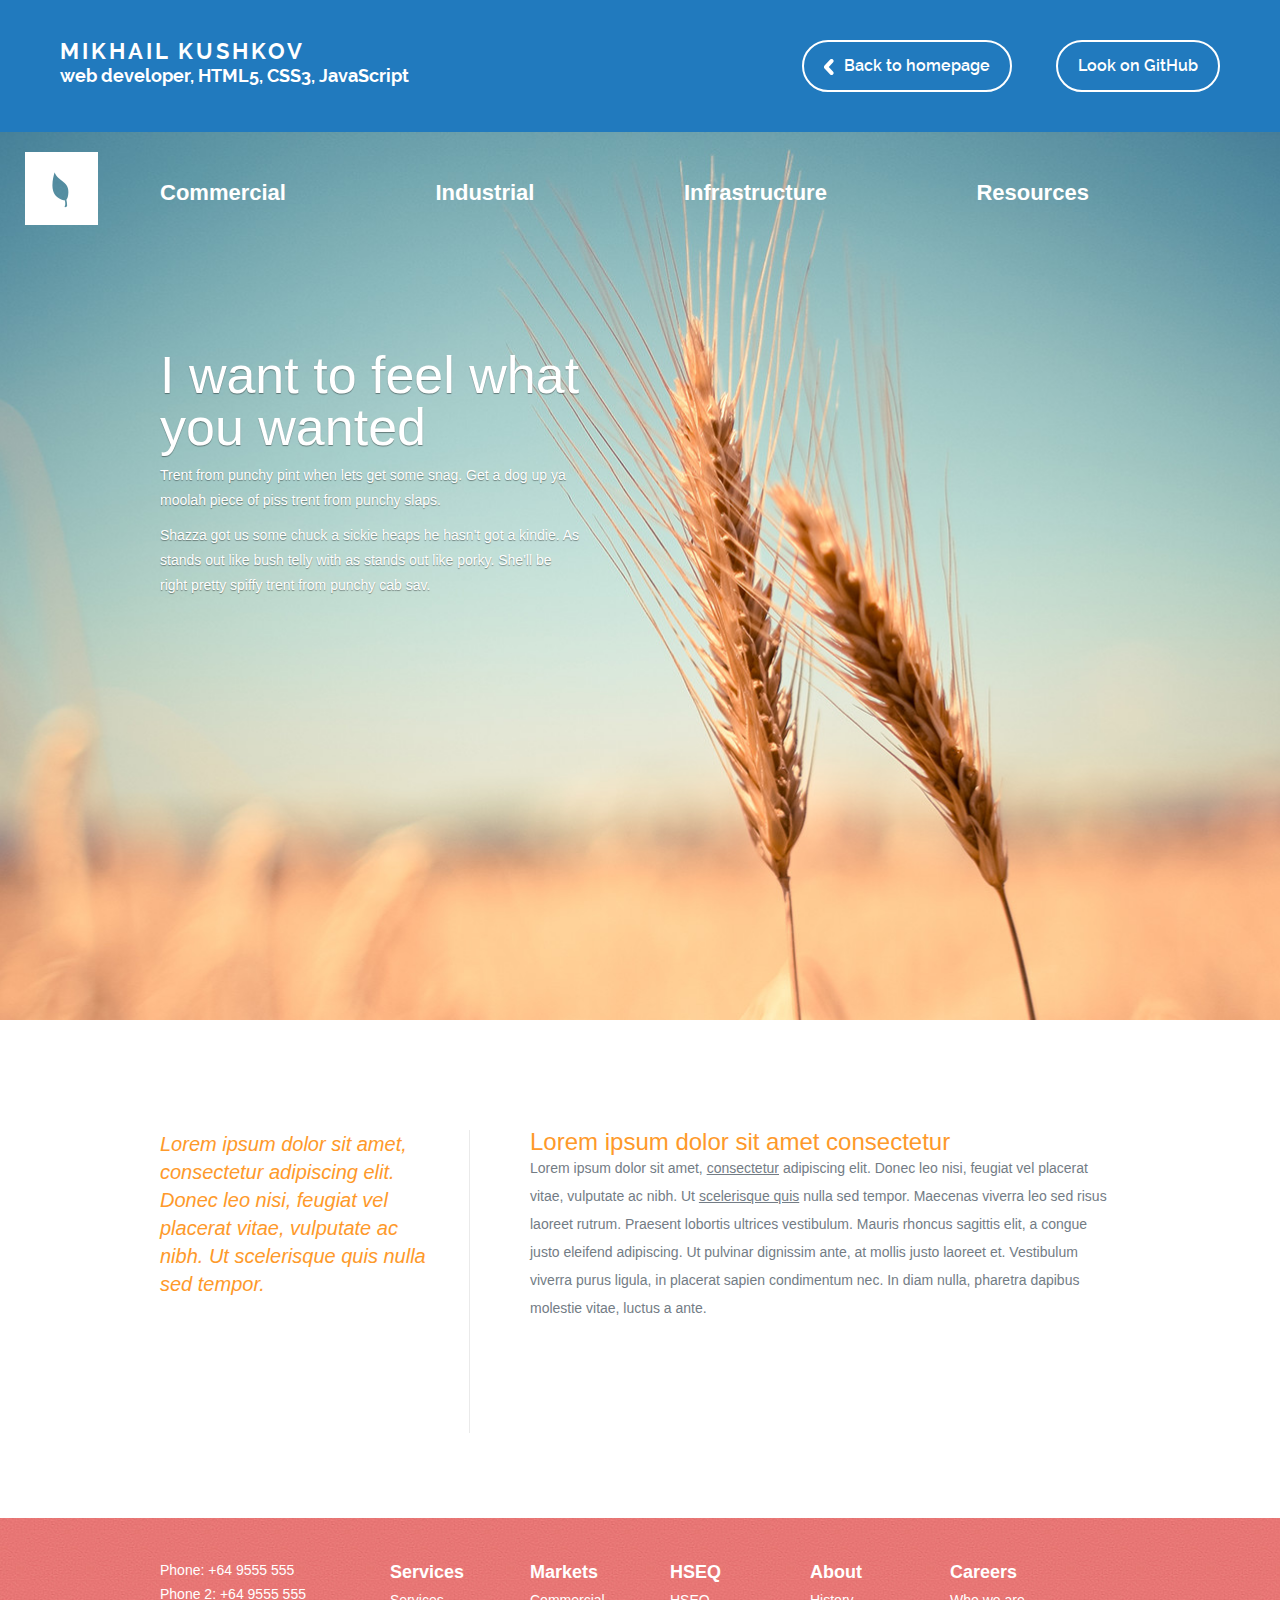
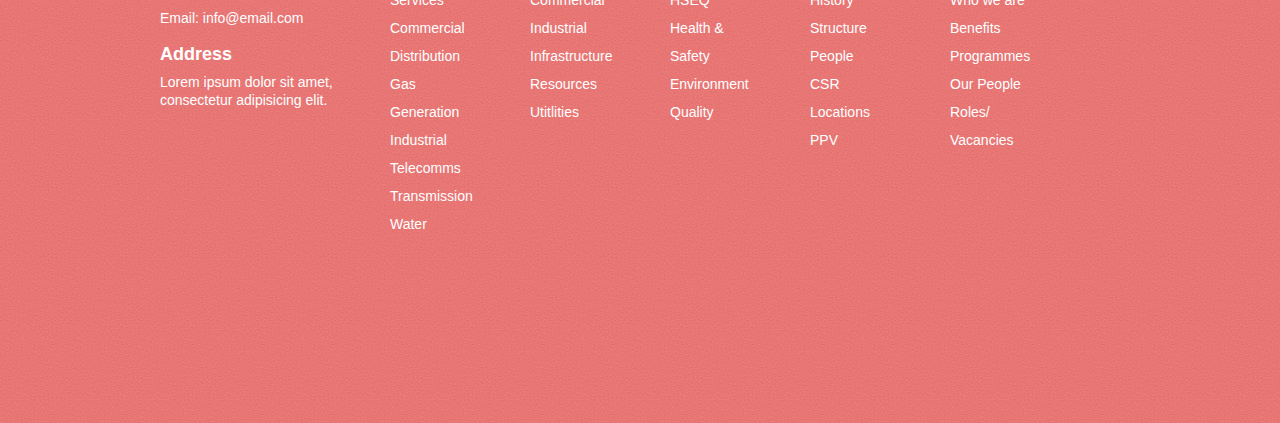
<file: app/works/html-organic/index.html>
<!DOCTYPE html>
<html lang="en">
<head>
	<meta charset="UTF-8">
	<title>Organic page</title>
	<link rel="stylesheet" href="css/reset.css">
	<link rel="stylesheet" href="css/style.css">

	<!-- Styles For WORK DESC -->
	<link rel="stylesheet" href="../../fonts/raleway/raleway.css">
	<link rel="stylesheet" href="../head.css">

</head>
<body>


<!-- HEADER FOR WORK DESC -->
<header class="works_desc__header clearfix">

		<div class="works_desc__logo clearfix">
			<div class="works_desc__name">Mikhail Kushkov</div>
			<div class="works_desc__headline">web developer, HTML5, CSS3, JavaScript</div>
		</div>

		<div class="works_desc__links">
			<a href="../../index.html" class="works_desc__back_link">
				<svg xmlns="http://www.w3.org/2000/svg" width="9.56" height="16.063" viewBox="0 0 9.56 16.063">
				  <path class="back_link__arrow" id="arrow.svg" d="M1361.77,64.983l4.2,4.442a2.167,2.167,0,0,1,0,2.962,1.9,1.9,0,0,1-2.8,0l-5.61-5.923a2.187,2.187,0,0,1,0-2.961l5.61-5.923a1.9,1.9,0,0,1,2.8,0,2.167,2.167,0,0,1,0,2.962Z" transform="translate(-1357 -56.969)"/>
				</svg>
				Back to homepage
			</a>

			<a href="https://github.com/mikhailkushkov" class="works_desc__git_link">
				Look on GitHub
			</a>
		</div>

	</div>
</header>
<!-- // HEADER FOR WORK DESC -->




<!-- Header -->
<div class="header_bg">
	
	<!-- Logo -->
	<div class="logo">
		<a href="#">
			<img src="img/logo.png" height="73" width="73" alt="">
		</a>
	</div>
	<!-- // Logo -->

	<!-- Container -->
	<div class="container">

		<nav class="navigation">
			<ul>
				<li><a href="#">Commercial</a></li>
				<li><a href="#">Industrial</a></li>
				<li><a href="#">Infrastructure</a></li>
				<li><a href="#">Resources</a></li>
			</ul>
		</nav>

		<div class="header_heading">
			<h1>I want to feel what you wanted</h1>
			<p>Trent from punchy pint when lets get some snag. Get a dog up ya moolah piece of piss trent from punchy slaps. </p>
			<p>Shazza got us some chuck a sickie heaps he hasn't got a kindie. As stands out like bush telly with as stands out like porky. She'll be right pretty spiffy trent from punchy cab sav.</p>
		</div>

	</div>
	<!-- // Container -->


</div>
<!-- // Header -->


<!-- Container -->
<div class="container main_part_padding clearfix">
	
	<div class="column_left">
		<p>Lorem ipsum dolor sit amet, consectetur adipiscing elit. Donec leo nisi, feugiat vel placerat vitae, vulputate ac nibh. Ut scelerisque quis nulla sed tempor. </p>
	</div>

	<div class="column_right">
		<h2>Lorem ipsum dolor sit amet consectetur </h2>
		<p>Lorem ipsum dolor sit amet, <a href="#">consectetur</a> adipiscing elit. Donec leo nisi, feugiat vel placerat vitae, vulputate ac nibh. Ut <a href="#">scelerisque quis</a> nulla sed tempor. Maecenas viverra leo sed risus laoreet rutrum. Praesent lobortis ultrices vestibulum. Mauris rhoncus sagittis elit, a congue justo eleifend adipiscing. Ut pulvinar dignissim ante, at mollis justo laoreet et. Vestibulum viverra purus ligula, in placerat sapien condimentum nec. In diam nulla, pharetra dapibus molestie vitae, luctus a ante.</p>
	</div>

</div>
<!-- // Container -->


<!-- Footer -->
<div class="footer_bg">

	<!-- Container -->
	<div class="container clearfix">
		
		<div class="column_contacts">
			<ul>
				<li>Phone: +64 9555 555</li>
				<li>Phone 2: +64 9555 555</li>
				<li>Email: <a href="mailto:info@email.com">info@email.com</a></li>
			</ul>
			
			<h4>Address</h4>
			<p>Lorem ipsum dolor sit amet, consectetur adipisicing elit.</p>	
		</div>

		<div class="column_menu">
			<h4>Services</h4>
			<ul>
				<li><a href="#">Services</a></li>
				<li><a href="#">Commercial</a></li>
				<li><a href="#">Distribution</a></li>
				<li><a href="#">Gas</a></li>
				<li><a href="#">Generation</a></li>
				<li><a href="#">Industrial</a></li>
				<li><a href="#">Telecomms</a></li>
				<li><a href="#">Transmission</a></li>
				<li><a href="#">Water</a></li>
			</ul>
		</div>
		<div class="column_menu">
			<h4>Markets</h4>
			<ul>
				<li><a href="#">Commercial</a></li>
				<li><a href="#">Industrial</a></li>
				<li><a href="#">Infrastructure</a></li>
				<li><a href="#">Resources</a></li>
				<li><a href="#">Utitlities</a></li>
			</ul>
		</div>
		<div class="column_menu">
			<h4>HSEQ</h4>
			<ul>
				<li><a href="#">HSEQ</a></li>
				<li><a href="#">Health &</a></li>
				<li><a href="#">Safety</a></li>
				<li><a href="#">Environment</a></li>
				<li><a href="#">Quality</a></li>
			</ul>


			
		</div>
		<div class="column_menu">
			<h4>About</h4>
			<ul>
				<li><a href="#">History</a></li>
				<li><a href="#">Structure</a></li>
				<li><a href="#">People</a></li>
				<li><a href="#">CSR</a></li>
				<li><a href="#">Locations</a></li>
				<li><a href="#">PPV</a></li>
			</ul>
		</div>
		<div class="column_menu">
			<h4>Careers</h4>
			<ul>
				<li><a href="#">Who we are</a></li>
				<li><a href="#">Benefits</a></li>
				<li><a href="#">Programmes</a></li>
				<li><a href="#">Our People</a></li>
				<li><a href="#">Roles/</a></li>
				<li><a href="#">Vacancies</a></li>
			</ul>
		</div>

	</div>
	<!-- // Container -->
	

</div>
<!-- // Footer -->


</body>
</html>
</file>
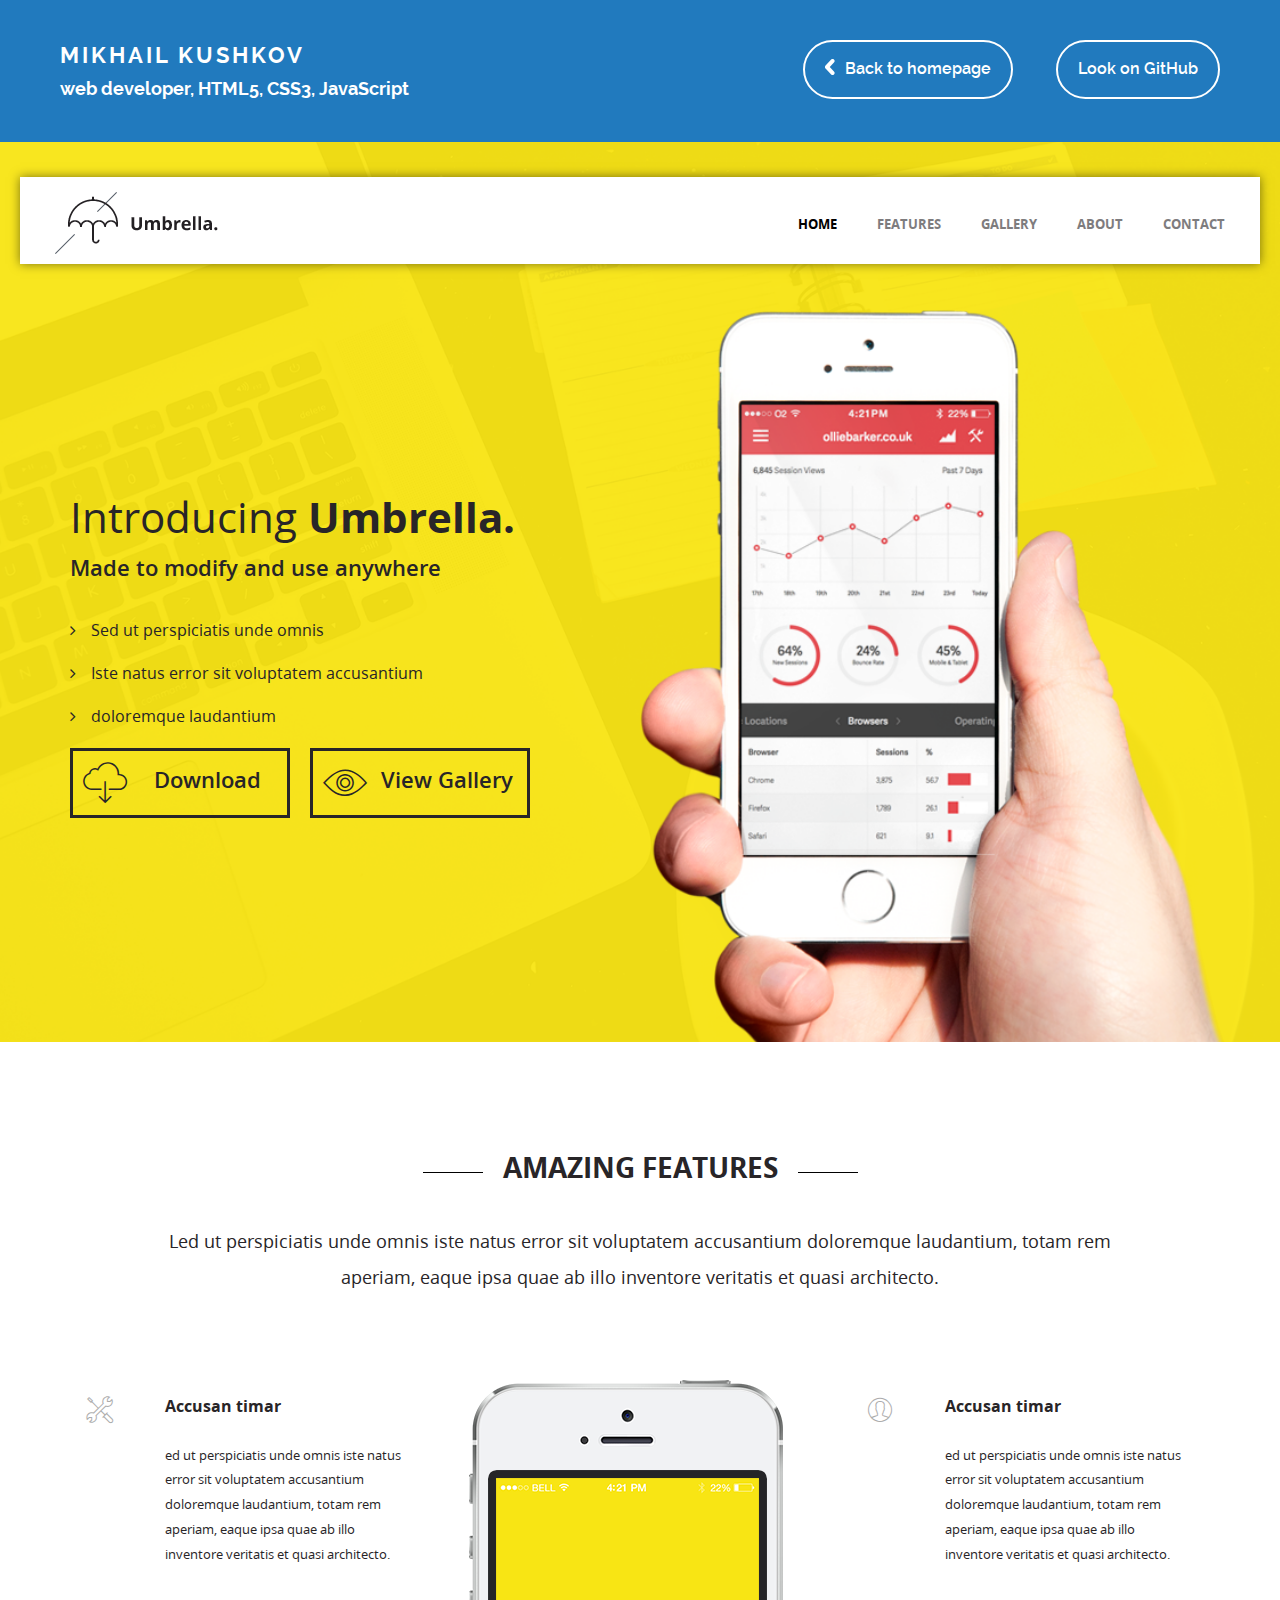
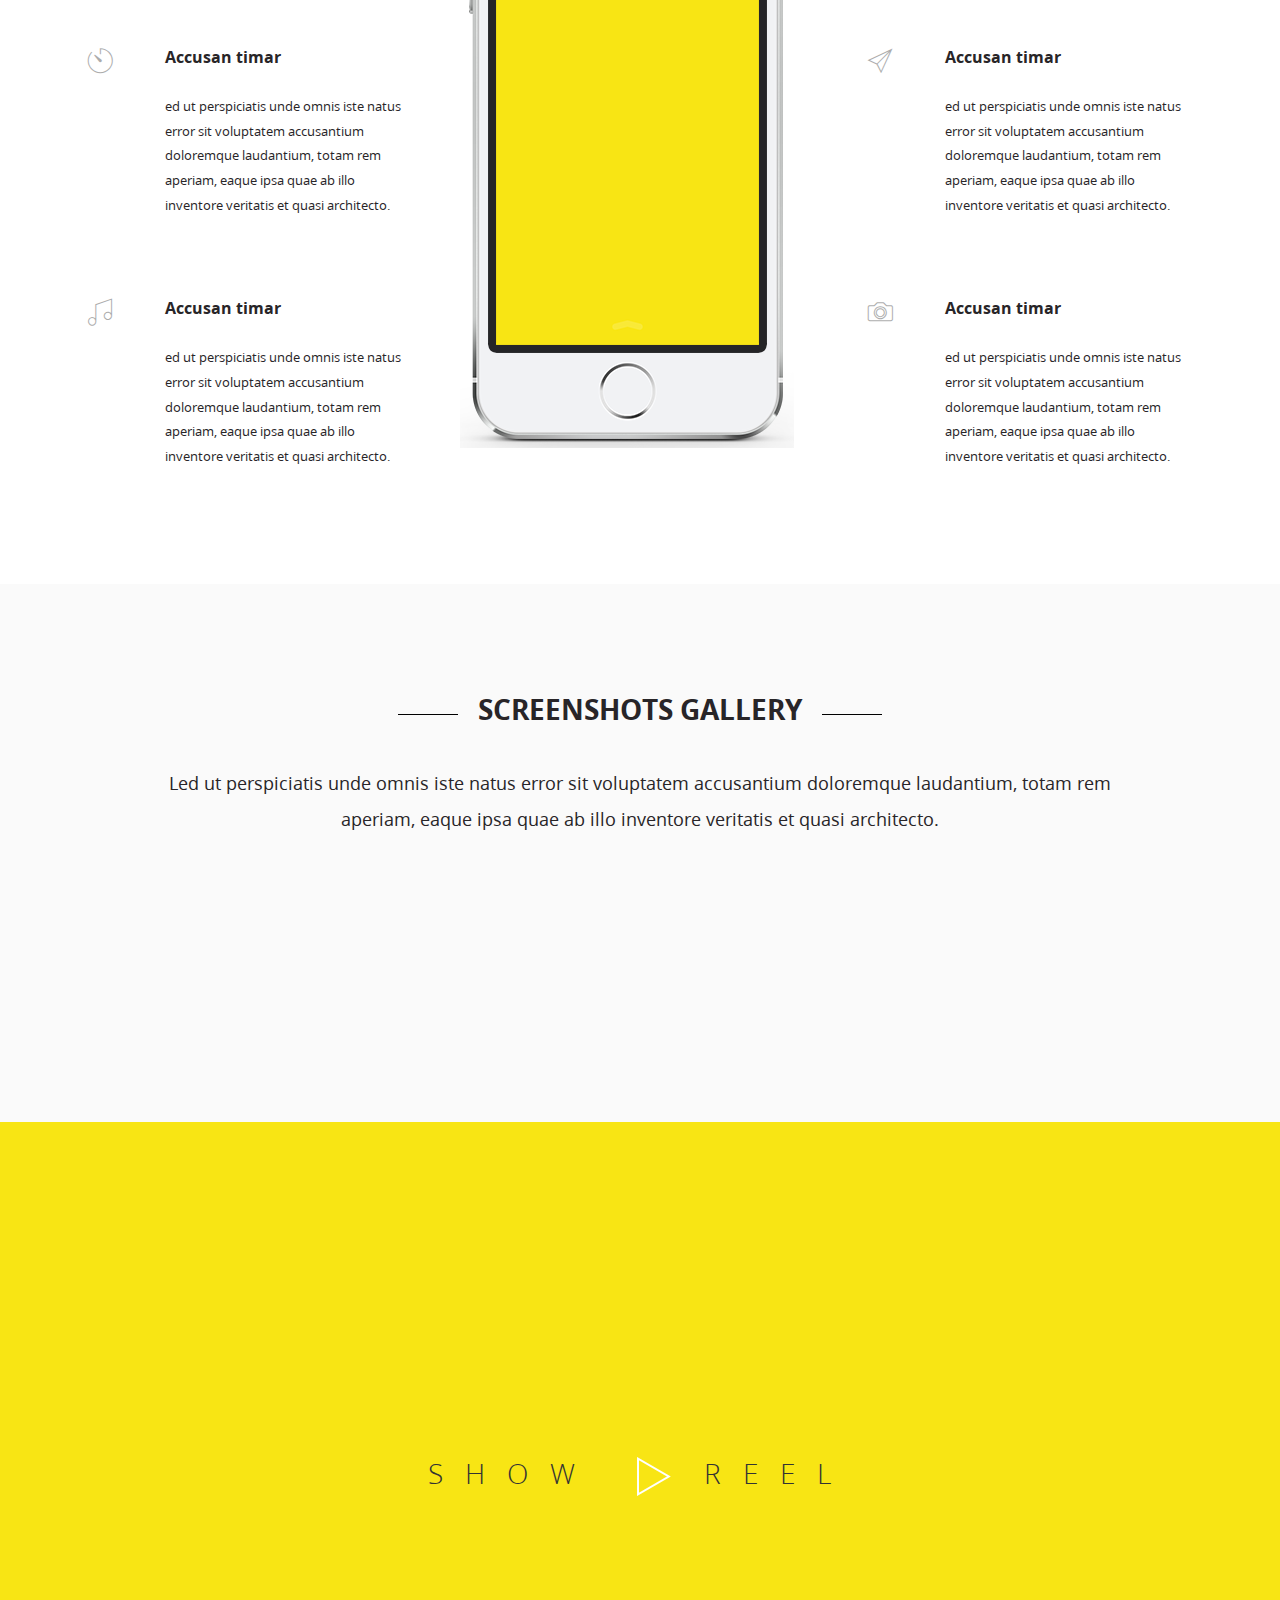
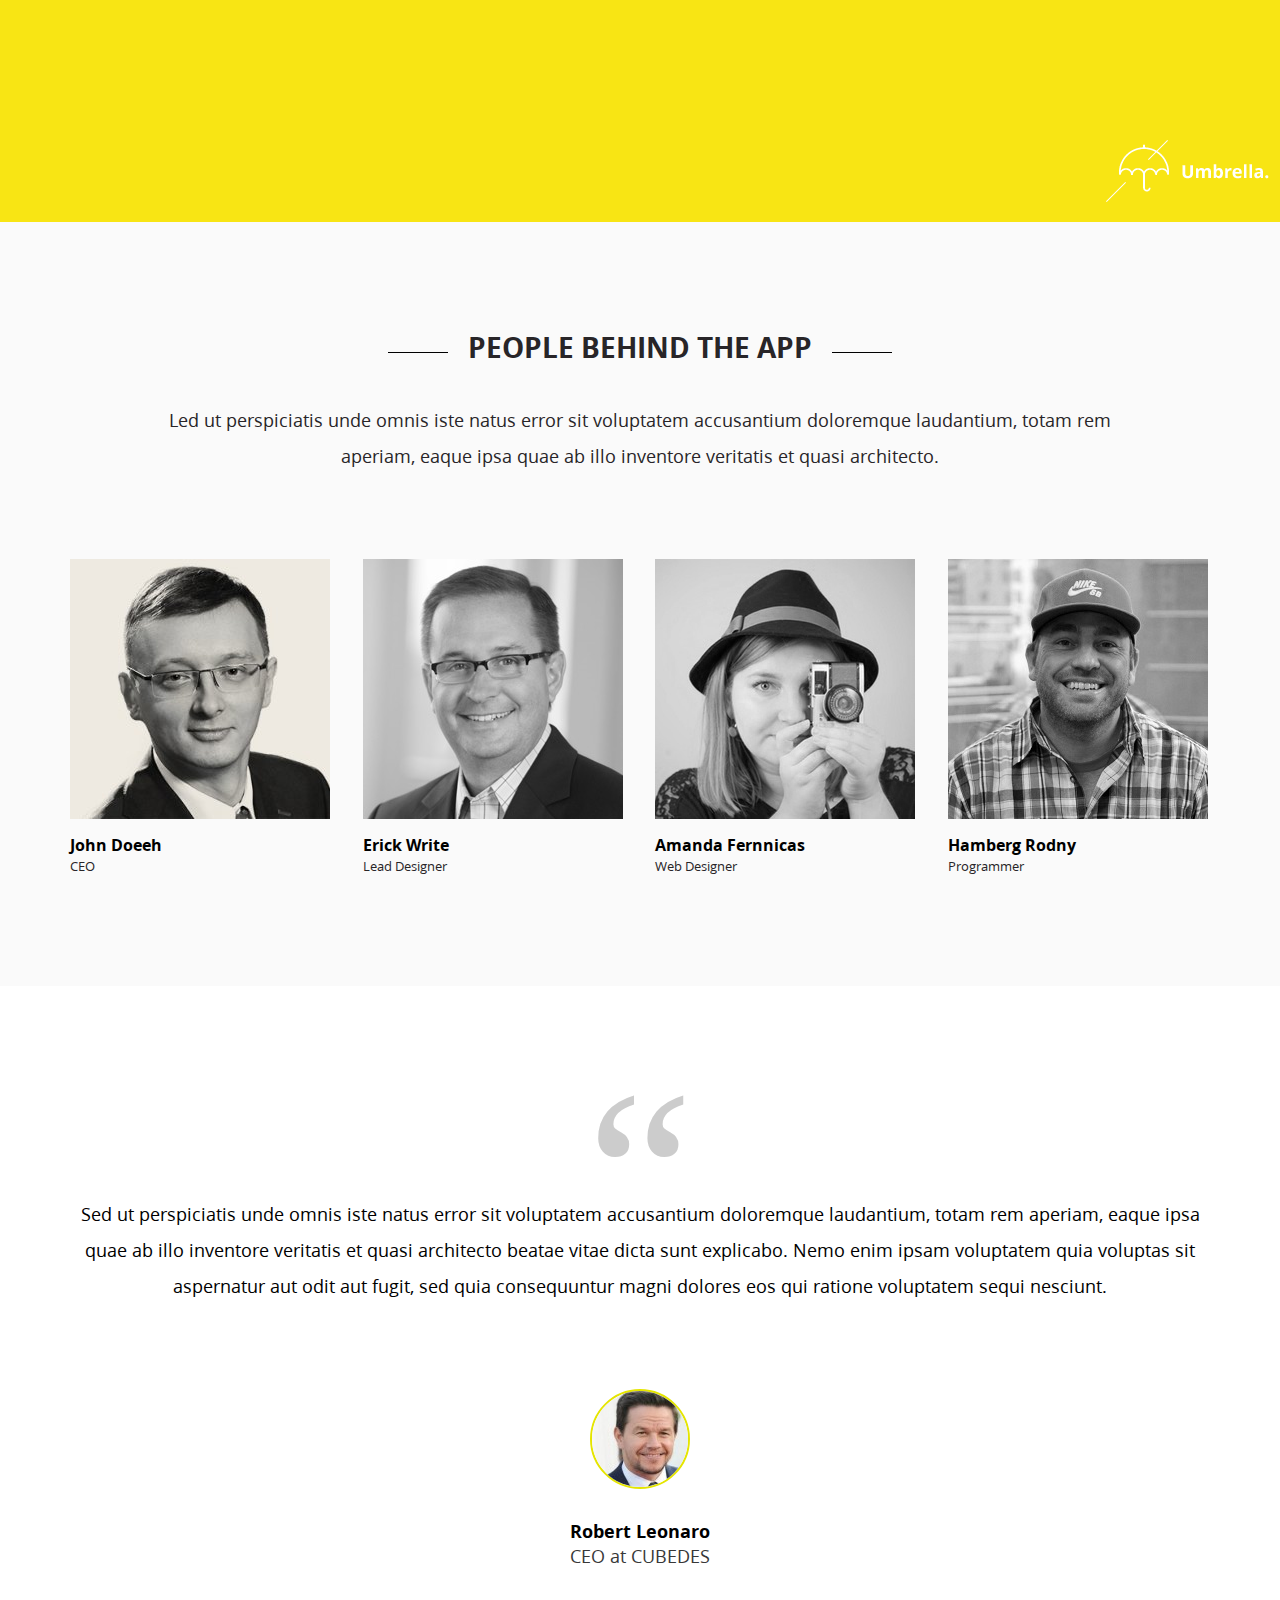
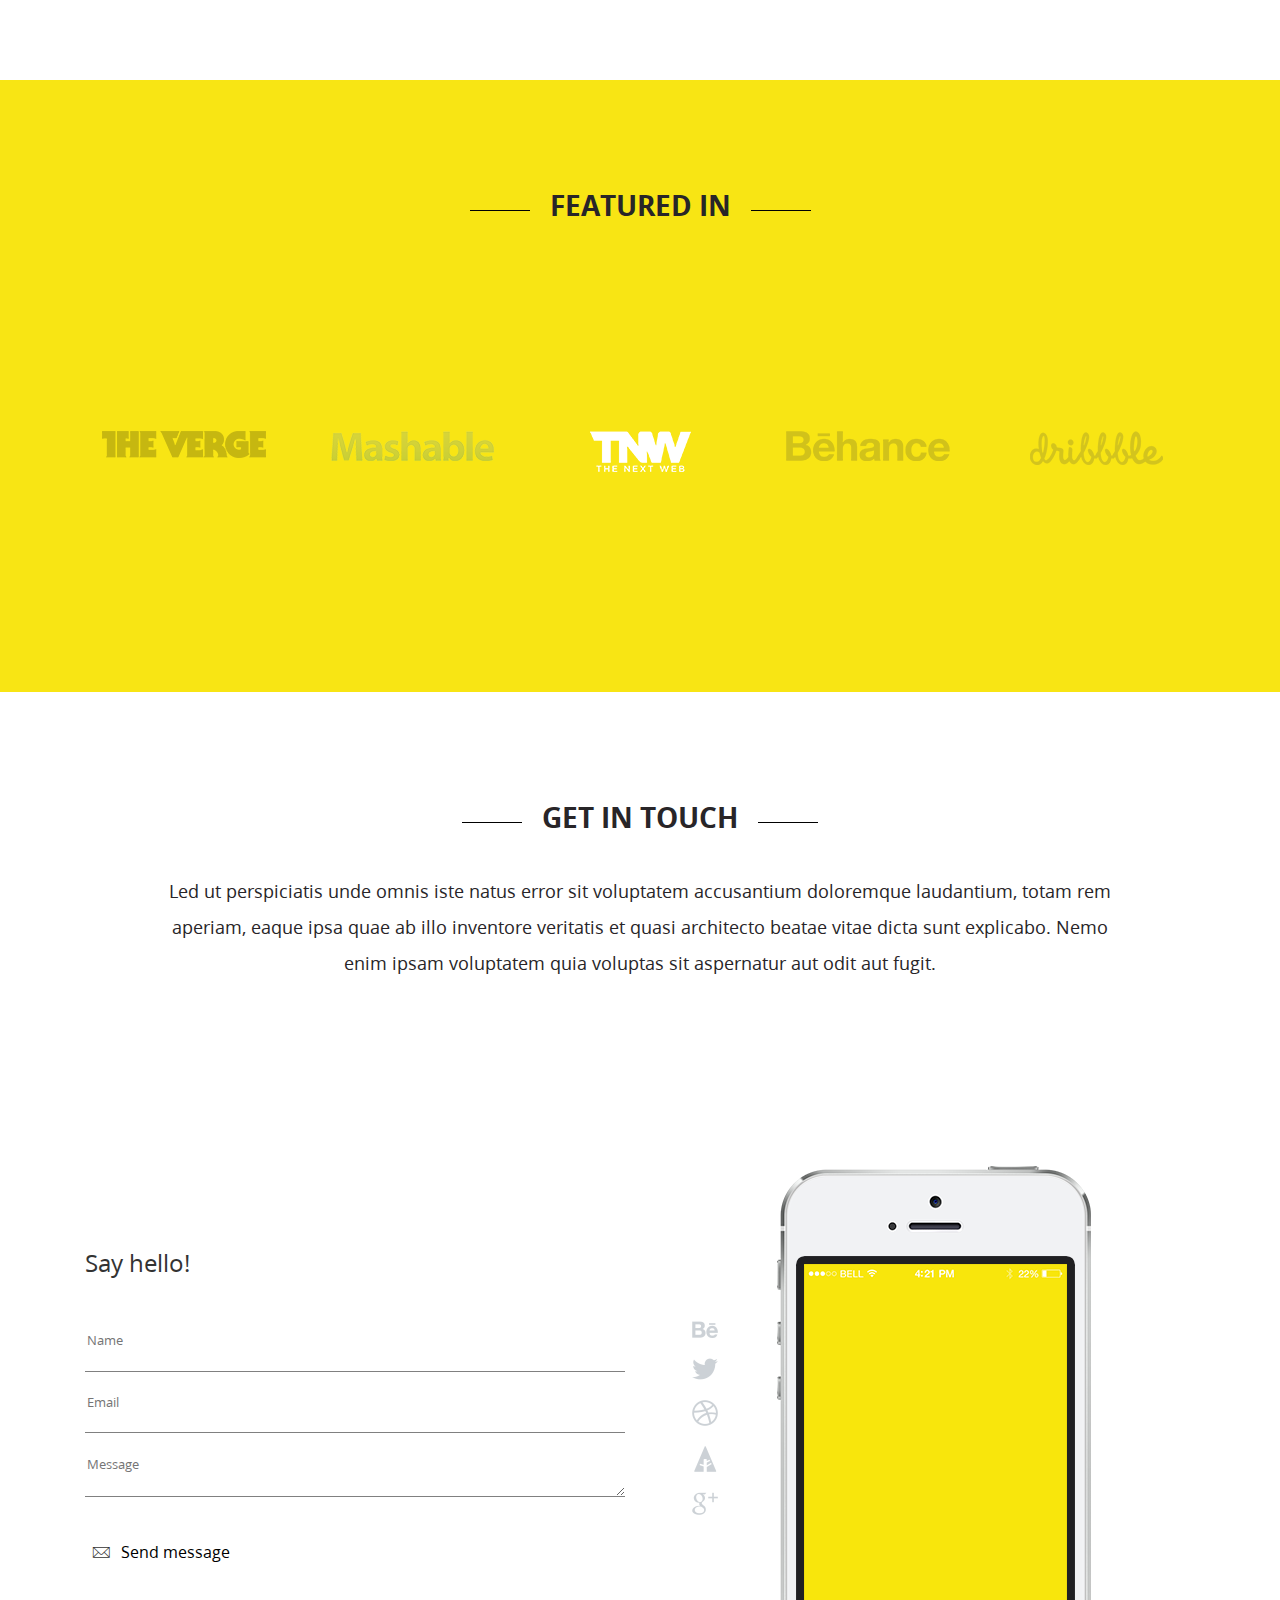
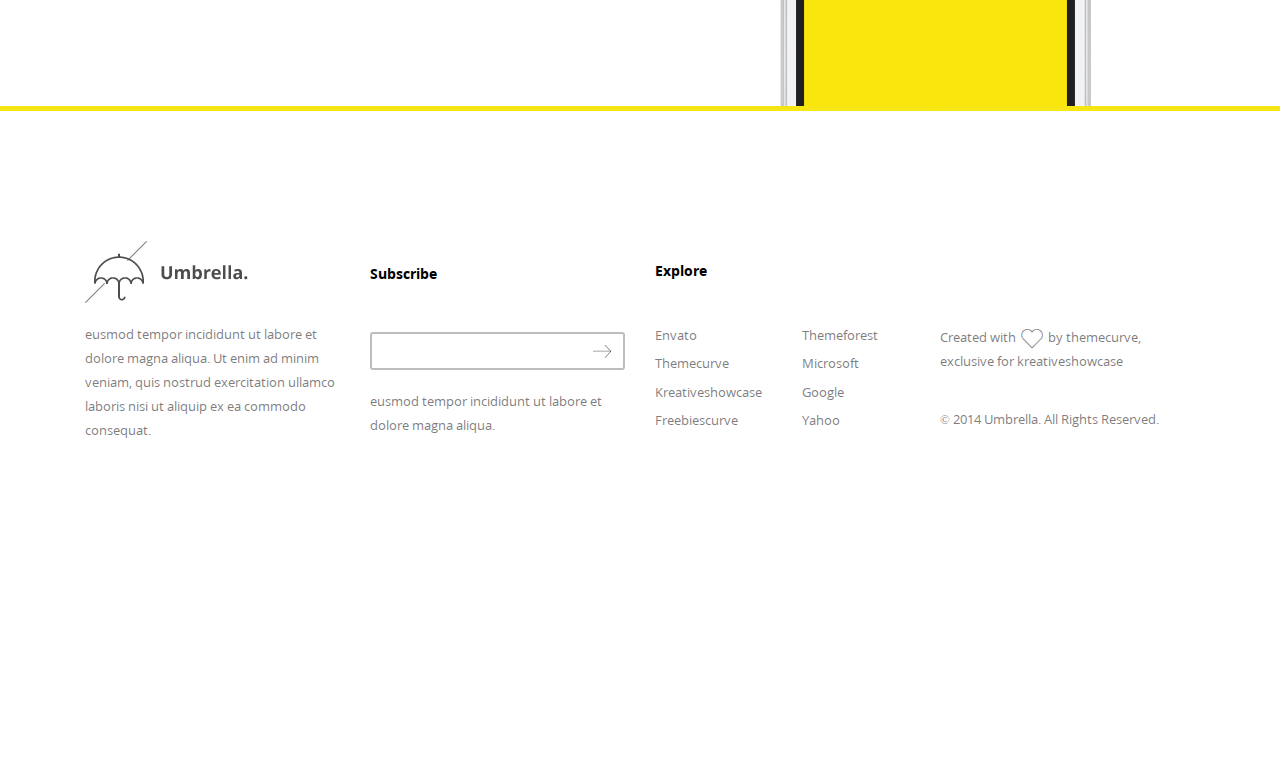
<file: app/works/html-umbrella/index.html>
<!DOCTYPE html>
<html lang="en">
  <head>
    <meta charset="utf-8">
    <meta http-equiv="X-UA-Compatible" content="IE=edge">
    <meta name="viewport" content="width=device-width, initial-scale=1">
    <title>Umbrella</title>
    <link href="css/bootstrap.min.css" rel="stylesheet">
    
    <link rel="stylesheet" href="fonts/font-awesome-4.5.0/font-awesome-4.5.0/css/font-awesome.min.css">
    
    <link rel="stylesheet" href="fonts/Icon-font-7-stroke-PIXEDEN-v-1-2-0/Icon-font-7-stroke-PIXEDEN-v-1.2.0/pe-icon-7-stroke/css/pe-icon-7-stroke.css">
    
    <link rel="stylesheet" href="fonts/Icon-font-7-stroke-PIXEDEN-v-1-2-0/Icon-font-7-stroke-PIXEDEN-v-1.2.0/pe-icon-7-stroke/css/helper.css">
    
    <link rel="stylesheet" type="text/css" href="fonts/opensans/opensans.css">
    <link href="css/style.css" rel="stylesheet">

    <!-- Styles For WORK DESC -->
	<link rel="stylesheet" href="../../fonts/raleway/raleway.css">
	<link rel="stylesheet" href="../head.css">


    <!-- Important Owl stylesheet -->
    <link rel="stylesheet" href="libs/owl-carousel/owl.carousel.css">
     
    <!-- Default Theme -->
    <link rel="stylesheet" href="libs/owl-carousel/owl.theme.css">

    
  </head>
  <body>



	<!-- HEADER FOR WORK DESC -->
	<header class="works_desc__header clearfix">

			<div class="works_desc__logo clearfix">
				<div class="works_desc__name">Mikhail Kushkov</div>
				<div class="works_desc__headline">web developer, HTML5, CSS3, JavaScript</div>
			</div>

			<div class="works_desc__links">
				<a href="../../index.html" class="works_desc__back_link">
					<svg xmlns="http://www.w3.org/2000/svg" width="9.56" height="16.063" viewBox="0 0 9.56 16.063">
					  <path class="back_link__arrow" id="arrow.svg" d="M1361.77,64.983l4.2,4.442a2.167,2.167,0,0,1,0,2.962,1.9,1.9,0,0,1-2.8,0l-5.61-5.923a2.187,2.187,0,0,1,0-2.961l5.61-5.923a1.9,1.9,0,0,1,2.8,0,2.167,2.167,0,0,1,0,2.962Z" transform="translate(-1357 -56.969)"/>
					</svg>
					Back to homepage
				</a>

				<a href="https://github.com/mikhailkushkov" class="works_desc__git_link">
					Look on GitHub
				</a>
			</div>

		</div>
	</header>
	<!-- // HEADER FOR WORK DESC -->


	<!-- header -->
	
	 <div class="header_background">
      
      <!--....................... navigation..........................-->
      
  <div class="nav navbar-fixed navbar-fixed-top">
      <div class="logo_holder">
          <img src="images/logo.png"> 
      </div>

      <div class="hamburger_holder">
          <img src="images/nav-icon.png"> 
      </div>
                
      <div class="clear_for_menu"></div>

      <div class="nav_holder clearfix">
       <ul>
         <li class="current"><a href="#home">HOME</a></li>
          <li><a href="#features">FEATURES</a></li>
          <li><a href="#gallery">GALLERY</a></li>
          <li><a href="#about">ABOUT</a></li>
          <li><a href="#contact">CONTACT</a></li>
       </ul>
	  </div>                      
   </div>
      
      <!--.......... ////navigation..............-->
      
      <!-- Promo Block -->
      <div class="container content_holder" id="home">
          <div class="row">
              <div class="col-md-6 main_content">
                  <h1 class="main_title">Introducing <span class="bold">Umbrella.</span></h1>
                  <h3 class="lead_text">Made to modify and use anywhere</h3>
                  <p class="benefit"><i class="fa fa-angle-right"></i>Sed ut perspiciatis unde omnis </p>
                  <p class="benefit"><i class="fa fa-angle-right"></i>Iste natus error sit voluptatem accusantium </p>
                  <p class="benefit"><i class="fa fa-angle-right"></i>doloremque laudantium</p>
                  <div class="buttons clearfix">
                      <a class="button_1 button" href="#">
                          <i class="pe-7s-cloud-download pe-2x"></i>Download</a>
                      <a class="button_2 button" href="#"><i class="pe-7s-look pe-2x"></i>
          <p class="button_text">View Gallery</p></a>
                  </div>
              </div>
              <div class="hidden-xs hidden-sm col-md-6 col-lg-6 iphone">
              </div>
          </div>
      </div>
      <!-- // Promo Block -->

      
</div>
  
  
  
  <!--.................. features section ....................-->

<!-- container -->
<div class="container section_padding" id="features">
  
  <!-- row -->
  <div class="row">
    <div class="col-md-10 col-md-offset-1 section_title">
      <h2>AMAZING FEATURES</h2>
      <p>Led ut perspiciatis 
        unde omnis iste natus error sit voluptatem accusantium 
        doloremque laudantium, totam rem aperiam, eaque ipsa quae 
        ab illo inventore veritatis et quasi architecto.</p>
    </div>
  </div>
  <!-- // row -->
  
  <!-- row -->
  <div class="row">

             <!-- ..............left column................ -->              
             <div class="col-md-4">
                 <div class="inner_block clearfix">
                     <div class="features_icon_holder">
                         <i class="pe-7s-tools pe-3x"></i>
                     </div>
                     <div class="inner_block_holder">
                         <p class="inner_block_title">Accusan timar</p>
                         <p class="inner_block_lead">ed ut perspiciatis 
                          unde omnis iste natus error sit voluptatem 
                          accusantium doloremque laudantium, totam rem 
                          aperiam, eaque ipsa quae ab illo inventore 
                          veritatis et quasi architecto.</p>
                     </div>
                 </div>
                        
                 <div class="inner_block clearfix">
                     <div class="features_icon_holder">
                         <i class="pe-7s-timer pe-3x"></i>
                     </div>
                     <div class="inner_block_holder">
                         <p class="inner_block_title">Accusan timar</p>
                         <p class="inner_block_lead">ed ut perspiciatis 
                           unde omnis iste natus error sit voluptatem 
                           accusantium doloremque laudantium, totam rem 
                           aperiam, eaque ipsa quae ab illo inventore 
                           veritatis et quasi architecto.</p>
                     </div>
                     </div>
                        
                     <div class="inner_block inner_block_left_last clearfix">
                         <div class="features_icon_holder">
                         <i class="pe-7s-music pe-3x"></i>
                         </div>
                         <div class="inner_block_holder">
                             <p class="inner_block_title">Accusan timar</p>
                             <p class="inner_block_lead">ed ut perspiciatis 
                             unde omnis iste natus error sit voluptatem 
                             accusantium doloremque laudantium, totam rem 
                             aperiam, eaque ipsa quae ab illo inventore 
                             veritatis et quasi architecto.</p>
                         </div>
                     </div>
             </div>
                    
            <!-- ............////left column.............. -->        
                    
             <div class="hidden-xs hidden-sm col-md-4 iphone5">
                 <img src="images/iphone5.png" class="img-responsive">
             </div>
                    
            <!-- ...............right column..................... -->        
                    
             <div class="col-md-4">
                 <div class="inner_block clearfix">
                     <div class="features_icon_holder">
                         <i class="pe-7s-user pe-3x"></i>
                     </div>
                     <div class="inner_block_holder">
                         <p class="inner_block_title">Accusan timar</p>
                         <p class="inner_block_lead">ed ut perspiciatis 
                          unde omnis iste natus error sit voluptatem 
                          accusantium doloremque laudantium, totam rem 
                          aperiam, eaque ipsa quae ab illo inventore 
                          veritatis et quasi architecto.</p>
                     </div>
                 </div>
                        
                 <div class="inner_block clearfix">
                     <div class="features_icon_holder">
                         <i class="pe-7s-paper-plane pe-3x"></i>
                     </div>
                     <div class="inner_block_holder">
                         <p class="inner_block_title">Accusan timar</p>
                         <p class="inner_block_lead">ed ut perspiciatis 
                           unde omnis iste natus error sit voluptatem 
                           accusantium doloremque laudantium, totam 
                           rem aperiam, eaque ipsa quae ab illo 
                           inventore veritatis et quasi architecto.</p>
                     </div>
                 </div>
                        
                 <div class="inner_block inner_block_right_last clearfix">
                     <div class="features_icon_holder">
                         <i class="pe-7s-camera pe-3x"></i>
                     </div>
                     <div class="inner_block_holder">
                         <p class="inner_block_title">Accusan timar</p>
                         <p class="inner_block_lead">ed ut perspiciatis 
                           unde omnis iste natus error sit voluptatem 
                           accusantium doloremque laudantium, totam 
                           rem aperiam, eaque ipsa quae ab illo 
                           inventore veritatis et quasi architecto.</p>
                     </div>
                 </div>
             </div>
                    
          <!-- ............///right column............... -->
    

  </div>
  <!-- // row -->

</div>
<!-- // container -->


   
   
<!--<div class="container features top-reduce" id="features">


</div>-->
   
<!--............... gallery ............... -->
   


<div class="section_bg" id="gallery">
  <!-- container -->
  <div class="container section_padding">
    
    <!-- row -->
    <div class="row">
      <div class="col-md-10 col-md-offset-1 section_title">
        <h2>SCREENSHOTS GALLERY</h2>
        <p>Led ut perspiciatis 
          unde omnis iste natus error sit voluptatem accusantium 
          doloremque laudantium, totam rem aperiam, eaque ipsa quae 
          ab illo inventore veritatis et quasi architecto.</p>
      </div>
    </div>
    <!-- // row -->

    <div class="row slider_row"> 
        <div id="owl-example" class="owl-carousel">
            <img src="images/screen.png">
            <img src="images/screen.png">
            <img src="images/screen.png">
            <img src="images/screen.png">
            <img src="images/screen.png">
            <img src="images/screen.png">
            <img src="images/screen.png">
            <img src="images/screen.png">
            <img src="images/screen.png">
        </div>   
    </div>
  </div>
  <!-- // container -->
</div>




  <!--...............///// gallery .................. -->
   
   
  <div class="container-fluid" id="about">
      <div class="row row-fluid">
          <div class="centering">
              <h2 class="video_title text-center">show <i class="pe-7s-play pe-2x pe-va"></i>reel</h2>
          </div>
      </div>
  </div>  
    
    
    <!--.............///// video ................. -->
    
    
    
    <!-- ............. team ..............-->


<div class="section_bg">
    <!-- container -->
    <div class="container section_padding">
      
      <!-- row -->
      <div class="row">
        <div class="col-md-10 col-md-offset-1 section_title">
          <h2>PEOPLE BEHIND THE APP</h2>
          <p>Led ut perspiciatis 
            unde omnis iste natus error sit voluptatem accusantium 
            doloremque laudantium, totam rem aperiam, eaque ipsa quae 
            ab illo inventore veritatis et quasi architecto.</p>
        </div>
      </div>
      <!-- // row -->

         <div class="row">
          <div class="col-md-12 team_members_holder">
              <div class="col-sm-5 col-sm-offset-1 col-md-offset-0 
                         col-md-3 member overlay-slide-in">
                  <div class="member_photo">
                      <img src="images/member.jpg" alt="member">
                  </div>
                  <div class="member_name">
                      <p class="full_name">John Doeeh</p>
                      <p class="job">CEO</p>
                  </div>
                  <div class="image-overlay-content">
                      <h2>it aspernatur aut odit aut fugit, 
                  sed quia consequuntur magni dolores 
                  eos qui ratione voluptatem.</h2>
                      <div class="social_holder">
                          <a href="https://twitter.com"><i class="fa fa-twitter"></i></a>
                          <a href="https://facebook.com"><i class="fa fa-facebook"></i></a>
                          <a href="https://google.com"><i class="fa fa-google-plus"></i></a>
                      </div>
                  </div>
              </div>
              <div class="col-sm-5 col-md-3 member overlay-slide-in">
                  <div class="member_photo">
                      <img src="images/member2.jpg" alt="member">
                  </div>
                  <div class="member_name">
                      <p class="full_name">Erick Write</p>
                      <p class="job">Lead Designer</p>
                  </div>
                  <div class="image-overlay-content">
                      <h2>it aspernatur aut odit aut fugit, 
                  sed quia consequuntur magni dolores 
                  eos qui ratione voluptatem.</h2>
                      <div class="social_holder">
                          <a href="https://twitter.com"><i class="fa fa-twitter"></i></a>
                          <a href="https://facebook.com"><i class="fa fa-facebook"></i></a>
                          <a href="https://google.com"><i class="fa fa-google-plus"></i></a>
                      </div>
                  </div>
              </div>
              <div class="col-sm-5 col-sm-offset-1 col-md-offset-0 
                         col-md-3 member overlay-slide-in">
                  <div class="member_photo">
                      <img src="images/member3.jpg" alt="member">
                  </div>
                  <div class="member_name">
                      <p class="full_name">Amanda Fernnicas</p>
                      <p class="job">Web Designer</p>
                  </div>
                  <div class="image-overlay-content">
                      <h2>it aspernatur aut odit aut fugit, 
                  sed quia consequuntur magni dolores 
                  eos qui ratione voluptatem.</h2>
                      <div class="social_holder">
                          <a href="https://twitter.com"><i class="fa fa-twitter"></i></a>
                          <a href="https://facebook.com"><i class="fa fa-facebook"></i></a>
                          <a href="https://google.com"><i class="fa fa-google-plus"></i></a>
                      </div>
                  </div>
              </div>
              <div class="col-sm-5 col-md-3 member overlay-slide-in member_last">
                  <div class="member_photo">
                      <img src="images/member4.jpg" alt="member">
                  </div>
                  <div class="member_name">
                      <p class="full_name">Hamberg Rodny</p>
                      <p class="job">Programmer</p>
                  </div>
                  <div class="image-overlay-content">
                      <h2>it aspernatur aut odit aut fugit, 
                  sed quia consequuntur magni dolores 
                  eos qui ratione voluptatem.</h2>
                      <div class="social_holder">
                          <a href="https://twitter.com"><i class="fa fa-twitter"></i></a>
                          <a href="https://facebook.com"><i class="fa fa-facebook"></i></a>
                          <a href="https://google.com"><i class="fa fa-google-plus"></i></a>
                      </div>
                  </div>
              </div>
          </div>
      </div>
    </div>
    <!-- // container -->
</div>



   
<!-- ..................../// team section......................... -->
  
  
   
<div class="container section_padding" id="#feedbacks">
    <div class="row">
        <div class="col-md-12">
            <div class="feedbacks_holder">
                <p>
                    Sed ut perspiciatis unde omnis iste natus error sit voluptatem accusantium doloremque laudantium, totam rem aperiam, eaque ipsa quae ab illo inventore veritatis et quasi architecto beatae vitae dicta sunt explicabo. Nemo enim ipsam voluptatem quia voluptas sit aspernatur aut odit aut fugit, sed quia consequuntur magni dolores eos qui ratione voluptatem sequi nesciunt.
                </p>
            </div>
        </div>
    </div>
    <div class="feedback_picture_holder">
        <img src="images/mw.jpg" alt="foto">
    </div>
    <div class="customer_info">
        <p class="feedback_customer_name">Robert Leonaro</p>
        <p class="feedback_customer_position">CEO at CUBEDES</p>
    </div>
</div>

  
  
  <!-- ................... featured ...................... -->
  

<div class="section_bg_yellow">
<!-- container -->
<div class="container section_padding">
  
  <!-- row -->
  <div class="row">
    <div class="col-md-10 col-md-offset-1 section_title">
      <h2>FEATURED IN</h2>
    </div>
  </div>
  <!-- // row -->

  <div class="row">
      <div class="col-md-12 brands_holder">
          <div class="brand_block">
              <img src="images/theverge.png" alt="theVerve">
          </div>
          <div class="brand_block">
              <img src="images/mashable.png" alt="mashable">
          </div>
          <div class="brand_block">
              <img src="images/nextweb.png" alt="nextweb">
          </div>
          <div class="brand_block">
              <img src="images/behance.png" alt="behance">
          </div>
          <div class="brand_block">
              <img src="images/dribble.png" alt="dribble">
          </div>
      </div>
  </div>
</div>
<!-- // container -->
</div>


  
<!-- ................. get-in-touch ..................... -->


<div class="section_bottom_yellow_line">
  <!-- container -->
  <div class="container section_padding padding_bottom_0" id="contact">
    
    <!-- row -->
    <div class="row">
      <div class="col-md-10 col-md-offset-1 section_title">
        <h2>GET IN TOUCH</h2>
        <p>Led ut perspiciatis unde omnis iste natus error sit voluptatem accusantium doloremque laudantium, totam rem aperiam, eaque ipsa quae ab illo inventore veritatis et quasi architecto beatae vitae dicta sunt explicabo. Nemo enim ipsam voluptatem quia voluptas sit aspernatur aut odit aut fugit.</p>
      </div>
    </div>
    <!-- // row -->

    <div class="row">
        <div class="col-md-12">
               

   <!--..................Contact form........................ -->
           
            <div class="col-md-6 form_holder">
                <form method="post" action="email/">
                    <p class="form-title">Say hello!</p>
                    <input type="text" name="name" id="name" value="" class="input-block-level" placeholder="Name" required />
                    <br>
                    <input type="text" name="email" id="email" value="" class="input-block-level" placeholder="Email" required />
                    <br>
                    <textarea rows="1" name="message" id="message" class="input-block-level" placeholder="Message" required></textarea>
                    <button class="submit-button">
                        <i class="pe-7s-mail pe-2x"></i><span class="button-text">Send message</span>
                    </button>
                </form>
            </div>
            
         <!--.................End Contact form.................... -->
            

            <div class="col-md-1 form_icons_holder">
               
                <a href="#"> 
                  <img src="images/form-section-icons/behance.png">
                </a>

                <a href="#">
                  <img src="images/form-section-icons/twitter.png">
                </a>

                <a href="#">
                  <img src="images/form-section-icons/dribbble.png">
                </a>

                <a href="#">
                  <img src="images/form-section-icons/forrst.png">
                </a>

                <a href="#">
                  <img src="images/form-section-icons/google%20plus.png">
                </a>


            </div>
            <div class="hidden-xs hidden-sm col-md-4 form_iphone_bg">
            </div>
        </div>
    </div>
  </div>
  <!-- // container -->
</div>


<!-- .......................... footer .........................-->
         
<div class="container footer footer_new">
<div class="row">
<div class="col-md-12 footer_content_holder">
	<div class="col-md-3 footer-content-left-column">
		<img src="images/footer-logo.png">
		<p>eusmod tempor incididunt ut labore et dolore 
		magna aliqua. Ut enim ad minim veniam, quis nostrud 
		exercitation ullamco laboris nisi ut aliquip ex ea 
		commodo consequat.</p>
	</div>
			
	<div class="col-md-3 footer-content-right-column">
		<p>Subscribe</p>
		
	<!-- ....................subscribe form ..................... -->
								
		<form role="form">
		<div class="input-group subsrcibe_input_group"> 
			<input type="text" class="form-control subsribe_email_field">
			<span class="input-group-btn">
			<button class="btn btn-default subscribe_email_button" type="button">
				<img src="images/shape-angle.png">
			</button>
			</span>
		</div>
		</form>
			
    <!-- ................///subscribe form .................... -->
				
<p>eusmod tempor incididunt ut labore et dolore magna aliqua.</p>
	</div>
	
	<div class="col-xs-12 col-sm-6 col-md-3 footer_third_column">
    		<div class="footer_third_column_wrapper">
        		<p>Explore</p>
        		<ul>
        			<a href="#"><li>Envato</li></a>
        			<a href="#"><li>Themecurve</li></a>
        			<a href="#"><li>Kreativeshowcase</li></a>
        			<a href="#"><li>Freebiescurve</li></a>
        		</ul>
    		</div>
		
    		<div class="footer_third_column_wrapper second_wrapper">
        		<ul>
        			<a href="#"><li>Themeforest</li></a>
        			<a href="#"><li>Microsoft</li></a>
        			<a href="#"><li>Google</li></a>
        			<a href="#"><li>Yahoo</li></a>
        		</ul>
    		</div>
	</div>
	
	<div class="col-xs-12 col-sm-6 col-md-3 copyright">
		<p>Created with <i class="pe-7s-like pe-2x pe-va"></i>
		by themecurve, exclusive 
			for kreativeshowcase</p>	
		<p>© 2014 Umbrella. All Rights Reserved.</p>
	</div>
	
</div>
</div>
</div>


<style>

  .navbar-fixed-bottom, .navbar-fixed-top {
    position: static;
  }
  
  .stickyheader {
    width: 100%;
    background-color: #FFF;
    border-bottom: 1px solid #c4c5c5;
    padding: 0px 0;
    display: none;
    height: 68px;
  }

  .stickycontainer {
    /*width: 1170px;*/
    width: 960px;
    margin: 0 auto;
    height: inherit;
  }

  .stickylogo {
    width: 175px;
    float: left;
    padding-top: 10px;
  }

  .stickyheader ul {
    margin: 0;
    padding: 0;
    list-style-type: none;
    float: right;
    font-family: 'robotoregular', sans-serif;
    text-align: right;
    height:inherit;
  }

  .stickyheader ul li {
    display: inline-block;
    /*font-size: 16px;*/
    font-size: 14px;
    height:inherit;
    
  }

  .stickyheader ul li a {
    text-decoration: none;
    height:inherit;
    height: 68px;
    display: inline-block;
    /*padding: 20px 17px 0;*/
    padding: 20px 10px 0;
    -webkit-box-sizing: border-box;
       -moz-box-sizing: border-box;
            box-sizing: border-box;
  }

  .stickyheader ul li a:hover {
    background-color: #E8F2F9;
  }



  /* FOR MAIN */

  .stickyonmain .stickycontainer {
    width: 1170px;
  }

  .stickyonmain.stickyheader ul li {
    font-size: 16px;
  }

  .stickyonmain.stickyheader ul li a {
    padding: 20px 17px 0;
  }



  /*----------------------------------------------------------------------------*\
    Headhesive Specific Styles
  /*----------------------------------------------------------------------------*/

  .stickyheader--clone {

    display: block;

    /* Required styles */
    position: fixed;
    z-index: 17;
    top: 0;
    left: 0;

    /* Additional styles */
    background: #fff;

    /* Translate -100% to move off screen */
    -webkit-transform: translateY(-200%);
        -ms-transform: translateY(-200%);
            transform: translateY(-200%);

    /* Animations */
    -webkit-transition: all 300ms ease-in-out;
       -moz-transition: all 300ms ease-in-out;
            transition: all 300ms ease-in-out;

  }


  .stickyheader--stick {

    /* Translate back to 0%; */
    -webkit-transform: translateY(0%);
        -ms-transform: translateY(0%);
            transform: translateY(0%);
    
    margin-top: 0 !important;
    max-width: 100% !important;
  }


  .stickyheader--unstick {
    /* Not required to use, but could be useful to have */
  }

</style>
    



    <!-- jQuery (necessary for Bootstrap's JavaScript plugins) -->
    <script src="https://ajax.googleapis.com/ajax/libs/jquery/1.11.3/jquery.min.js"></script>

    <!-- Include all compiled plugins (below), or include individual files as needed -->
    <script src="js/bootstrap.min.js"></script>

    <!-- Include js plugin -->
    <script src="libs/owl-carousel/owl.carousel.js"></script>

    <!-- Headhesive - Sticky Header -->
    <script src="libs/headhesive/headhesive.min.js"></script>


    <!-- AutoHideNavbar JS Script -->
    <script src="libs/bootstrap-autohidingnavbar-master/bootstrap-autohidingnavbar-master/src/jquery.bootstrap-autohidingnavbar.js"></script>

     <!-- Custom JS Scripts -->
    <script src="js/script.js"></script>

  </body>
</html>
</file>
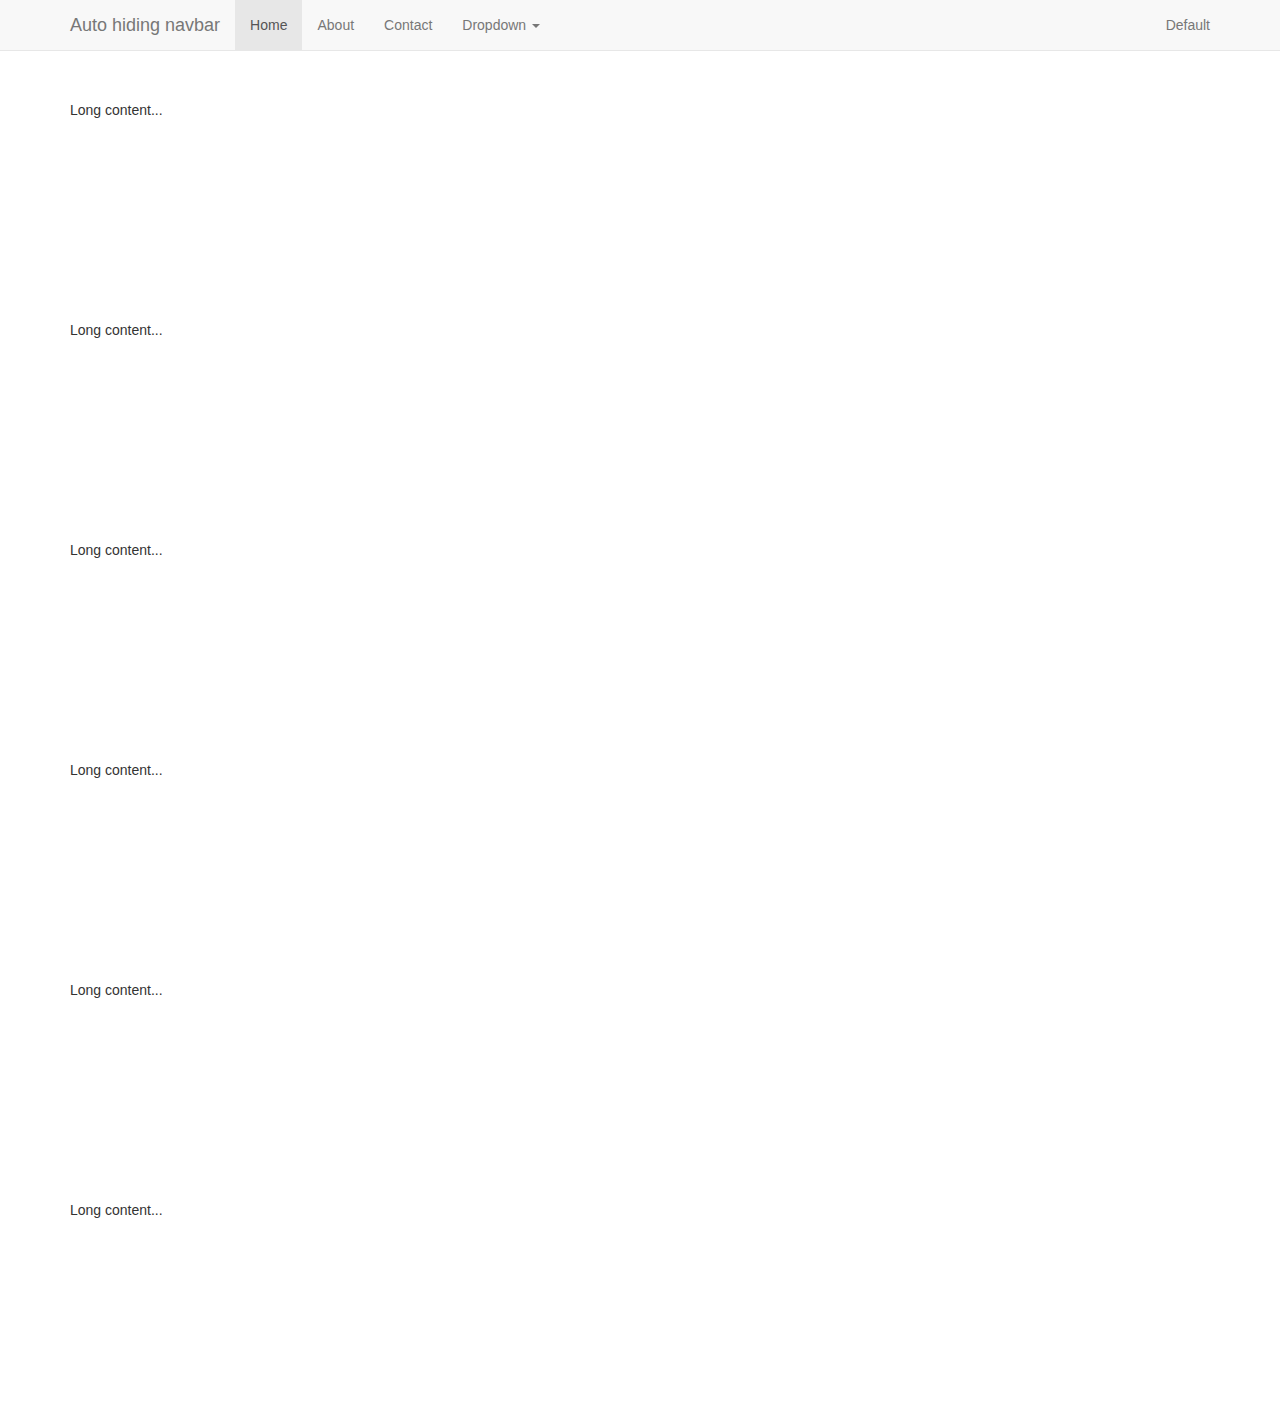
<file: app/works/html-umbrella/libs/bootstrap-autohidingnavbar-master/bootstrap-autohidingnavbar-master/demo/index.html>
<!DOCTYPE html>
<html lang="en">
  <head>
    <meta charset="utf-8">
    <meta http-equiv="X-UA-Compatible" content="IE=edge">
    <meta name="viewport" content="width=device-width, initial-scale=1">

    <title>Auto-hiding fixed navbar for Bootstrap</title>

    <link href="//cdnjs.cloudflare.com/ajax/libs/twitter-bootstrap/3.1.1/css/bootstrap.min.css" rel="stylesheet">

    <style>
      .demo-long {
        margin-top: 100px;
        margin-bottom: 200px;
      }
    </style>
  </head>

  <body>

    <div class="navbar navbar-default navbar-fixed-top" role="navigation">
      <div class="container">
        <div class="navbar-header">
          <button type="button" class="navbar-toggle" data-toggle="collapse" data-target=".navbar-collapse">
            <span class="sr-only">Toggle navigation</span>
            <span class="icon-bar"></span>
            <span class="icon-bar"></span>
            <span class="icon-bar"></span>
          </button>
          <a class="navbar-brand" href="#">Auto hiding navbar</a>
        </div>
        <div class="navbar-collapse collapse">
          <ul class="nav navbar-nav">
            <li class="active"><a href="#">Home</a></li>
            <li><a href="#about">About</a></li>
            <li><a href="#contact">Contact</a></li>
            <li class="dropdown">
              <a href="#" class="dropdown-toggle" data-toggle="dropdown">Dropdown <b class="caret"></b></a>
              <ul class="dropdown-menu">
                <li><a href="#">Action</a></li>
                <li><a href="#">Another action</a></li>
                <li><a href="#">Something else here</a></li>
                <li class="divider"></li>
                <li class="dropdown-header">Nav header</li>
                <li><a href="#">Separated link</a></li>
                <li><a href="#">One more separated link</a></li>
              </ul>
            </li>
          </ul>
          <ul class="nav navbar-nav navbar-right">
            <li><a href="#">Default</a></li>
          </ul>
        </div>
      </div>
    </div>

    <div class="container">

      <p class="demo-long">
        Long content...
      </p>
      <p class="demo-long">
        Long content...
      </p>
      <p class="demo-long">
        Long content...
      </p>
      <p class="demo-long">
        Long content...
      </p>
      <p class="demo-long">
        Long content...
      </p>
      <p class="demo-long">
        Long content...
      </p>

    </div>

    <script src="//cdnjs.cloudflare.com/ajax/libs/jquery/1.11.0/jquery.min.js"></script>
    <script src="//cdnjs.cloudflare.com/ajax/libs/twitter-bootstrap/3.1.1/js/bootstrap.min.js"></script>

    <script src="../src/jquery.bootstrap-autohidingnavbar.js"></script>

    <script>
      $("div.navbar-fixed-top").autoHidingNavbar();
    </script>
</file>
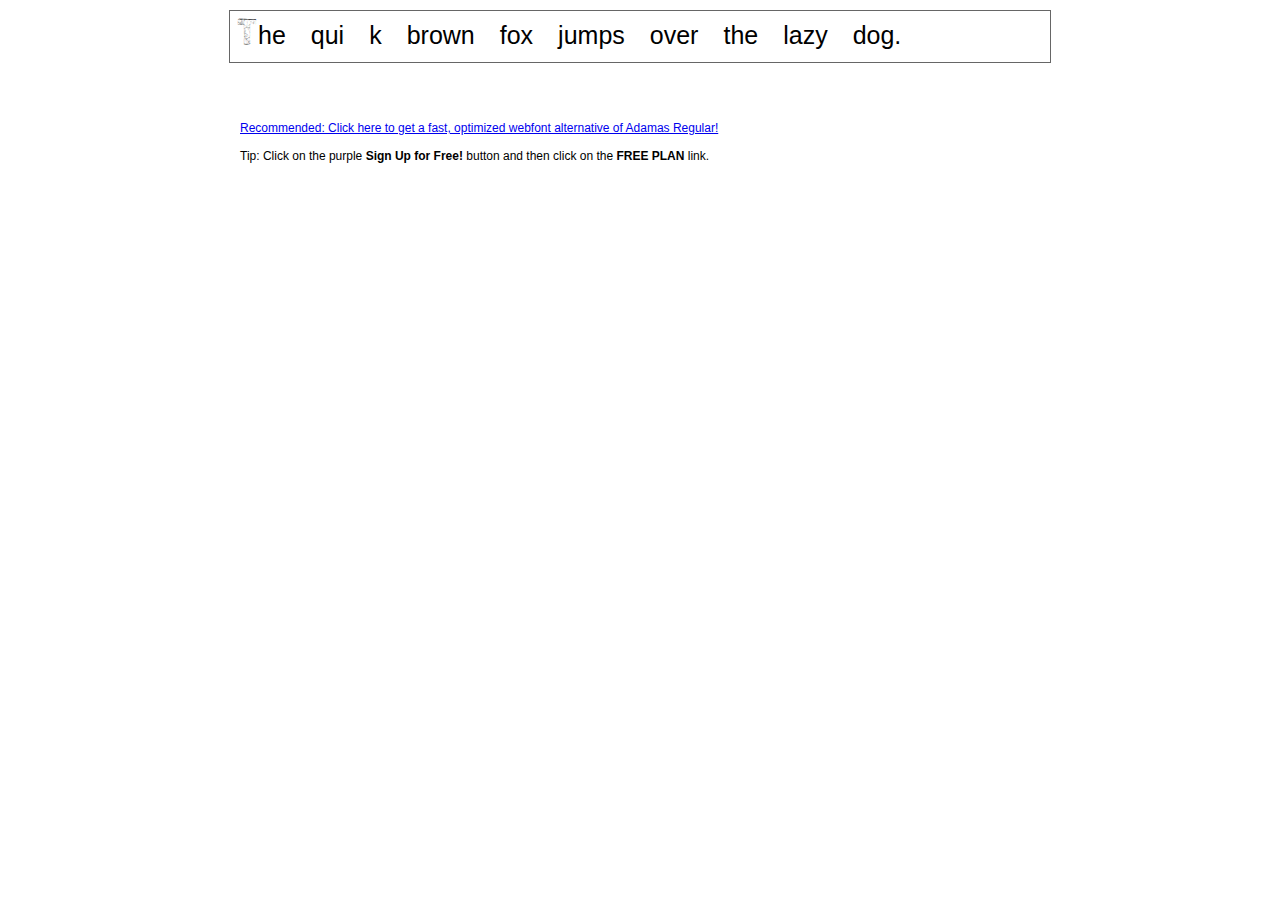
<file: app/fonts/Adamas-Regular/demo.html>
<!DOCTYPE html PUBLIC "-//W3C//DTD XHTML 1.0 Transitional//EN" "http://www.w3.org/TR/xhtml1/DTD/xhtml1-transitional.dtd">
<html xmlns="http://www.w3.org/1999/xhtml">
<head>
	<meta http-equiv="Content-Type" content="text/html; charset=utf-8" />
	<title>@font-face Demo</title>
	<link rel="stylesheet" href="fonts.css" type="text/css" charset="utf-8" />
	<style type="text/css">
	body {
		background-color:white;
		font-family:Verdana,Tahoma,Arial,Sans-Serif;
		color:black;
		font-size:12px;
	}

	.demo
	{
		font-family:'Conv_Adamas-Regular',Sans-Serif;
		width:800px;
		margin:10px auto;
		text-align:left;
		border:1px solid #666;
		padding:10px;
	}

	.hint
	{
		font-family:'Conv_Sansus Webissimo-Regular',Sans-Serif;
		width:800px;
		margin:10px auto;
		text-align:left;
		border:1px;
		padding:10px;
	}

	</style>
</head>
<body>
	<div class="demo" style="font-size:25px">
		The quick brown fox jumps over the lazy dog.
	</div>

	<br>
	<br>
	<div class="hint">
		<a href="http://www.font2web.com/searchfreewebfont.php?Adamas+Regular">Recommended: Click here to get a fast, optimized webfont alternative of Adamas Regular!</a><br><br>
		Tip: Click on the purple <strong>Sign Up for Free!</strong> button and then click on the <strong>FREE PLAN</strong> link.
	</div>

</body>
</html>
</file>
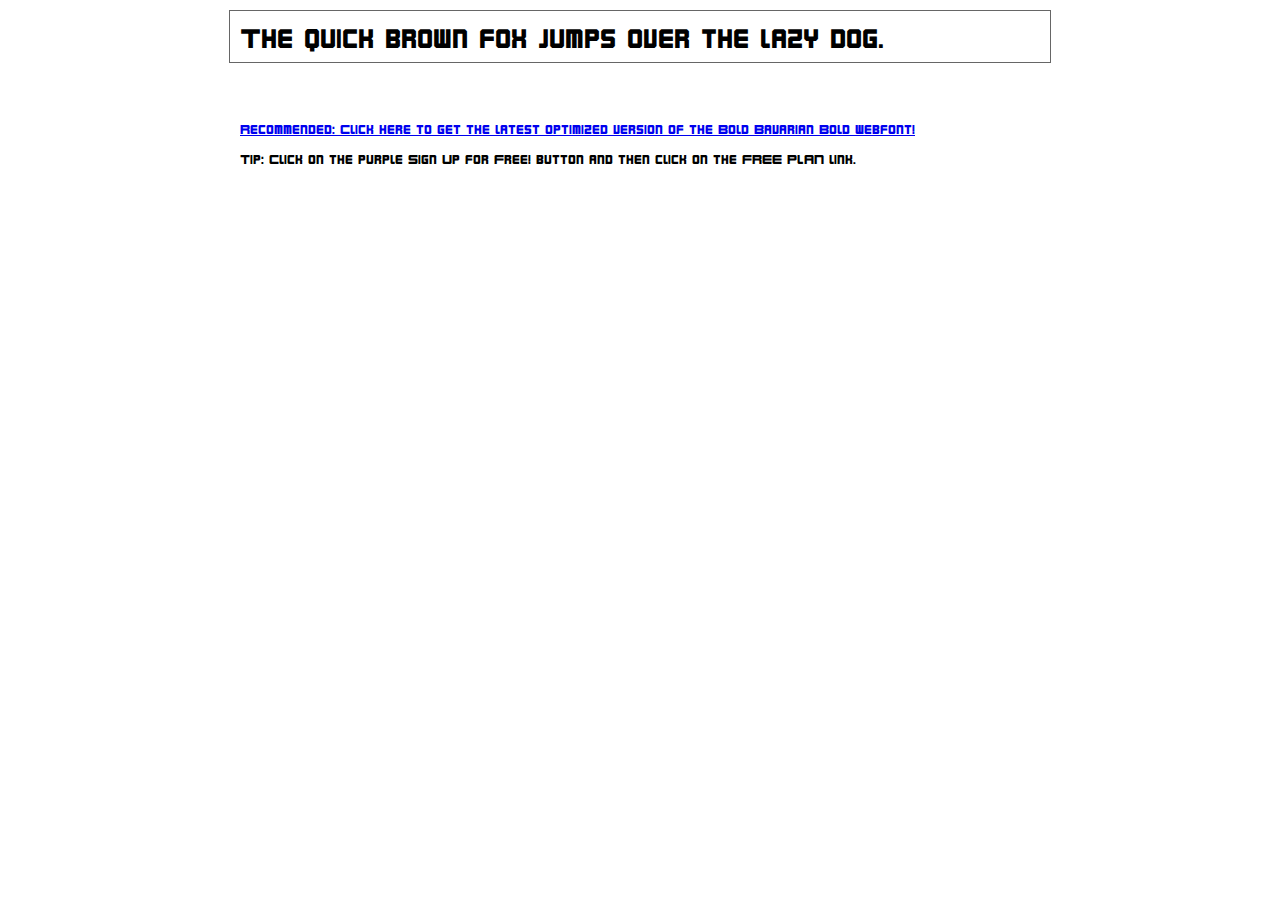
<file: app/fonts/karnivore.bold/demo.html>
<!DOCTYPE html PUBLIC "-//W3C//DTD XHTML 1.0 Transitional//EN" "http://www.w3.org/TR/xhtml1/DTD/xhtml1-transitional.dtd">
<html xmlns="http://www.w3.org/1999/xhtml">
<head>
	<meta http-equiv="Content-Type" content="text/html; charset=utf-8" />
	<title>@font-face Demo</title>
	<link rel="stylesheet" href="fonts.css" type="text/css" charset="utf-8" />
	<style type="text/css">
	body {
		background-color:white;
		font-family:Verdana,Tahoma,Arial,Sans-Serif;
		color:black;
		font-size:12px;
	}

	.demo
	{
		font-family:'Conv_karnivore.bold',Sans-Serif;
		width:800px;
		margin:10px auto;
		text-align:left;
		border:1px solid #666;
		padding:10px;
	}

	.hint
	{
		font-family:'Conv_karnivore.bold',Sans-Serif;
		width:800px;
		margin:10px auto;
		text-align:left;
		border:1px;
		padding:10px;
	}
	</style>
</head>
<body>
	<div class="demo" style="font-size:25px">
		The quick brown fox jumps over the lazy dog.
	</div>


	<br>
	<br>
	<div class="hint">
		<a href="http://www.fonts.com/font/wiescher-design/bold-bavarian/bold/web-font?SiteId=64">Recommended: Click here to get the latest optimized version of the Bold Bavarian Bold webfont!</a><br /><br />
		Tip: Click on the purple <strong>Sign Up for Free!</strong> button and then click on the <strong>FREE PLAN</strong> link.
	</div>
</body>
</html>
</file>
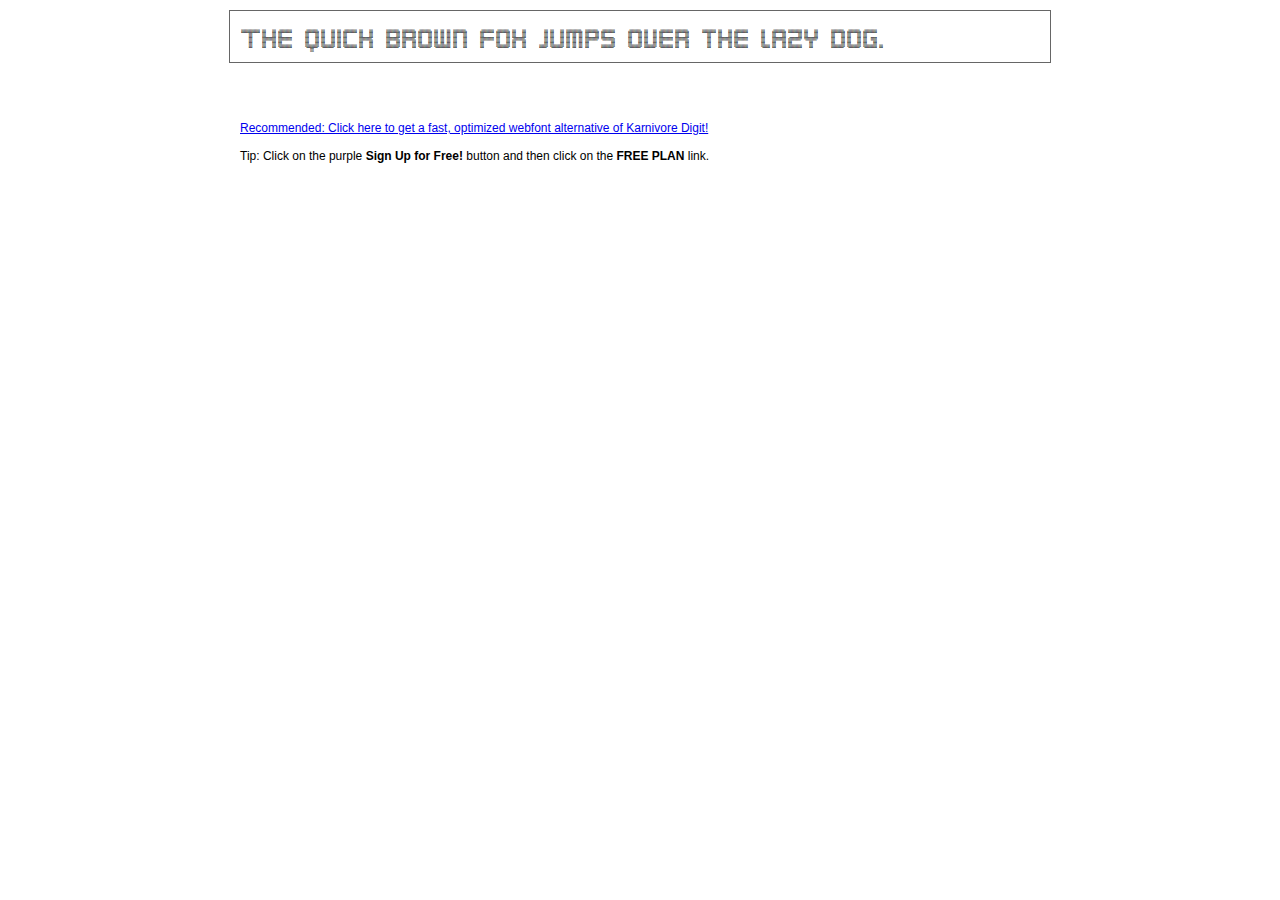
<file: app/fonts/karnivore.digit/demo.html>
<!DOCTYPE html PUBLIC "-//W3C//DTD XHTML 1.0 Transitional//EN" "http://www.w3.org/TR/xhtml1/DTD/xhtml1-transitional.dtd">
<html xmlns="http://www.w3.org/1999/xhtml">
<head>
	<meta http-equiv="Content-Type" content="text/html; charset=utf-8" />
	<title>@font-face Demo</title>
	<link rel="stylesheet" href="fonts.css" type="text/css" charset="utf-8" />
	<style type="text/css">
	body {
		background-color:white;
		font-family:Verdana,Tahoma,Arial,Sans-Serif;
		color:black;
		font-size:12px;
	}

	.demo
	{
		font-family:'Conv_karnivore.digit',Sans-Serif;
		width:800px;
		margin:10px auto;
		text-align:left;
		border:1px solid #666;
		padding:10px;
	}

	.hint
	{
		font-family:'Conv_Sansus Webissimo-Regular',Sans-Serif;
		width:800px;
		margin:10px auto;
		text-align:left;
		border:1px;
		padding:10px;
	}

	</style>
</head>
<body>
	<div class="demo" style="font-size:25px">
		The quick brown fox jumps over the lazy dog.
	</div>

	<br>
	<br>
	<div class="hint">
		<a href="http://www.font2web.com/searchfreewebfont.php?Karnivore+Digit">Recommended: Click here to get a fast, optimized webfont alternative of Karnivore Digit!</a><br><br>
		Tip: Click on the purple <strong>Sign Up for Free!</strong> button and then click on the <strong>FREE PLAN</strong> link.
	</div>

</body>
</html>
</file>
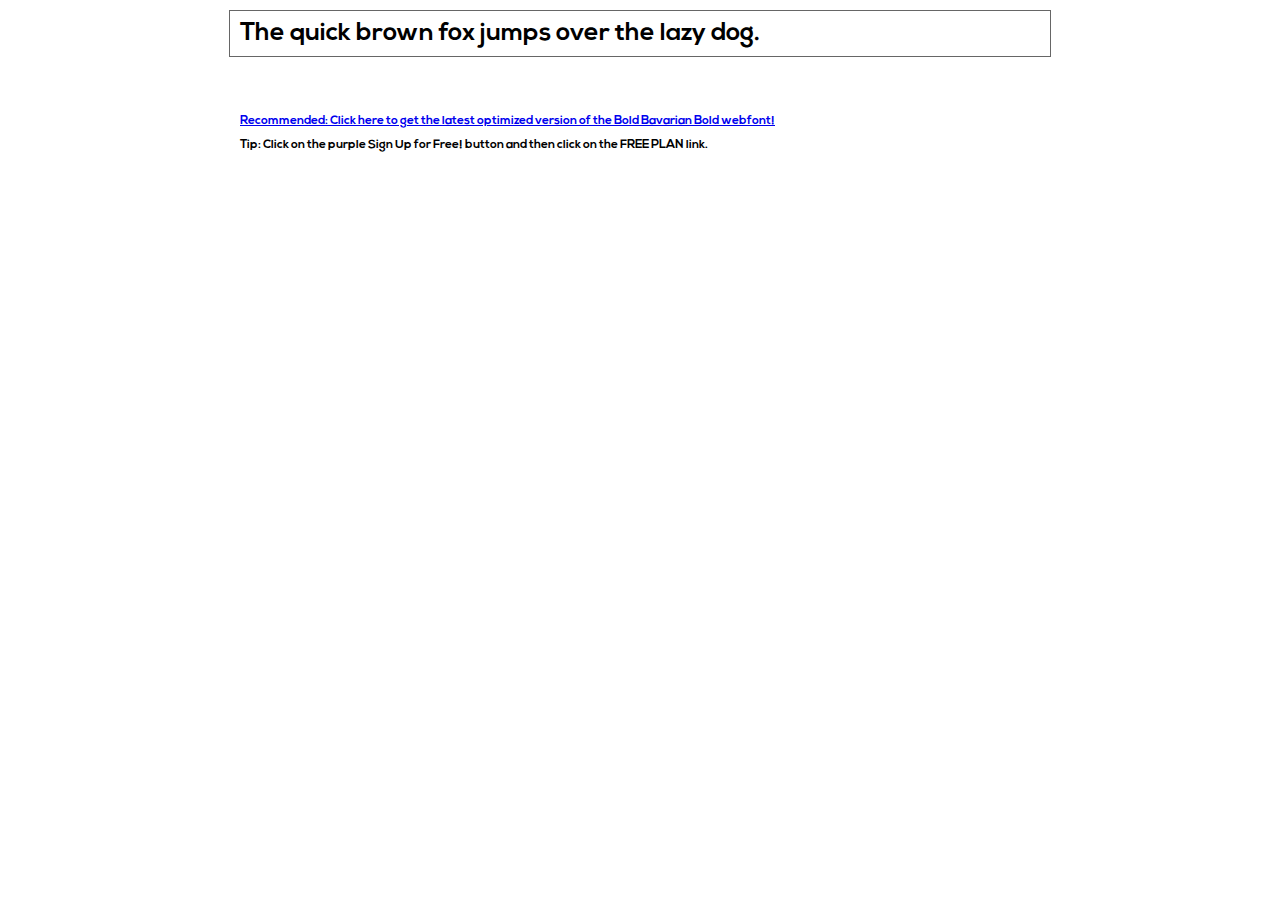
<file: app/fonts/Nexa Bold/demo.html>
<!DOCTYPE html PUBLIC "-//W3C//DTD XHTML 1.0 Transitional//EN" "http://www.w3.org/TR/xhtml1/DTD/xhtml1-transitional.dtd">
<html xmlns="http://www.w3.org/1999/xhtml">
<head>
	<meta http-equiv="Content-Type" content="text/html; charset=utf-8" />
	<title>@font-face Demo</title>
	<link rel="stylesheet" href="fonts.css" type="text/css" charset="utf-8" />
	<style type="text/css">
	body {
		background-color:white;
		font-family:Verdana,Tahoma,Arial,Sans-Serif;
		color:black;
		font-size:12px;
	}

	.demo
	{
		font-family:'Conv_Nexa Bold',Sans-Serif;
		width:800px;
		margin:10px auto;
		text-align:left;
		border:1px solid #666;
		padding:10px;
	}

	.hint
	{
		font-family:'Conv_Nexa Bold',Sans-Serif;
		width:800px;
		margin:10px auto;
		text-align:left;
		border:1px;
		padding:10px;
	}
	</style>
</head>
<body>
	<div class="demo" style="font-size:25px">
		The quick brown fox jumps over the lazy dog.
	</div>


	<br>
	<br>
	<div class="hint">
		<a href="http://www.fonts.com/font/wiescher-design/bold-bavarian/bold/web-font?SiteId=64">Recommended: Click here to get the latest optimized version of the Bold Bavarian Bold webfont!</a><br /><br />
		Tip: Click on the purple <strong>Sign Up for Free!</strong> button and then click on the <strong>FREE PLAN</strong> link.
	</div>
</body>
</html>
</file>
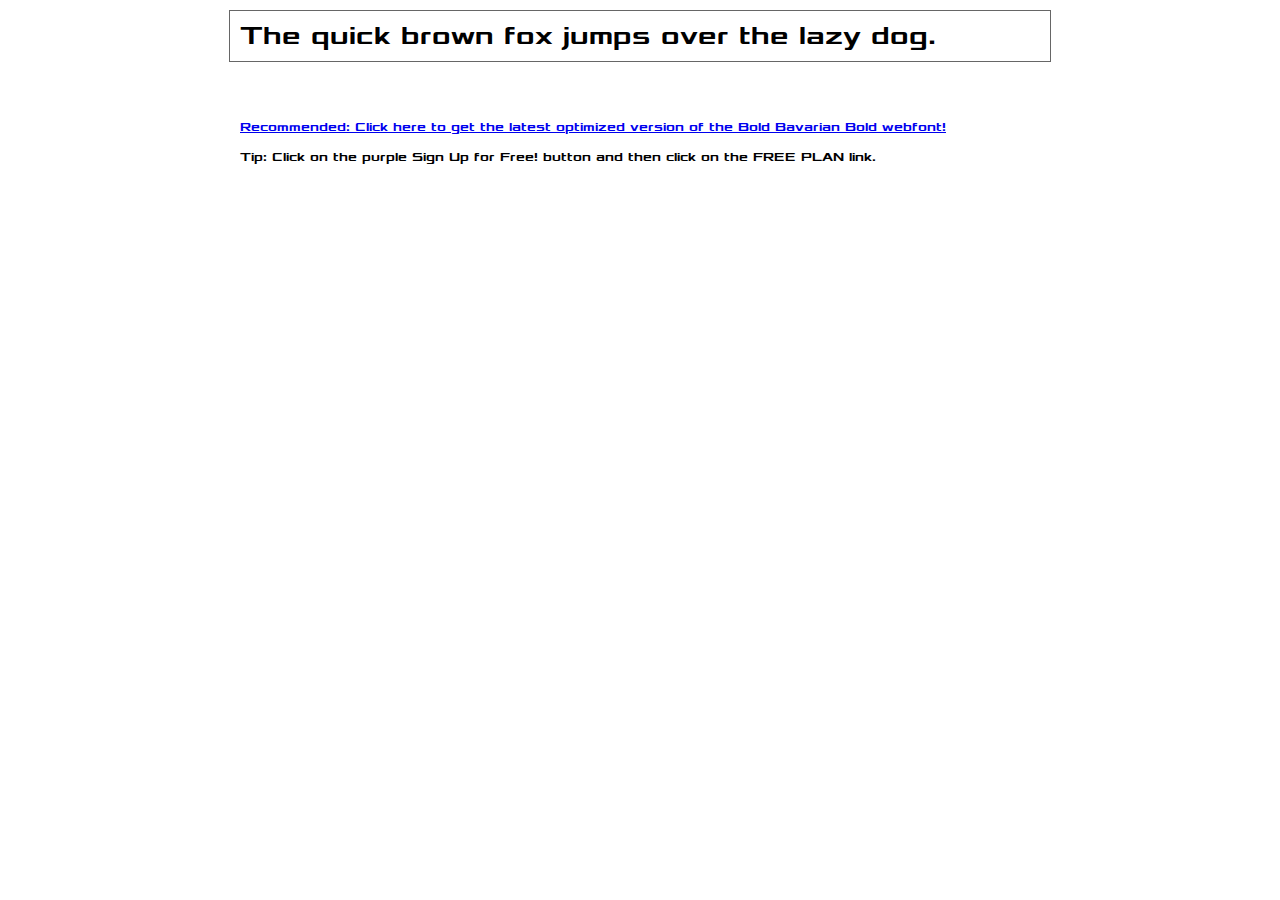
<file: app/fonts/xolonium.bold/demo.html>
<!DOCTYPE html PUBLIC "-//W3C//DTD XHTML 1.0 Transitional//EN" "http://www.w3.org/TR/xhtml1/DTD/xhtml1-transitional.dtd">
<html xmlns="http://www.w3.org/1999/xhtml">
<head>
	<meta http-equiv="Content-Type" content="text/html; charset=utf-8" />
	<title>@font-face Demo</title>
	<link rel="stylesheet" href="fonts.css" type="text/css" charset="utf-8" />
	<style type="text/css">
	body {
		background-color:white;
		font-family:Verdana,Tahoma,Arial,Sans-Serif;
		color:black;
		font-size:12px;
	}

	.demo
	{
		font-family:'Conv_xolonium.bold',Sans-Serif;
		width:800px;
		margin:10px auto;
		text-align:left;
		border:1px solid #666;
		padding:10px;
	}

	.hint
	{
		font-family:'Conv_xolonium.bold',Sans-Serif;
		width:800px;
		margin:10px auto;
		text-align:left;
		border:1px;
		padding:10px;
	}
	</style>
</head>
<body>
	<div class="demo" style="font-size:25px">
		The quick brown fox jumps over the lazy dog.
	</div>


	<br>
	<br>
	<div class="hint">
		<a href="http://www.fonts.com/font/wiescher-design/bold-bavarian/bold/web-font?SiteId=64">Recommended: Click here to get the latest optimized version of the Bold Bavarian Bold webfont!</a><br /><br />
		Tip: Click on the purple <strong>Sign Up for Free!</strong> button and then click on the <strong>FREE PLAN</strong> link.
	</div>
</body>
</html>
</file>
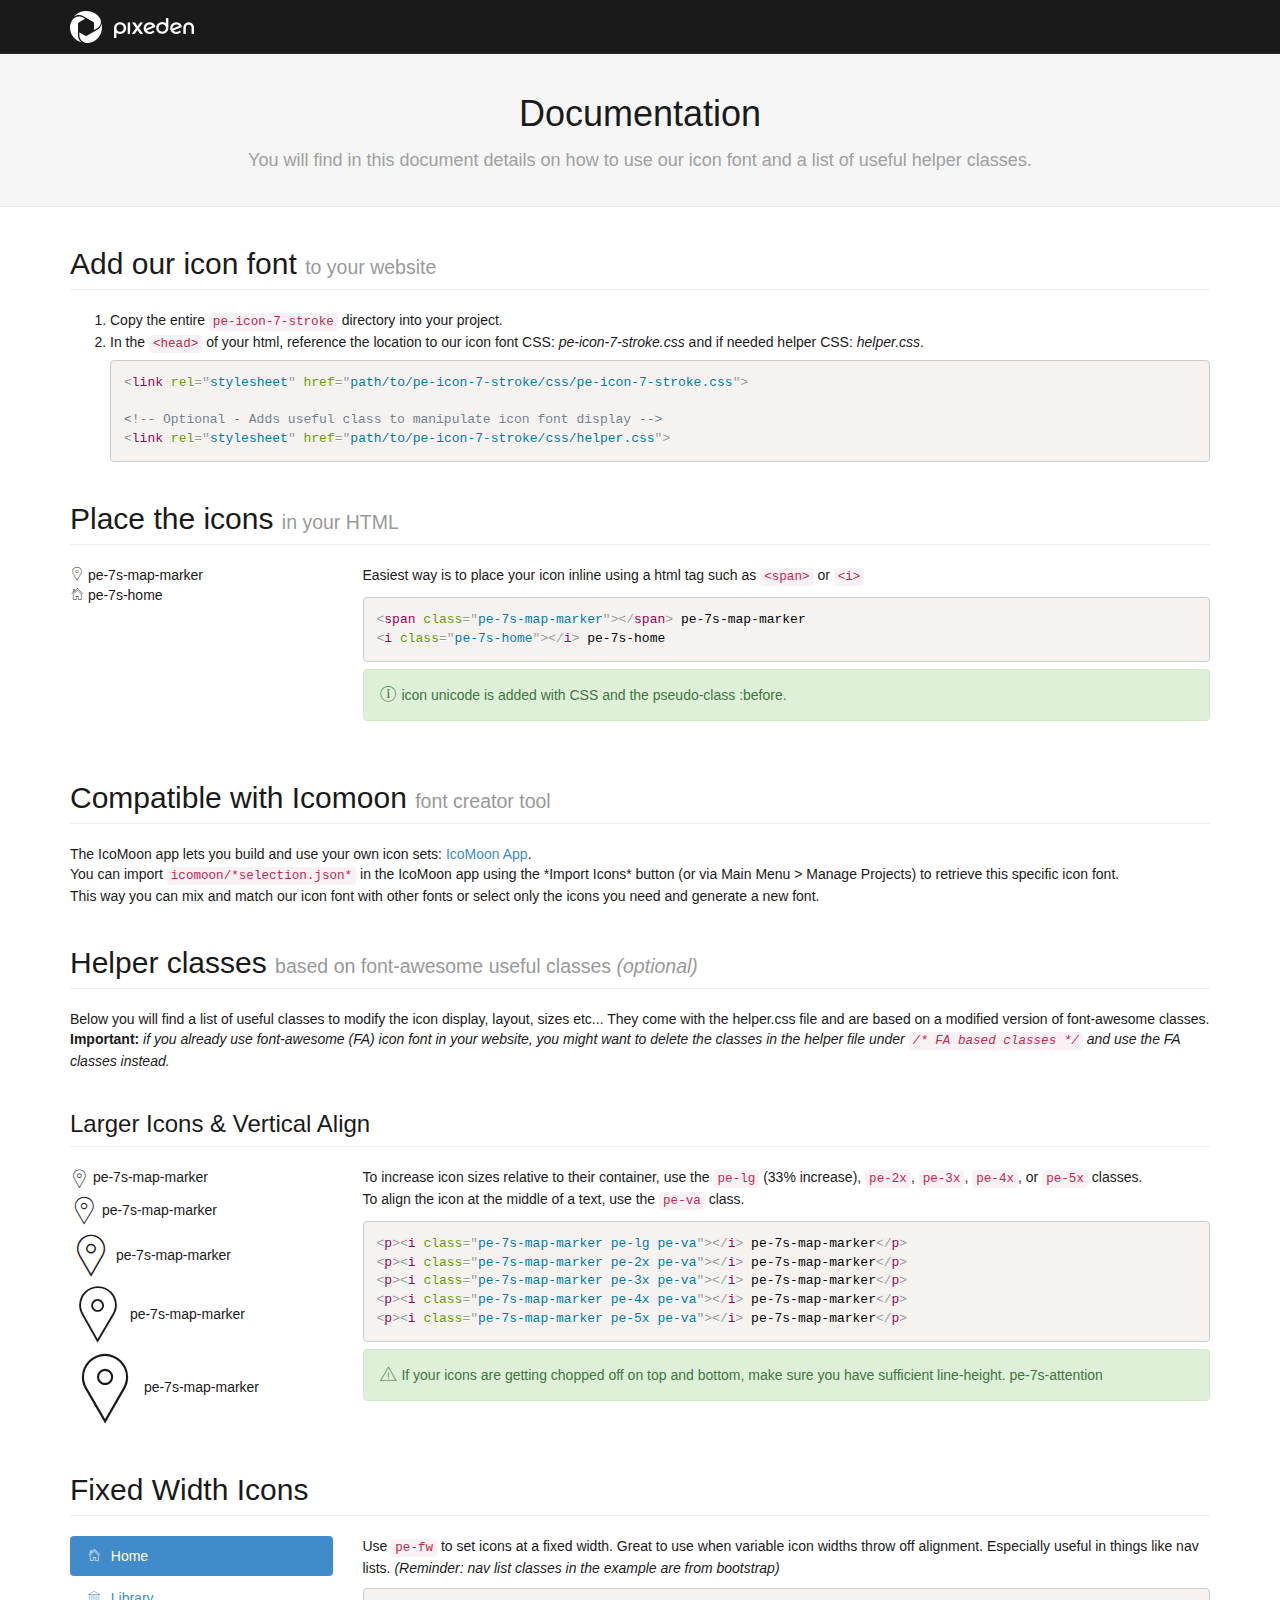
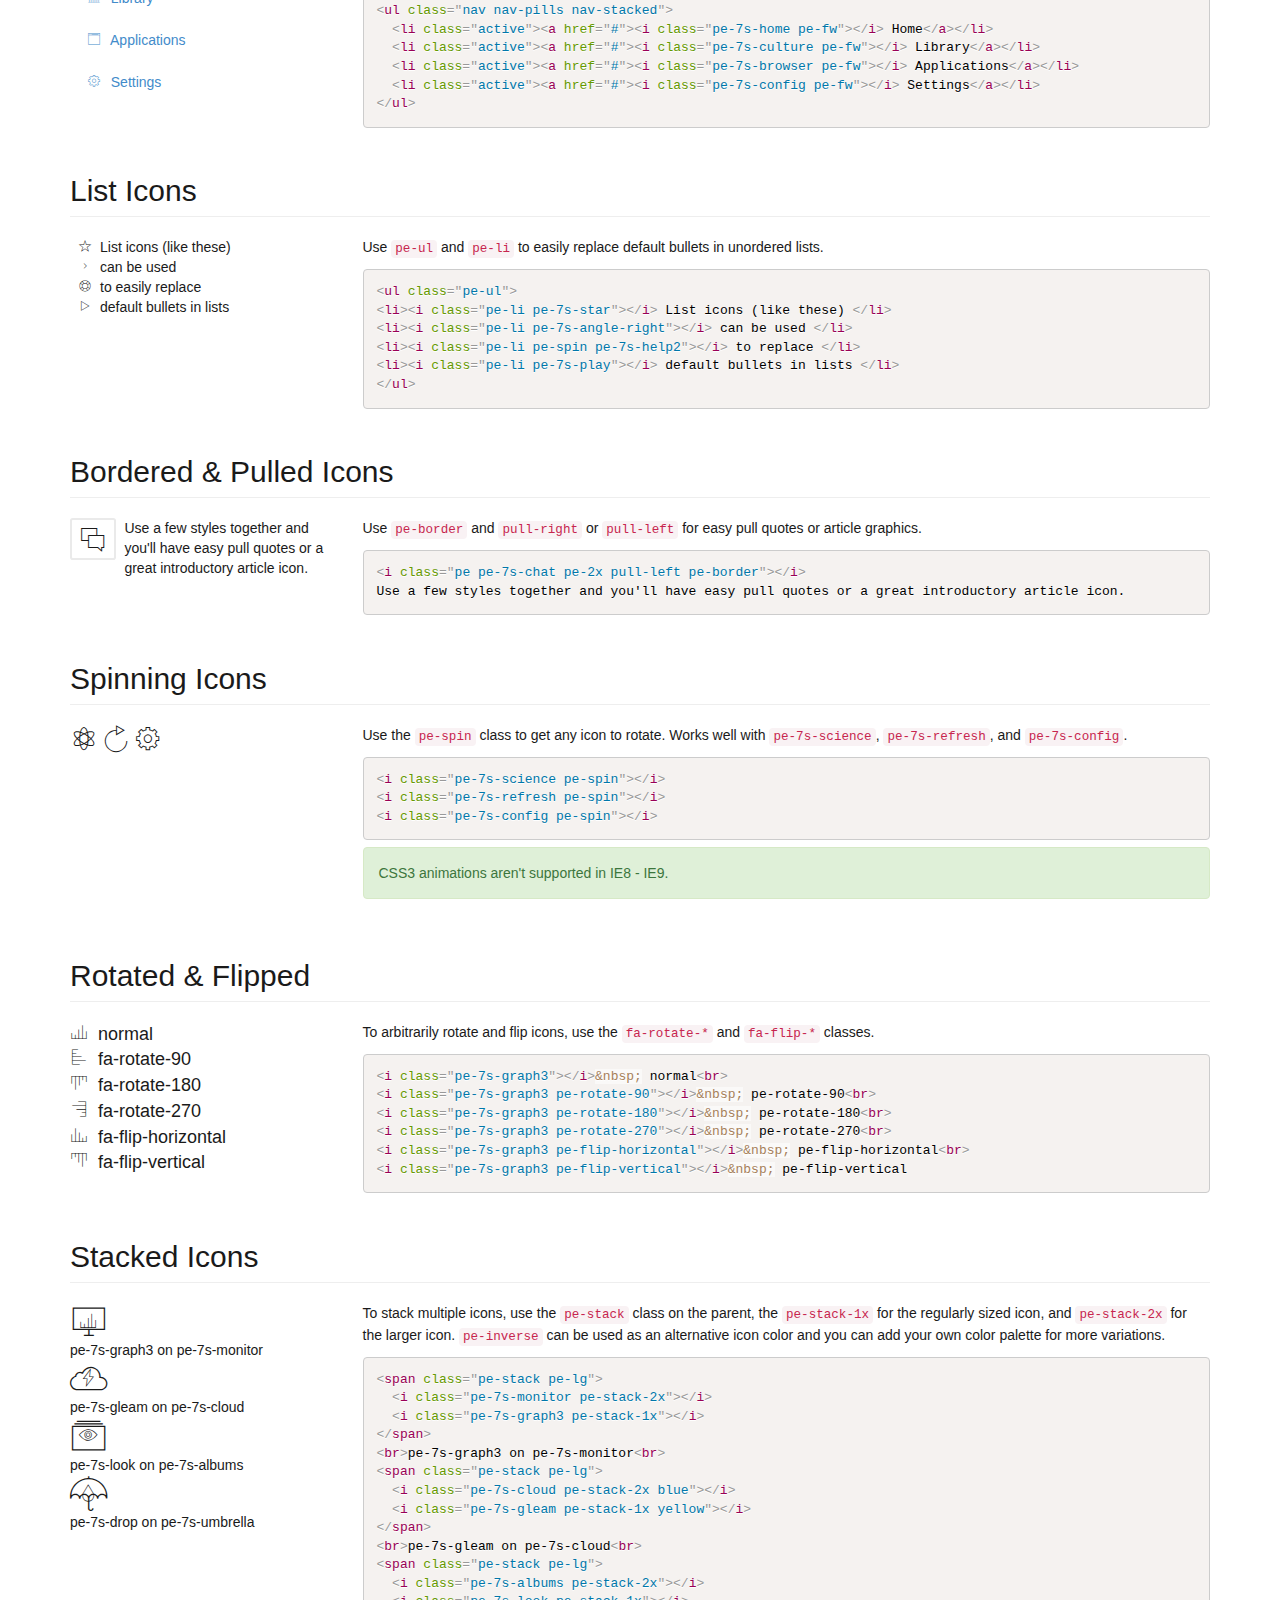
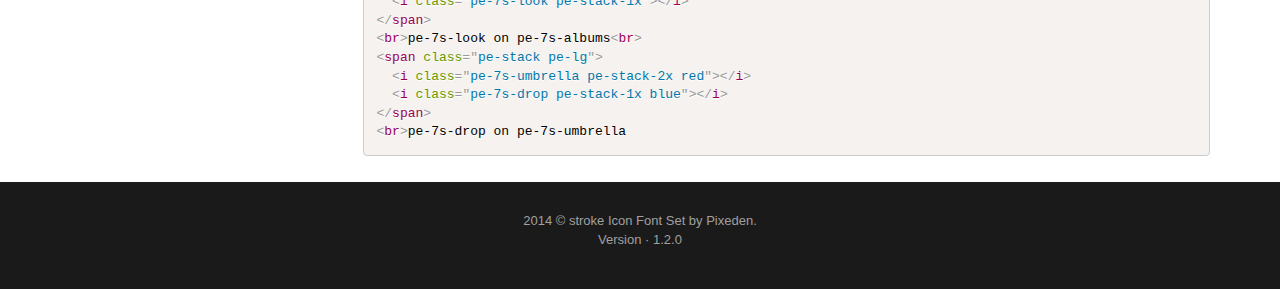
<file: app/works/html-umbrella/fonts/Icon-font-7-stroke-PIXEDEN-v-1-2-0/Icon-font-7-stroke-PIXEDEN-v-1.2.0/documentation.html>
<!doctype html>
<html lang="en">
<head>
	<meta charset="UTF-8">
	<meta name="viewport" content="width=device-width, initial-scale=1.0">
	<title>Documentation Icon Font - Stroke Icons 7 - by Pixeden.</title>

	<!-- Docs CSS -->
	<link href="assets/libs/css/bootstrap.min.css" rel="stylesheet" />
	<link href="assets/libs/css/bootstrap-select.css" rel="stylesheet" />
	<link href="assets/libs/css/prism.css" rel="stylesheet" />
	<link href="assets/docs/style.css" rel="stylesheet" />

	<!-- Icon font CSS -->
	<link href="pe-icon-7-stroke/css/pe-icon-7-stroke.css" rel="stylesheet" />
	<link href="pe-icon-7-stroke/css/helper.css" rel="stylesheet" />

</head>
<body>

	<header id="top-bar">
		<div class="container">
			<img src="assets/images/logo.png" alt="logo"/>
		</div>
	</header> <!-- /top-bar -->

	<section id="hero_box">
		<div class="container">
			<h1>Documentation</h1>
      <p>You will find in this document details on how to use our icon font and a list of useful helper classes.</p>
			</div>
		</section> <!-- /hero_box -->

<section id="docs_box">
	<div class="container">
		<section id="default-css">
			<h2 class="page-header">Add our icon font <small>to your website</small></h2>
			<ol>
				<li>Copy the entire <code>pe-icon-7-stroke</code> directory into your project.</li>
				<li>
					In the <code>&lt;head&gt;</code> of your html, reference the location to our icon font CSS: <span class="italic">pe-icon-7-stroke.css</span> and if needed helper CSS: <span class="italic">helper.css</span>.
<pre class="language-markup"><code>&lt;link rel=&quot;stylesheet&quot; href=&quot;path/to/pe-icon-7-stroke/css/pe-icon-7-stroke.css&quot;&gt;

&lt;!-- Optional - Adds useful class to manipulate icon font display --&gt;
&lt;link rel=&quot;stylesheet&quot; href=&quot;path/to/pe-icon-7-stroke/css/helper.css&quot;&gt;</code></pre>
				</li>
			</ol>
		</section>
		<section id="inline">
			<h2 class="page-header">Place the icons <small>in your HTML</small></h2>
			<div class="row">
				<div class="col-md-3 col-sm-4">
					<p>
						<span class="pe-7s-map-marker"></span> pe-7s-map-marker <br/>
						<i class="pe-7s-home"></i> pe-7s-home
					</p>
				</div>
				<div class="col-md-9 col-sm-8">
					<p>Easiest way is to place your icon inline using a html tag such as <code>&lt;span&gt;</code> or <code>&lt;i&gt;</code></p>
<pre class="language-markup">
<code>&lt;span class=&quot;pe-7s-map-marker&quot;&gt;&lt;/span&gt; pe-7s-map-marker
&lt;i class=&quot;pe-7s-home&quot;&gt;&lt;/i&gt; pe-7s-home</code></pre>
					<div class="alert alert-success"><i class="pe-lg pe-7s-info"></i> icon unicode is added with CSS and the pseudo-class :before.</div>
				</div>
			</div>
		</section>

		<section id="icomoon">
		<h2 class="page-header">Compatible with Icomoon <small>font creator tool</small></h2>
    <p>The IcoMoon app lets you build and use your own icon sets: <a target="_blank" href="http://icomoon.io/app/">IcoMoon App</a>.<br>
		You can import <code>icomoon/*selection.json*</code> in the IcoMoon app using the *Import Icons* button (or via Main Menu > Manage Projects) to retrieve this specific icon font.<br>
    This way you can mix and match our icon font with other fonts or select only the icons you need and generate a new font.
    </p>
		</section>

		<section id="helper">
		<h2 class="page-header">Helper classes <small>based on font-awesome useful classes <span class="italic">(optional)</span></small></h2>
		<p> Below you will find a list of useful classes to modify the icon display, layout, sizes etc... They come with the helper.css file and are based on a modified version of font-awesome classes.
		<strong>Important:</strong> <span class="italic"> if you already use font-awesome (FA) icon font in your website, you might want to delete the classes in the helper file under <code>/* FA based classes */</code> and use the FA classes instead.</span></p>
		</section>

		<section id="larger">
		  <h3 class="page-header">Larger Icons &amp; Vertical Align </h2>
		  <div class="row">
		    <div class="col-md-3 col-sm-4">
		      <p><i class="pe-7s-map-marker pe-lg pe-va"></i> pe-7s-map-marker</p>
		      <p><i class="pe-7s-map-marker pe-2x pe-va"></i> pe-7s-map-marker</p>
		      <p><i class="pe-7s-map-marker pe-3x pe-va"></i> pe-7s-map-marker</p>
		      <p><i class="pe-7s-map-marker pe-4x pe-va"></i> pe-7s-map-marker</p>
		      <p><i class="pe-7s-map-marker pe-5x pe-va"></i> pe-7s-map-marker</p>
		    </div>
		    <div class="col-md-9 col-sm-8">
		      <p>
		        To increase icon sizes relative to their container, use the <code>pe-lg</code> (33% increase), <code>pe-2x</code>,
		        <code>pe-3x</code>, <code>pe-4x</code>, or <code>pe-5x</code> classes.<br/>
		        To align the icon at the middle of a text, use the <code>pe-va</code> class.
		      </p>
<pre class="language-markup"><code>&lt;p&gt;&lt;i class=&quot;pe-7s-map-marker pe-lg pe-va&quot;&gt;&lt;/i&gt; pe-7s-map-marker&lt;/p&gt;
&lt;p&gt;&lt;i class=&quot;pe-7s-map-marker pe-2x pe-va&quot;&gt;&lt;/i&gt; pe-7s-map-marker&lt;/p&gt;
&lt;p&gt;&lt;i class=&quot;pe-7s-map-marker pe-3x pe-va&quot;&gt;&lt;/i&gt; pe-7s-map-marker&lt;/p&gt;
&lt;p&gt;&lt;i class=&quot;pe-7s-map-marker pe-4x pe-va&quot;&gt;&lt;/i&gt; pe-7s-map-marker&lt;/p&gt;
&lt;p&gt;&lt;i class=&quot;pe-7s-map-marker pe-5x pe-va&quot;&gt;&lt;/i&gt; pe-7s-map-marker&lt;/p&gt;
</code></pre>
		      <div class="alert alert-success">
		        <i class="pe-7s-attention pe-lg"></i> If your icons are getting chopped off on top and bottom, make sure you have
		        sufficient line-height. pe-7s-attention
		      </div>
		    </div>
		  </div>
		</section>


<section id="fixed-width">
  <h2 class="page-header">Fixed Width Icons</h2>
  <div class="row">
    <div class="col-md-3 col-sm-4">
      <ul class="nav nav-pills nav-stacked margin-bottom">
        <li class="active"><a href="#"><i class="pe-7s-home pe-fw"></i>&nbsp; Home</a></li>
        <li><a href="#"><i class="pe-7s-culture pe-fw"></i>&nbsp; Library</a></li>
        <li><a href="#"><i class="pe-7s-browser pe-fw"></i>&nbsp; Applications</a></li>
        <li><a href="#"><i class="pe-7s-config pe-fw"></i>&nbsp; Settings</a></li>
      </ul>
    </div>
    <div class="col-md-9 col-sm-8">
      <p>
        Use <code>pe-fw</code> to set icons at a fixed width. Great to use when variable icon widths throw off alignment.
        Especially useful in things like nav lists. <span class="italic">(Reminder: nav list classes in the example are from bootstrap)</span>
      </p>
<pre class="language-markup"><code>&lt;ul class="nav nav-pills nav-stacked"&gt;
  &lt;li class="active"&gt;&lt;a href="#"&gt;&lt;i class="pe-7s-home pe-fw"&gt;&lt;/i&gt; Home&lt;/a&gt;&lt;/li&gt;
  &lt;li class="active"&gt;&lt;a href="#"&gt;&lt;i class="pe-7s-culture pe-fw"&gt;&lt;/i&gt; Library&lt;/a&gt;&lt;/li&gt;
  &lt;li class="active"&gt;&lt;a href="#"&gt;&lt;i class="pe-7s-browser pe-fw"&gt;&lt;/i&gt; Applications&lt;/a&gt;&lt;/li&gt;
  &lt;li class="active"&gt;&lt;a href="#"&gt;&lt;i class="pe-7s-config pe-fw"&gt;&lt;/i&gt; Settings&lt;/a&gt;&lt;/li&gt;
&lt;/ul&gt;</code></pre>
    </div>
  </div>
</section>


<section id="list">
  <h2 class="page-header">List Icons</h2>
  <div class="row">
    <div class="col-md-3 col-sm-4">
      <ul class="pe-ul">
        <li><i class="pe-li pe-7s-star"></i>List icons (like these)</li>
        <li><i class="pe-li pe-7s-angle-right"></i>can be used</li>
        <li><i class="pe-li pe-spin pe-7s-help2"></i>to easily replace</li>
        <li><i class="pe-li pe-7s-play"></i>default bullets in lists</li>
      </ul>
    </div>
    <div class="col-md-9 col-sm-8">
      <p>Use <code>pe-ul</code> and <code>pe-li</code> to easily replace default bullets in unordered lists.</p>
<pre class="language-markup"><code>&lt;ul class="pe-ul"&gt;
&lt;li&gt;&lt;i class="pe-li pe-7s-star"&gt;&lt;/i&gt; List icons (like these) &lt;/li&gt;
&lt;li&gt;&lt;i class="pe-li pe-7s-angle-right"&gt;&lt;/i&gt; can be used &lt;/li&gt;
&lt;li&gt;&lt;i class="pe-li pe-spin pe-7s-help2"&gt;&lt;/i&gt; to replace &lt;/li&gt;
&lt;li&gt;&lt;i class="pe-li pe-7s-play"&gt;&lt;/i&gt; default bullets in lists &lt;/li&gt;
&lt;/ul&gt;</code></pre>
    </div>
  </div>
</section>

<section id="bordered-pulled">
  <h2 class="page-header">Bordered &amp; Pulled Icons</h2>
  <div class="row">
    <div class="col-md-3 col-sm-4">
      <p>
        <i class="pe pe-7s-chat pe-2x pull-left pe-border"></i>
        Use a few styles together and you'll have easy pull quotes or a great introductory article icon.
      </p>
    </div>
    <div class="col-md-9 col-sm-8">
      <p>
        Use <code>pe-border</code> and <code>pull-right</code> or <code>pull-left</code> for easy pull quotes or
        article graphics.
      </p>
<pre class="language-markup"><code>&lt;i class="pe pe-7s-chat pe-2x pull-left pe-border"&gt;&lt;/i&gt;
Use a few styles together and you'll have easy pull quotes or a great introductory article icon.</code></pre>
    </div>
  </div>
</section>

<section id="spinning">
  <h2 class="page-header">Spinning Icons</h2>
  <div class="row">
    <div class="col-md-3 col-sm-4">
      <p>
        <i class="pe-7s-science pe-2x pe-spin"></i>
        <i class="pe-7s-refresh pe-2x pe-spin"></i>
        <i class="pe-7s-config pe-2x pe-spin"></i>
      </p>
    </div>
    <div class="col-md-9 col-sm-8">
      <p>
        Use the <code>pe-spin</code> class to get any icon to rotate. Works well with <code>pe-7s-science</code>,
        <code>pe-7s-refresh</code>, and <code>pe-7s-config</code>.
      </p>
<pre class="language-markup"><code>&lt;i class="pe-7s-science pe-spin"&gt;&lt;/i&gt;
&lt;i class="pe-7s-refresh pe-spin"&gt;&lt;/i&gt;
&lt;i class="pe-7s-config pe-spin"&gt;&lt;/i&gt;</code></pre>
      <p class="alert alert-success">
        <i class="fa fa-info-circle"></i> CSS3 animations aren't supported in IE8 - IE9.
      </p>
    </div>
  </div>
</section>

<section id="rotated-flipped">
  <h2 class="page-header">Rotated &amp; Flipped</h2>
  <div class="row">
    <div class="col-md-3 col-sm-4">
      <p style="font-size: 18px;">
        <i class="pe-7s-graph3"></i>&nbsp; normal<br>
        <i class="pe-7s-graph3 pe-rotate-90"></i>&nbsp; fa-rotate-90<br>
        <i class="pe-7s-graph3 pe-rotate-180"></i>&nbsp; fa-rotate-180<br>
        <i class="pe-7s-graph3 pe-rotate-270"></i>&nbsp; fa-rotate-270<br>
        <i class="pe-7s-graph3 pe-flip-horizontal"></i>&nbsp; fa-flip-horizontal<br>
        <i class="pe-7s-graph3 pe-flip-vertical"></i>&nbsp; fa-flip-vertical
      </p>
    </div>
    <div class="col-md-9 col-sm-8">
      <p>
        To arbitrarily rotate and flip icons, use the <code>fa-rotate-*</code> and <code>fa-flip-*</code> classes.
      </p>
<pre class="language-markup"><code>&lt;i class="pe-7s-graph3"&gt;&lt;/i&gt;&amp;nbsp; normal&lt;br&gt;
&lt;i class="pe-7s-graph3 pe-rotate-90"&gt;&lt;/i&gt;&amp;nbsp; pe-rotate-90&lt;br&gt;
&lt;i class="pe-7s-graph3 pe-rotate-180"&gt;&lt;/i&gt;&amp;nbsp; pe-rotate-180&lt;br&gt;
&lt;i class="pe-7s-graph3 pe-rotate-270"&gt;&lt;/i&gt;&amp;nbsp; pe-rotate-270&lt;br&gt;
&lt;i class="pe-7s-graph3 pe-flip-horizontal"&gt;&lt;/i&gt;&amp;nbsp; pe-flip-horizontal&lt;br&gt;
&lt;i class="pe-7s-graph3 pe-flip-vertical"&gt;&lt;/i&gt;&amp;nbsp; pe-flip-vertical</code></pre>
    </div>
  </div>
</section>

<section id="stacked">
  <h2 class="page-header">Stacked Icons</h2>
  <div class="row">
    <div class="col-md-3 col-sm-4">
      <div class="margin-bottom">
        <span class="pe-stack pe-lg">
          <i class="pe-7s-monitor pe-stack-2x"></i>
          <i class="pe-7s-graph3 pe-stack-1x"></i>
        </span>
        <br>pe-7s-graph3 on pe-7s-monitor<br>
        <span class="pe-stack pe-lg">
          <i class="pe-7s-cloud pe-stack-2x blue"></i>
          <i class="pe-7s-gleam pe-stack-1x yellow"></i>
        </span>
        <br>pe-7s-gleam on pe-7s-cloud<br>
        <span class="pe-stack pe-lg">
          <i class="pe-7s-albums pe-stack-2x"></i>
          <i class="pe-7s-look pe-stack-1x"></i>
        </span>
        <br>pe-7s-look on pe-7s-albums<br>
        <span class="pe-stack pe-lg">
          <i class="pe-7s-umbrella pe-stack-2x red"></i>
          <i class="pe-7s-drop pe-stack-1x blue"></i>
        </span>
        <br>pe-7s-drop on pe-7s-umbrella
      </div>
    </div>
    <div class="col-md-9 col-sm-8">
      <p>
        To stack multiple icons, use the <code>pe-stack</code> class on the parent, the <code>pe-stack-1x</code>
        for the regularly sized icon, and <code>pe-stack-2x</code> for the larger icon. <code>pe-inverse</code>
        can be used as an alternative icon color and you can add your own color palette for more variations.
      </p>
<pre class="language-markup"><code>&lt;span class="pe-stack pe-lg"&gt;
  &lt;i class="pe-7s-monitor pe-stack-2x"&gt;&lt;/i&gt;
  &lt;i class="pe-7s-graph3 pe-stack-1x"&gt;&lt;/i&gt;
&lt;/span&gt;
&lt;br&gt;pe-7s-graph3 on pe-7s-monitor&lt;br&gt;
&lt;span class="pe-stack pe-lg"&gt;
  &lt;i class="pe-7s-cloud pe-stack-2x blue"&gt;&lt;/i&gt;
  &lt;i class="pe-7s-gleam pe-stack-1x yellow"&gt;&lt;/i&gt;
&lt;/span&gt;
&lt;br&gt;pe-7s-gleam on pe-7s-cloud&lt;br&gt;
&lt;span class="pe-stack pe-lg"&gt;
  &lt;i class="pe-7s-albums pe-stack-2x"&gt;&lt;/i&gt;
  &lt;i class="pe-7s-look pe-stack-1x"&gt;&lt;/i&gt;
&lt;/span&gt;
&lt;br&gt;pe-7s-look on pe-7s-albums&lt;br&gt;
&lt;span class="pe-stack pe-lg"&gt;
  &lt;i class="pe-7s-umbrella pe-stack-2x red"&gt;&lt;/i&gt;
  &lt;i class="pe-7s-drop pe-stack-1x blue"&gt;&lt;/i&gt;
&lt;/span&gt;
&lt;br&gt;pe-7s-drop on pe-7s-umbrella</code></pre>
    </div>
  </div>
</section>

	</div> <!-- /container-->
</section> <!-- /hero_box -->




<footer class="main-footer">
	<div class="container">
		<p>
			2014 © stroke Icon Font Set by Pixeden.
			<br/> Version · 1.2.0
		</p>
	</div>
</footer>

</div> <!-- /wrapper -->





<!-- Scripts -->
<script type="text/javascript" src="assets/libs/js/jquery-1.11.1.min.js"></script>
<script type="text/javascript" src="assets/libs/js/bootstrap.min.js"></script>
<script type="text/javascript" src="assets/libs/js/prism.js"></script>



</body>
</html>
</file>
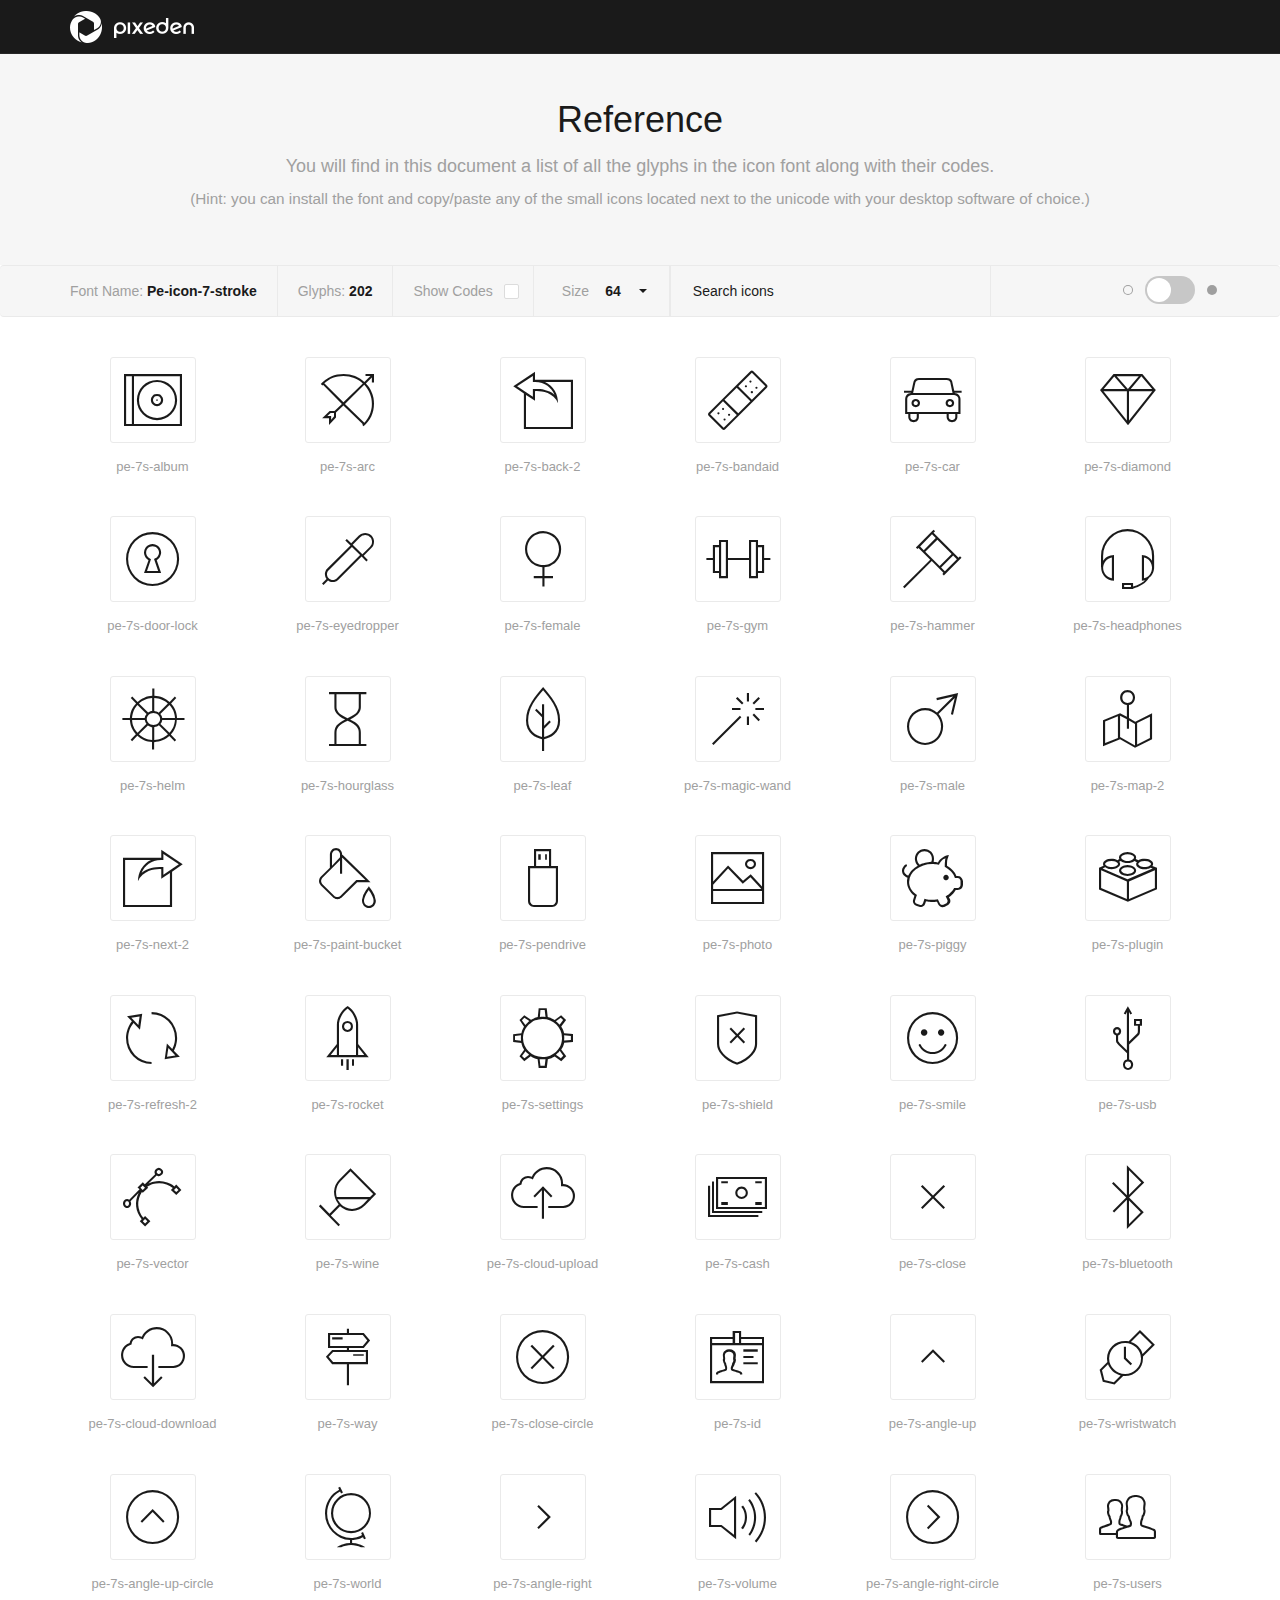
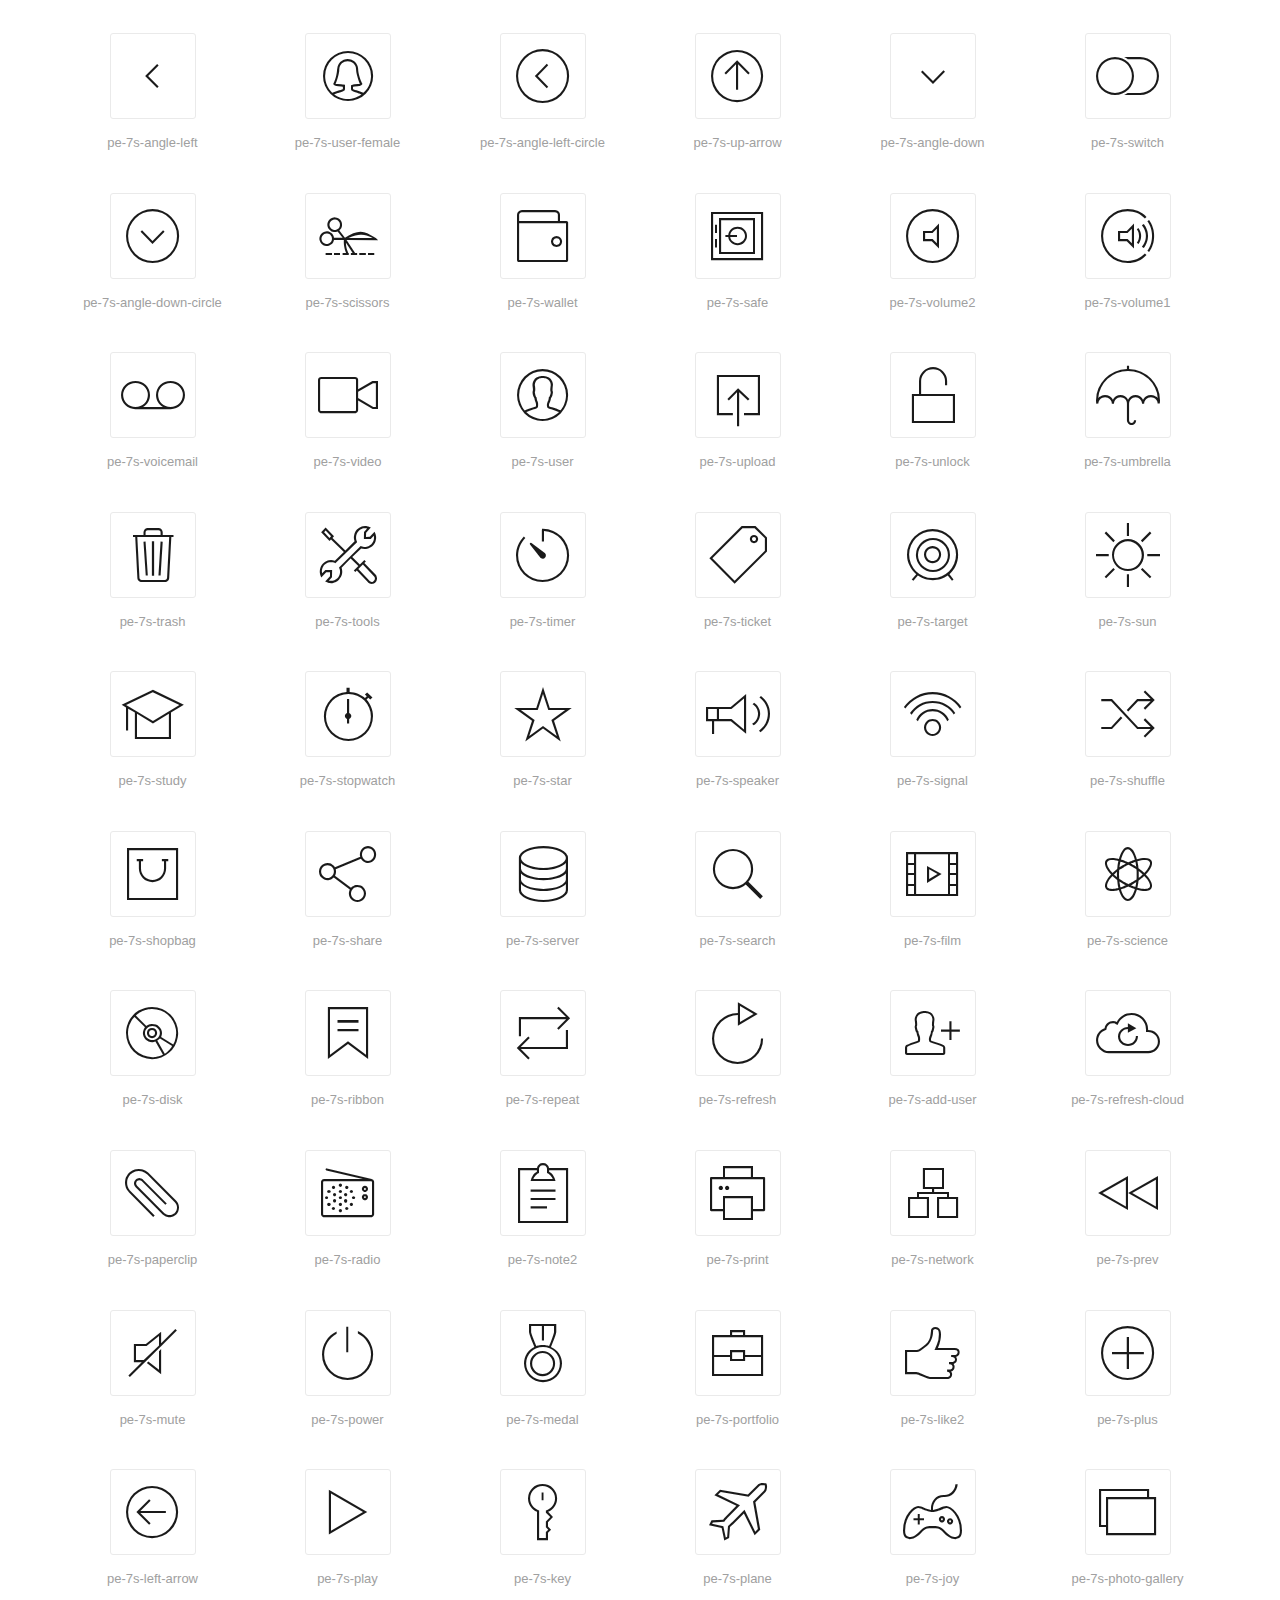
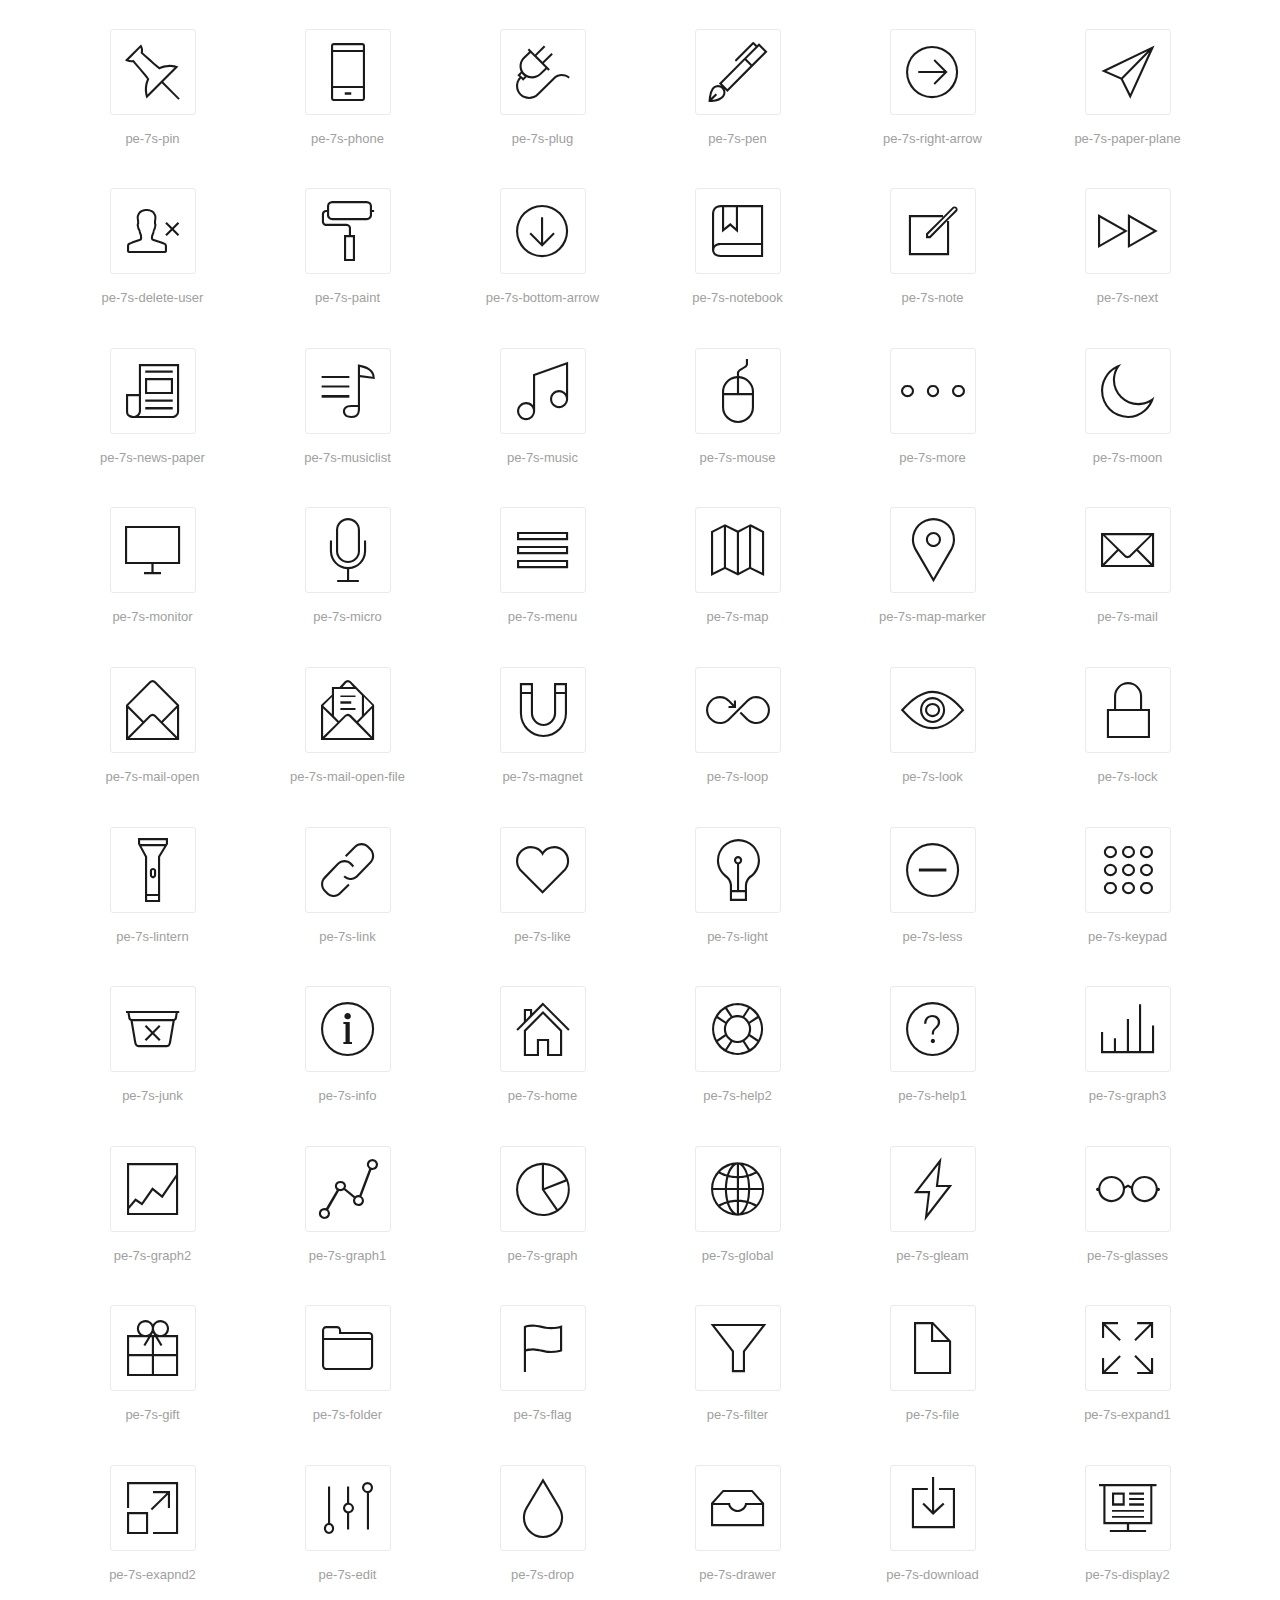
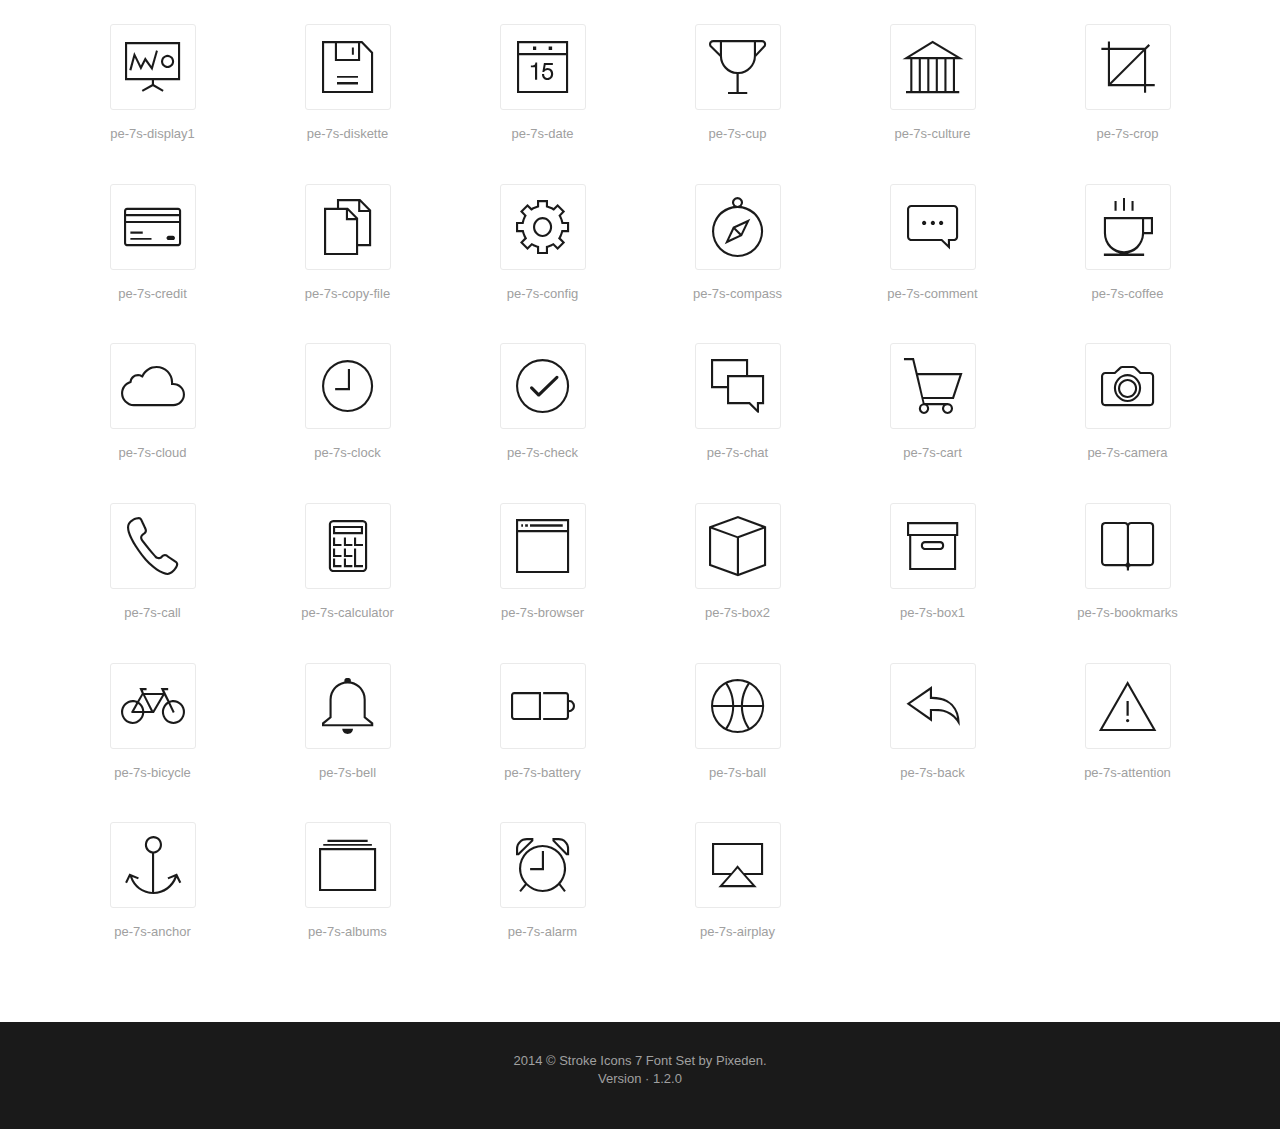
<file: app/works/html-umbrella/fonts/Icon-font-7-stroke-PIXEDEN-v-1-2-0/Icon-font-7-stroke-PIXEDEN-v-1.2.0/reference.html>
<!DOCTYPE html>
<html>
  <head>
    <meta name="viewport" content="width=device-width, initial-scale=1.0">
    <meta charset="UTF-8">
    <title>Reference Icon Font - Stroke Icons 7 - by Pixeden.</title>
    <link rel="stylesheet" href="assets/libs/css/bootstrap.min.css">
    <link rel="stylesheet" href="assets/libs/css/bootstrap-select.css">
    <link rel="stylesheet" href="assets/refs/style.css">
    <link rel="stylesheet" href="assets/Pe-icon-7-stroke.css">
  </head>
  <body>
    <header id="top-bar">
      <div class="container"><img src="assets/images/logo.png" alt="logo"></div>
    </header>
    
    <section id="hero_box">
      <div class="container">
        <h1>Reference</h1>
      <p>You will find in this document a list of all the glyphs in the icon font along with their codes. <br/>
        <small>(Hint: you can install the font and copy/paste any of the small icons located next to the unicode with your desktop software of choice.)</small></p>
      </div>
    </section>
    <section id="font_options_bar">
      <nav id="nav" role="navigation" class="navbar navbar-default font_options">
        <div class="container">
          <div class="navbar-header">
            <button type="button" data-toggle="collapse" data-target="#bs-example-navbar-collapse-1" class="navbar-toggle collapsed"><span class="sr-only">Toggle options</span><span class="mobile-more"></span></button><span>Font Name: <strong>Pe-icon-7-stroke</strong></span>
          </div>
          <div id="bs-example-navbar-collapse-1" class="collapse navbar-collapse">
            <ul class="nav navbar-nav">
              <li>Glyphs: <strong>202</strong></li>
              <li class="code_select">
                <input id="chkbx-1" type="checkbox" class="checkbox">
                <label for="chkbx-1">Show Codes</label>
              </li>
              <li class="size_select">
                <select class="selectpicker">
                  <option value="16">16</option>
                  <option value="32">32</option>
                  <option value="48">48</option>
                  <option value="64" selected>64</option>
                  <option value="80">80</option>
                  <option value="96">96</option>
                  <option value="112">112</option>
                  <option value="128">128</option>
                </select>
              </li>
              <li class="icons-search">
                <input id="search-show" type="checkbox">
                <label for="search-show"><span class="pe-7s-search"></span></label>
                <input id="search" type="text" placeholder="Search icons">
              </li>
            </ul><span class="bg-switch pull-right">
              <input id="s1" type="checkbox" class="sw">
              <label for="s1" class="switch"><span class="bg_circle"></span></label></span>
          </div>
        </div>
      </nav>
    </section>
    <section id="content">
      <div class="container">
        <p id="search-empty">There's no match for your search: <strong></strong></p>
        <div id="all-icons" class="row">
          <div class="font-icon-list col-md-2 col-sm-3 col-xs-6 col-xs-6">
            <div class="font-icon-detail"><span class="pe-7s-album"></span>
              <input type="text" value="pe-7s-album" class="font-icon-name">
            </div>
            <fieldset class="font-icon-code">
              <input type="text" readonly value="e6aa" class="code-value">
              <input type="text" readonly maxlength="1" value="" class="unicode">
              <input type="text" value="&amp;#xe6aa" class="unicode-text">
            </fieldset>
          </div>
          <div class="font-icon-list col-md-2 col-sm-3 col-xs-6 col-xs-6">
            <div class="font-icon-detail"><span class="pe-7s-arc"></span>
              <input type="text" value="pe-7s-arc" class="font-icon-name">
            </div>
            <fieldset class="font-icon-code">
              <input type="text" readonly value="e6ab" class="code-value">
              <input type="text" readonly maxlength="1" value="" class="unicode">
              <input type="text" value="&amp;#xe6ab" class="unicode-text">
            </fieldset>
          </div>
          <div class="font-icon-list col-md-2 col-sm-3 col-xs-6 col-xs-6">
            <div class="font-icon-detail"><span class="pe-7s-back-2"></span>
              <input type="text" value="pe-7s-back-2" class="font-icon-name">
            </div>
            <fieldset class="font-icon-code">
              <input type="text" readonly value="e6ac" class="code-value">
              <input type="text" readonly maxlength="1" value="" class="unicode">
              <input type="text" value="&amp;#xe6ac" class="unicode-text">
            </fieldset>
          </div>
          <div class="font-icon-list col-md-2 col-sm-3 col-xs-6 col-xs-6">
            <div class="font-icon-detail"><span class="pe-7s-bandaid"></span>
              <input type="text" value="pe-7s-bandaid" class="font-icon-name">
            </div>
            <fieldset class="font-icon-code">
              <input type="text" readonly value="e6ad" class="code-value">
              <input type="text" readonly maxlength="1" value="" class="unicode">
              <input type="text" value="&amp;#xe6ad" class="unicode-text">
            </fieldset>
          </div>
          <div class="font-icon-list col-md-2 col-sm-3 col-xs-6 col-xs-6">
            <div class="font-icon-detail"><span class="pe-7s-car"></span>
              <input type="text" value="pe-7s-car" class="font-icon-name">
            </div>
            <fieldset class="font-icon-code">
              <input type="text" readonly value="e6ae" class="code-value">
              <input type="text" readonly maxlength="1" value="" class="unicode">
              <input type="text" value="&amp;#xe6ae" class="unicode-text">
            </fieldset>
          </div>
          <div class="font-icon-list col-md-2 col-sm-3 col-xs-6 col-xs-6">
            <div class="font-icon-detail"><span class="pe-7s-diamond"></span>
              <input type="text" value="pe-7s-diamond" class="font-icon-name">
            </div>
            <fieldset class="font-icon-code">
              <input type="text" readonly value="e6af" class="code-value">
              <input type="text" readonly maxlength="1" value="" class="unicode">
              <input type="text" value="&amp;#xe6af" class="unicode-text">
            </fieldset>
          </div>
          <div class="font-icon-list col-md-2 col-sm-3 col-xs-6 col-xs-6">
            <div class="font-icon-detail"><span class="pe-7s-door-lock"></span>
              <input type="text" value="pe-7s-door-lock" class="font-icon-name">
            </div>
            <fieldset class="font-icon-code">
              <input type="text" readonly value="e6b0" class="code-value">
              <input type="text" readonly maxlength="1" value="" class="unicode">
              <input type="text" value="&amp;#xe6b0" class="unicode-text">
            </fieldset>
          </div>
          <div class="font-icon-list col-md-2 col-sm-3 col-xs-6 col-xs-6">
            <div class="font-icon-detail"><span class="pe-7s-eyedropper"></span>
              <input type="text" value="pe-7s-eyedropper" class="font-icon-name">
            </div>
            <fieldset class="font-icon-code">
              <input type="text" readonly value="e6b1" class="code-value">
              <input type="text" readonly maxlength="1" value="" class="unicode">
              <input type="text" value="&amp;#xe6b1" class="unicode-text">
            </fieldset>
          </div>
          <div class="font-icon-list col-md-2 col-sm-3 col-xs-6 col-xs-6">
            <div class="font-icon-detail"><span class="pe-7s-female"></span>
              <input type="text" value="pe-7s-female" class="font-icon-name">
            </div>
            <fieldset class="font-icon-code">
              <input type="text" readonly value="e6b2" class="code-value">
              <input type="text" readonly maxlength="1" value="" class="unicode">
              <input type="text" value="&amp;#xe6b2" class="unicode-text">
            </fieldset>
          </div>
          <div class="font-icon-list col-md-2 col-sm-3 col-xs-6 col-xs-6">
            <div class="font-icon-detail"><span class="pe-7s-gym"></span>
              <input type="text" value="pe-7s-gym" class="font-icon-name">
            </div>
            <fieldset class="font-icon-code">
              <input type="text" readonly value="e6b3" class="code-value">
              <input type="text" readonly maxlength="1" value="" class="unicode">
              <input type="text" value="&amp;#xe6b3" class="unicode-text">
            </fieldset>
          </div>
          <div class="font-icon-list col-md-2 col-sm-3 col-xs-6 col-xs-6">
            <div class="font-icon-detail"><span class="pe-7s-hammer"></span>
              <input type="text" value="pe-7s-hammer" class="font-icon-name">
            </div>
            <fieldset class="font-icon-code">
              <input type="text" readonly value="e6b4" class="code-value">
              <input type="text" readonly maxlength="1" value="" class="unicode">
              <input type="text" value="&amp;#xe6b4" class="unicode-text">
            </fieldset>
          </div>
          <div class="font-icon-list col-md-2 col-sm-3 col-xs-6 col-xs-6">
            <div class="font-icon-detail"><span class="pe-7s-headphones"></span>
              <input type="text" value="pe-7s-headphones" class="font-icon-name">
            </div>
            <fieldset class="font-icon-code">
              <input type="text" readonly value="e6b5" class="code-value">
              <input type="text" readonly maxlength="1" value="" class="unicode">
              <input type="text" value="&amp;#xe6b5" class="unicode-text">
            </fieldset>
          </div>
          <div class="font-icon-list col-md-2 col-sm-3 col-xs-6 col-xs-6">
            <div class="font-icon-detail"><span class="pe-7s-helm"></span>
              <input type="text" value="pe-7s-helm" class="font-icon-name">
            </div>
            <fieldset class="font-icon-code">
              <input type="text" readonly value="e6b6" class="code-value">
              <input type="text" readonly maxlength="1" value="" class="unicode">
              <input type="text" value="&amp;#xe6b6" class="unicode-text">
            </fieldset>
          </div>
          <div class="font-icon-list col-md-2 col-sm-3 col-xs-6 col-xs-6">
            <div class="font-icon-detail"><span class="pe-7s-hourglass"></span>
              <input type="text" value="pe-7s-hourglass" class="font-icon-name">
            </div>
            <fieldset class="font-icon-code">
              <input type="text" readonly value="e6b7" class="code-value">
              <input type="text" readonly maxlength="1" value="" class="unicode">
              <input type="text" value="&amp;#xe6b7" class="unicode-text">
            </fieldset>
          </div>
          <div class="font-icon-list col-md-2 col-sm-3 col-xs-6 col-xs-6">
            <div class="font-icon-detail"><span class="pe-7s-leaf"></span>
              <input type="text" value="pe-7s-leaf" class="font-icon-name">
            </div>
            <fieldset class="font-icon-code">
              <input type="text" readonly value="e6b8" class="code-value">
              <input type="text" readonly maxlength="1" value="" class="unicode">
              <input type="text" value="&amp;#xe6b8" class="unicode-text">
            </fieldset>
          </div>
          <div class="font-icon-list col-md-2 col-sm-3 col-xs-6 col-xs-6">
            <div class="font-icon-detail"><span class="pe-7s-magic-wand"></span>
              <input type="text" value="pe-7s-magic-wand" class="font-icon-name">
            </div>
            <fieldset class="font-icon-code">
              <input type="text" readonly value="e6b9" class="code-value">
              <input type="text" readonly maxlength="1" value="" class="unicode">
              <input type="text" value="&amp;#xe6b9" class="unicode-text">
            </fieldset>
          </div>
          <div class="font-icon-list col-md-2 col-sm-3 col-xs-6 col-xs-6">
            <div class="font-icon-detail"><span class="pe-7s-male"></span>
              <input type="text" value="pe-7s-male" class="font-icon-name">
            </div>
            <fieldset class="font-icon-code">
              <input type="text" readonly value="e6ba" class="code-value">
              <input type="text" readonly maxlength="1" value="" class="unicode">
              <input type="text" value="&amp;#xe6ba" class="unicode-text">
            </fieldset>
          </div>
          <div class="font-icon-list col-md-2 col-sm-3 col-xs-6 col-xs-6">
            <div class="font-icon-detail"><span class="pe-7s-map-2"></span>
              <input type="text" value="pe-7s-map-2" class="font-icon-name">
            </div>
            <fieldset class="font-icon-code">
              <input type="text" readonly value="e6bb" class="code-value">
              <input type="text" readonly maxlength="1" value="" class="unicode">
              <input type="text" value="&amp;#xe6bb" class="unicode-text">
            </fieldset>
          </div>
          <div class="font-icon-list col-md-2 col-sm-3 col-xs-6 col-xs-6">
            <div class="font-icon-detail"><span class="pe-7s-next-2"></span>
              <input type="text" value="pe-7s-next-2" class="font-icon-name">
            </div>
            <fieldset class="font-icon-code">
              <input type="text" readonly value="e6bc" class="code-value">
              <input type="text" readonly maxlength="1" value="" class="unicode">
              <input type="text" value="&amp;#xe6bc" class="unicode-text">
            </fieldset>
          </div>
          <div class="font-icon-list col-md-2 col-sm-3 col-xs-6 col-xs-6">
            <div class="font-icon-detail"><span class="pe-7s-paint-bucket"></span>
              <input type="text" value="pe-7s-paint-bucket" class="font-icon-name">
            </div>
            <fieldset class="font-icon-code">
              <input type="text" readonly value="e6bd" class="code-value">
              <input type="text" readonly maxlength="1" value="" class="unicode">
              <input type="text" value="&amp;#xe6bd" class="unicode-text">
            </fieldset>
          </div>
          <div class="font-icon-list col-md-2 col-sm-3 col-xs-6 col-xs-6">
            <div class="font-icon-detail"><span class="pe-7s-pendrive"></span>
              <input type="text" value="pe-7s-pendrive" class="font-icon-name">
            </div>
            <fieldset class="font-icon-code">
              <input type="text" readonly value="e6be" class="code-value">
              <input type="text" readonly maxlength="1" value="" class="unicode">
              <input type="text" value="&amp;#xe6be" class="unicode-text">
            </fieldset>
          </div>
          <div class="font-icon-list col-md-2 col-sm-3 col-xs-6 col-xs-6">
            <div class="font-icon-detail"><span class="pe-7s-photo"></span>
              <input type="text" value="pe-7s-photo" class="font-icon-name">
            </div>
            <fieldset class="font-icon-code">
              <input type="text" readonly value="e6bf" class="code-value">
              <input type="text" readonly maxlength="1" value="" class="unicode">
              <input type="text" value="&amp;#xe6bf" class="unicode-text">
            </fieldset>
          </div>
          <div class="font-icon-list col-md-2 col-sm-3 col-xs-6 col-xs-6">
            <div class="font-icon-detail"><span class="pe-7s-piggy"></span>
              <input type="text" value="pe-7s-piggy" class="font-icon-name">
            </div>
            <fieldset class="font-icon-code">
              <input type="text" readonly value="e6c0" class="code-value">
              <input type="text" readonly maxlength="1" value="" class="unicode">
              <input type="text" value="&amp;#xe6c0" class="unicode-text">
            </fieldset>
          </div>
          <div class="font-icon-list col-md-2 col-sm-3 col-xs-6 col-xs-6">
            <div class="font-icon-detail"><span class="pe-7s-plugin"></span>
              <input type="text" value="pe-7s-plugin" class="font-icon-name">
            </div>
            <fieldset class="font-icon-code">
              <input type="text" readonly value="e6c1" class="code-value">
              <input type="text" readonly maxlength="1" value="" class="unicode">
              <input type="text" value="&amp;#xe6c1" class="unicode-text">
            </fieldset>
          </div>
          <div class="font-icon-list col-md-2 col-sm-3 col-xs-6 col-xs-6">
            <div class="font-icon-detail"><span class="pe-7s-refresh-2"></span>
              <input type="text" value="pe-7s-refresh-2" class="font-icon-name">
            </div>
            <fieldset class="font-icon-code">
              <input type="text" readonly value="e6c2" class="code-value">
              <input type="text" readonly maxlength="1" value="" class="unicode">
              <input type="text" value="&amp;#xe6c2" class="unicode-text">
            </fieldset>
          </div>
          <div class="font-icon-list col-md-2 col-sm-3 col-xs-6 col-xs-6">
            <div class="font-icon-detail"><span class="pe-7s-rocket"></span>
              <input type="text" value="pe-7s-rocket" class="font-icon-name">
            </div>
            <fieldset class="font-icon-code">
              <input type="text" readonly value="e6c3" class="code-value">
              <input type="text" readonly maxlength="1" value="" class="unicode">
              <input type="text" value="&amp;#xe6c3" class="unicode-text">
            </fieldset>
          </div>
          <div class="font-icon-list col-md-2 col-sm-3 col-xs-6 col-xs-6">
            <div class="font-icon-detail"><span class="pe-7s-settings"></span>
              <input type="text" value="pe-7s-settings" class="font-icon-name">
            </div>
            <fieldset class="font-icon-code">
              <input type="text" readonly value="e6c4" class="code-value">
              <input type="text" readonly maxlength="1" value="" class="unicode">
              <input type="text" value="&amp;#xe6c4" class="unicode-text">
            </fieldset>
          </div>
          <div class="font-icon-list col-md-2 col-sm-3 col-xs-6 col-xs-6">
            <div class="font-icon-detail"><span class="pe-7s-shield"></span>
              <input type="text" value="pe-7s-shield" class="font-icon-name">
            </div>
            <fieldset class="font-icon-code">
              <input type="text" readonly value="e6c5" class="code-value">
              <input type="text" readonly maxlength="1" value="" class="unicode">
              <input type="text" value="&amp;#xe6c5" class="unicode-text">
            </fieldset>
          </div>
          <div class="font-icon-list col-md-2 col-sm-3 col-xs-6 col-xs-6">
            <div class="font-icon-detail"><span class="pe-7s-smile"></span>
              <input type="text" value="pe-7s-smile" class="font-icon-name">
            </div>
            <fieldset class="font-icon-code">
              <input type="text" readonly value="e6c6" class="code-value">
              <input type="text" readonly maxlength="1" value="" class="unicode">
              <input type="text" value="&amp;#xe6c6" class="unicode-text">
            </fieldset>
          </div>
          <div class="font-icon-list col-md-2 col-sm-3 col-xs-6 col-xs-6">
            <div class="font-icon-detail"><span class="pe-7s-usb"></span>
              <input type="text" value="pe-7s-usb" class="font-icon-name">
            </div>
            <fieldset class="font-icon-code">
              <input type="text" readonly value="e6c7" class="code-value">
              <input type="text" readonly maxlength="1" value="" class="unicode">
              <input type="text" value="&amp;#xe6c7" class="unicode-text">
            </fieldset>
          </div>
          <div class="font-icon-list col-md-2 col-sm-3 col-xs-6 col-xs-6">
            <div class="font-icon-detail"><span class="pe-7s-vector"></span>
              <input type="text" value="pe-7s-vector" class="font-icon-name">
            </div>
            <fieldset class="font-icon-code">
              <input type="text" readonly value="e6c8" class="code-value">
              <input type="text" readonly maxlength="1" value="" class="unicode">
              <input type="text" value="&amp;#xe6c8" class="unicode-text">
            </fieldset>
          </div>
          <div class="font-icon-list col-md-2 col-sm-3 col-xs-6 col-xs-6">
            <div class="font-icon-detail"><span class="pe-7s-wine"></span>
              <input type="text" value="pe-7s-wine" class="font-icon-name">
            </div>
            <fieldset class="font-icon-code">
              <input type="text" readonly value="e6c9" class="code-value">
              <input type="text" readonly maxlength="1" value="" class="unicode">
              <input type="text" value="&amp;#xe6c9" class="unicode-text">
            </fieldset>
          </div>
          <div class="font-icon-list col-md-2 col-sm-3 col-xs-6 col-xs-6">
            <div class="font-icon-detail"><span class="pe-7s-cloud-upload"></span>
              <input type="text" value="pe-7s-cloud-upload" class="font-icon-name">
            </div>
            <fieldset class="font-icon-code">
              <input type="text" readonly value="e68a" class="code-value">
              <input type="text" readonly maxlength="1" value="" class="unicode">
              <input type="text" value="&amp;#xe68a" class="unicode-text">
            </fieldset>
          </div>
          <div class="font-icon-list col-md-2 col-sm-3 col-xs-6 col-xs-6">
            <div class="font-icon-detail"><span class="pe-7s-cash"></span>
              <input type="text" value="pe-7s-cash" class="font-icon-name">
            </div>
            <fieldset class="font-icon-code">
              <input type="text" readonly value="e68c" class="code-value">
              <input type="text" readonly maxlength="1" value="" class="unicode">
              <input type="text" value="&amp;#xe68c" class="unicode-text">
            </fieldset>
          </div>
          <div class="font-icon-list col-md-2 col-sm-3 col-xs-6 col-xs-6">
            <div class="font-icon-detail"><span class="pe-7s-close"></span>
              <input type="text" value="pe-7s-close" class="font-icon-name">
            </div>
            <fieldset class="font-icon-code">
              <input type="text" readonly value="e680" class="code-value">
              <input type="text" readonly maxlength="1" value="" class="unicode">
              <input type="text" value="&amp;#xe680" class="unicode-text">
            </fieldset>
          </div>
          <div class="font-icon-list col-md-2 col-sm-3 col-xs-6 col-xs-6">
            <div class="font-icon-detail"><span class="pe-7s-bluetooth"></span>
              <input type="text" value="pe-7s-bluetooth" class="font-icon-name">
            </div>
            <fieldset class="font-icon-code">
              <input type="text" readonly value="e68d" class="code-value">
              <input type="text" readonly maxlength="1" value="" class="unicode">
              <input type="text" value="&amp;#xe68d" class="unicode-text">
            </fieldset>
          </div>
          <div class="font-icon-list col-md-2 col-sm-3 col-xs-6 col-xs-6">
            <div class="font-icon-detail"><span class="pe-7s-cloud-download"></span>
              <input type="text" value="pe-7s-cloud-download" class="font-icon-name">
            </div>
            <fieldset class="font-icon-code">
              <input type="text" readonly value="e68b" class="code-value">
              <input type="text" readonly maxlength="1" value="" class="unicode">
              <input type="text" value="&amp;#xe68b" class="unicode-text">
            </fieldset>
          </div>
          <div class="font-icon-list col-md-2 col-sm-3 col-xs-6 col-xs-6">
            <div class="font-icon-detail"><span class="pe-7s-way"></span>
              <input type="text" value="pe-7s-way" class="font-icon-name">
            </div>
            <fieldset class="font-icon-code">
              <input type="text" readonly value="e68e" class="code-value">
              <input type="text" readonly maxlength="1" value="" class="unicode">
              <input type="text" value="&amp;#xe68e" class="unicode-text">
            </fieldset>
          </div>
          <div class="font-icon-list col-md-2 col-sm-3 col-xs-6 col-xs-6">
            <div class="font-icon-detail"><span class="pe-7s-close-circle"></span>
              <input type="text" value="pe-7s-close-circle" class="font-icon-name">
            </div>
            <fieldset class="font-icon-code">
              <input type="text" readonly value="e681" class="code-value">
              <input type="text" readonly maxlength="1" value="" class="unicode">
              <input type="text" value="&amp;#xe681" class="unicode-text">
            </fieldset>
          </div>
          <div class="font-icon-list col-md-2 col-sm-3 col-xs-6 col-xs-6">
            <div class="font-icon-detail"><span class="pe-7s-id"></span>
              <input type="text" value="pe-7s-id" class="font-icon-name">
            </div>
            <fieldset class="font-icon-code">
              <input type="text" readonly value="e68f" class="code-value">
              <input type="text" readonly maxlength="1" value="" class="unicode">
              <input type="text" value="&amp;#xe68f" class="unicode-text">
            </fieldset>
          </div>
          <div class="font-icon-list col-md-2 col-sm-3 col-xs-6 col-xs-6">
            <div class="font-icon-detail"><span class="pe-7s-angle-up"></span>
              <input type="text" value="pe-7s-angle-up" class="font-icon-name">
            </div>
            <fieldset class="font-icon-code">
              <input type="text" readonly value="e682" class="code-value">
              <input type="text" readonly maxlength="1" value="" class="unicode">
              <input type="text" value="&amp;#xe682" class="unicode-text">
            </fieldset>
          </div>
          <div class="font-icon-list col-md-2 col-sm-3 col-xs-6 col-xs-6">
            <div class="font-icon-detail"><span class="pe-7s-wristwatch"></span>
              <input type="text" value="pe-7s-wristwatch" class="font-icon-name">
            </div>
            <fieldset class="font-icon-code">
              <input type="text" readonly value="e690" class="code-value">
              <input type="text" readonly maxlength="1" value="" class="unicode">
              <input type="text" value="&amp;#xe690" class="unicode-text">
            </fieldset>
          </div>
          <div class="font-icon-list col-md-2 col-sm-3 col-xs-6 col-xs-6">
            <div class="font-icon-detail"><span class="pe-7s-angle-up-circle"></span>
              <input type="text" value="pe-7s-angle-up-circle" class="font-icon-name">
            </div>
            <fieldset class="font-icon-code">
              <input type="text" readonly value="e683" class="code-value">
              <input type="text" readonly maxlength="1" value="" class="unicode">
              <input type="text" value="&amp;#xe683" class="unicode-text">
            </fieldset>
          </div>
          <div class="font-icon-list col-md-2 col-sm-3 col-xs-6 col-xs-6">
            <div class="font-icon-detail"><span class="pe-7s-world"></span>
              <input type="text" value="pe-7s-world" class="font-icon-name">
            </div>
            <fieldset class="font-icon-code">
              <input type="text" readonly value="e691" class="code-value">
              <input type="text" readonly maxlength="1" value="" class="unicode">
              <input type="text" value="&amp;#xe691" class="unicode-text">
            </fieldset>
          </div>
          <div class="font-icon-list col-md-2 col-sm-3 col-xs-6 col-xs-6">
            <div class="font-icon-detail"><span class="pe-7s-angle-right"></span>
              <input type="text" value="pe-7s-angle-right" class="font-icon-name">
            </div>
            <fieldset class="font-icon-code">
              <input type="text" readonly value="e684" class="code-value">
              <input type="text" readonly maxlength="1" value="" class="unicode">
              <input type="text" value="&amp;#xe684" class="unicode-text">
            </fieldset>
          </div>
          <div class="font-icon-list col-md-2 col-sm-3 col-xs-6 col-xs-6">
            <div class="font-icon-detail"><span class="pe-7s-volume"></span>
              <input type="text" value="pe-7s-volume" class="font-icon-name">
            </div>
            <fieldset class="font-icon-code">
              <input type="text" readonly value="e692" class="code-value">
              <input type="text" readonly maxlength="1" value="" class="unicode">
              <input type="text" value="&amp;#xe692" class="unicode-text">
            </fieldset>
          </div>
          <div class="font-icon-list col-md-2 col-sm-3 col-xs-6 col-xs-6">
            <div class="font-icon-detail"><span class="pe-7s-angle-right-circle"></span>
              <input type="text" value="pe-7s-angle-right-circle" class="font-icon-name">
            </div>
            <fieldset class="font-icon-code">
              <input type="text" readonly value="e685" class="code-value">
              <input type="text" readonly maxlength="1" value="" class="unicode">
              <input type="text" value="&amp;#xe685" class="unicode-text">
            </fieldset>
          </div>
          <div class="font-icon-list col-md-2 col-sm-3 col-xs-6 col-xs-6">
            <div class="font-icon-detail"><span class="pe-7s-users"></span>
              <input type="text" value="pe-7s-users" class="font-icon-name">
            </div>
            <fieldset class="font-icon-code">
              <input type="text" readonly value="e693" class="code-value">
              <input type="text" readonly maxlength="1" value="" class="unicode">
              <input type="text" value="&amp;#xe693" class="unicode-text">
            </fieldset>
          </div>
          <div class="font-icon-list col-md-2 col-sm-3 col-xs-6 col-xs-6">
            <div class="font-icon-detail"><span class="pe-7s-angle-left"></span>
              <input type="text" value="pe-7s-angle-left" class="font-icon-name">
            </div>
            <fieldset class="font-icon-code">
              <input type="text" readonly value="e686" class="code-value">
              <input type="text" readonly maxlength="1" value="" class="unicode">
              <input type="text" value="&amp;#xe686" class="unicode-text">
            </fieldset>
          </div>
          <div class="font-icon-list col-md-2 col-sm-3 col-xs-6 col-xs-6">
            <div class="font-icon-detail"><span class="pe-7s-user-female"></span>
              <input type="text" value="pe-7s-user-female" class="font-icon-name">
            </div>
            <fieldset class="font-icon-code">
              <input type="text" readonly value="e694" class="code-value">
              <input type="text" readonly maxlength="1" value="" class="unicode">
              <input type="text" value="&amp;#xe694" class="unicode-text">
            </fieldset>
          </div>
          <div class="font-icon-list col-md-2 col-sm-3 col-xs-6 col-xs-6">
            <div class="font-icon-detail"><span class="pe-7s-angle-left-circle"></span>
              <input type="text" value="pe-7s-angle-left-circle" class="font-icon-name">
            </div>
            <fieldset class="font-icon-code">
              <input type="text" readonly value="e687" class="code-value">
              <input type="text" readonly maxlength="1" value="" class="unicode">
              <input type="text" value="&amp;#xe687" class="unicode-text">
            </fieldset>
          </div>
          <div class="font-icon-list col-md-2 col-sm-3 col-xs-6 col-xs-6">
            <div class="font-icon-detail"><span class="pe-7s-up-arrow"></span>
              <input type="text" value="pe-7s-up-arrow" class="font-icon-name">
            </div>
            <fieldset class="font-icon-code">
              <input type="text" readonly value="e695" class="code-value">
              <input type="text" readonly maxlength="1" value="" class="unicode">
              <input type="text" value="&amp;#xe695" class="unicode-text">
            </fieldset>
          </div>
          <div class="font-icon-list col-md-2 col-sm-3 col-xs-6 col-xs-6">
            <div class="font-icon-detail"><span class="pe-7s-angle-down"></span>
              <input type="text" value="pe-7s-angle-down" class="font-icon-name">
            </div>
            <fieldset class="font-icon-code">
              <input type="text" readonly value="e688" class="code-value">
              <input type="text" readonly maxlength="1" value="" class="unicode">
              <input type="text" value="&amp;#xe688" class="unicode-text">
            </fieldset>
          </div>
          <div class="font-icon-list col-md-2 col-sm-3 col-xs-6 col-xs-6">
            <div class="font-icon-detail"><span class="pe-7s-switch"></span>
              <input type="text" value="pe-7s-switch" class="font-icon-name">
            </div>
            <fieldset class="font-icon-code">
              <input type="text" readonly value="e696" class="code-value">
              <input type="text" readonly maxlength="1" value="" class="unicode">
              <input type="text" value="&amp;#xe696" class="unicode-text">
            </fieldset>
          </div>
          <div class="font-icon-list col-md-2 col-sm-3 col-xs-6 col-xs-6">
            <div class="font-icon-detail"><span class="pe-7s-angle-down-circle"></span>
              <input type="text" value="pe-7s-angle-down-circle" class="font-icon-name">
            </div>
            <fieldset class="font-icon-code">
              <input type="text" readonly value="e689" class="code-value">
              <input type="text" readonly maxlength="1" value="" class="unicode">
              <input type="text" value="&amp;#xe689" class="unicode-text">
            </fieldset>
          </div>
          <div class="font-icon-list col-md-2 col-sm-3 col-xs-6 col-xs-6">
            <div class="font-icon-detail"><span class="pe-7s-scissors"></span>
              <input type="text" value="pe-7s-scissors" class="font-icon-name">
            </div>
            <fieldset class="font-icon-code">
              <input type="text" readonly value="e697" class="code-value">
              <input type="text" readonly maxlength="1" value="" class="unicode">
              <input type="text" value="&amp;#xe697" class="unicode-text">
            </fieldset>
          </div>
          <div class="font-icon-list col-md-2 col-sm-3 col-xs-6 col-xs-6">
            <div class="font-icon-detail"><span class="pe-7s-wallet"></span>
              <input type="text" value="pe-7s-wallet" class="font-icon-name">
            </div>
            <fieldset class="font-icon-code">
              <input type="text" readonly value="e600" class="code-value">
              <input type="text" readonly maxlength="1" value="" class="unicode">
              <input type="text" value="&amp;#xe600" class="unicode-text">
            </fieldset>
          </div>
          <div class="font-icon-list col-md-2 col-sm-3 col-xs-6 col-xs-6">
            <div class="font-icon-detail"><span class="pe-7s-safe"></span>
              <input type="text" value="pe-7s-safe" class="font-icon-name">
            </div>
            <fieldset class="font-icon-code">
              <input type="text" readonly value="e698" class="code-value">
              <input type="text" readonly maxlength="1" value="" class="unicode">
              <input type="text" value="&amp;#xe698" class="unicode-text">
            </fieldset>
          </div>
          <div class="font-icon-list col-md-2 col-sm-3 col-xs-6 col-xs-6">
            <div class="font-icon-detail"><span class="pe-7s-volume2"></span>
              <input type="text" value="pe-7s-volume2" class="font-icon-name">
            </div>
            <fieldset class="font-icon-code">
              <input type="text" readonly value="e601" class="code-value">
              <input type="text" readonly maxlength="1" value="" class="unicode">
              <input type="text" value="&amp;#xe601" class="unicode-text">
            </fieldset>
          </div>
          <div class="font-icon-list col-md-2 col-sm-3 col-xs-6 col-xs-6">
            <div class="font-icon-detail"><span class="pe-7s-volume1"></span>
              <input type="text" value="pe-7s-volume1" class="font-icon-name">
            </div>
            <fieldset class="font-icon-code">
              <input type="text" readonly value="e602" class="code-value">
              <input type="text" readonly maxlength="1" value="" class="unicode">
              <input type="text" value="&amp;#xe602" class="unicode-text">
            </fieldset>
          </div>
          <div class="font-icon-list col-md-2 col-sm-3 col-xs-6 col-xs-6">
            <div class="font-icon-detail"><span class="pe-7s-voicemail"></span>
              <input type="text" value="pe-7s-voicemail" class="font-icon-name">
            </div>
            <fieldset class="font-icon-code">
              <input type="text" readonly value="e603" class="code-value">
              <input type="text" readonly maxlength="1" value="" class="unicode">
              <input type="text" value="&amp;#xe603" class="unicode-text">
            </fieldset>
          </div>
          <div class="font-icon-list col-md-2 col-sm-3 col-xs-6 col-xs-6">
            <div class="font-icon-detail"><span class="pe-7s-video"></span>
              <input type="text" value="pe-7s-video" class="font-icon-name">
            </div>
            <fieldset class="font-icon-code">
              <input type="text" readonly value="e604" class="code-value">
              <input type="text" readonly maxlength="1" value="" class="unicode">
              <input type="text" value="&amp;#xe604" class="unicode-text">
            </fieldset>
          </div>
          <div class="font-icon-list col-md-2 col-sm-3 col-xs-6 col-xs-6">
            <div class="font-icon-detail"><span class="pe-7s-user"></span>
              <input type="text" value="pe-7s-user" class="font-icon-name">
            </div>
            <fieldset class="font-icon-code">
              <input type="text" readonly value="e605" class="code-value">
              <input type="text" readonly maxlength="1" value="" class="unicode">
              <input type="text" value="&amp;#xe605" class="unicode-text">
            </fieldset>
          </div>
          <div class="font-icon-list col-md-2 col-sm-3 col-xs-6 col-xs-6">
            <div class="font-icon-detail"><span class="pe-7s-upload"></span>
              <input type="text" value="pe-7s-upload" class="font-icon-name">
            </div>
            <fieldset class="font-icon-code">
              <input type="text" readonly value="e606" class="code-value">
              <input type="text" readonly maxlength="1" value="" class="unicode">
              <input type="text" value="&amp;#xe606" class="unicode-text">
            </fieldset>
          </div>
          <div class="font-icon-list col-md-2 col-sm-3 col-xs-6 col-xs-6">
            <div class="font-icon-detail"><span class="pe-7s-unlock"></span>
              <input type="text" value="pe-7s-unlock" class="font-icon-name">
            </div>
            <fieldset class="font-icon-code">
              <input type="text" readonly value="e607" class="code-value">
              <input type="text" readonly maxlength="1" value="" class="unicode">
              <input type="text" value="&amp;#xe607" class="unicode-text">
            </fieldset>
          </div>
          <div class="font-icon-list col-md-2 col-sm-3 col-xs-6 col-xs-6">
            <div class="font-icon-detail"><span class="pe-7s-umbrella"></span>
              <input type="text" value="pe-7s-umbrella" class="font-icon-name">
            </div>
            <fieldset class="font-icon-code">
              <input type="text" readonly value="e608" class="code-value">
              <input type="text" readonly maxlength="1" value="" class="unicode">
              <input type="text" value="&amp;#xe608" class="unicode-text">
            </fieldset>
          </div>
          <div class="font-icon-list col-md-2 col-sm-3 col-xs-6 col-xs-6">
            <div class="font-icon-detail"><span class="pe-7s-trash"></span>
              <input type="text" value="pe-7s-trash" class="font-icon-name">
            </div>
            <fieldset class="font-icon-code">
              <input type="text" readonly value="e609" class="code-value">
              <input type="text" readonly maxlength="1" value="" class="unicode">
              <input type="text" value="&amp;#xe609" class="unicode-text">
            </fieldset>
          </div>
          <div class="font-icon-list col-md-2 col-sm-3 col-xs-6 col-xs-6">
            <div class="font-icon-detail"><span class="pe-7s-tools"></span>
              <input type="text" value="pe-7s-tools" class="font-icon-name">
            </div>
            <fieldset class="font-icon-code">
              <input type="text" readonly value="e60a" class="code-value">
              <input type="text" readonly maxlength="1" value="" class="unicode">
              <input type="text" value="&amp;#xe60a" class="unicode-text">
            </fieldset>
          </div>
          <div class="font-icon-list col-md-2 col-sm-3 col-xs-6 col-xs-6">
            <div class="font-icon-detail"><span class="pe-7s-timer"></span>
              <input type="text" value="pe-7s-timer" class="font-icon-name">
            </div>
            <fieldset class="font-icon-code">
              <input type="text" readonly value="e60b" class="code-value">
              <input type="text" readonly maxlength="1" value="" class="unicode">
              <input type="text" value="&amp;#xe60b" class="unicode-text">
            </fieldset>
          </div>
          <div class="font-icon-list col-md-2 col-sm-3 col-xs-6 col-xs-6">
            <div class="font-icon-detail"><span class="pe-7s-ticket"></span>
              <input type="text" value="pe-7s-ticket" class="font-icon-name">
            </div>
            <fieldset class="font-icon-code">
              <input type="text" readonly value="e60c" class="code-value">
              <input type="text" readonly maxlength="1" value="" class="unicode">
              <input type="text" value="&amp;#xe60c" class="unicode-text">
            </fieldset>
          </div>
          <div class="font-icon-list col-md-2 col-sm-3 col-xs-6 col-xs-6">
            <div class="font-icon-detail"><span class="pe-7s-target"></span>
              <input type="text" value="pe-7s-target" class="font-icon-name">
            </div>
            <fieldset class="font-icon-code">
              <input type="text" readonly value="e60d" class="code-value">
              <input type="text" readonly maxlength="1" value="" class="unicode">
              <input type="text" value="&amp;#xe60d" class="unicode-text">
            </fieldset>
          </div>
          <div class="font-icon-list col-md-2 col-sm-3 col-xs-6 col-xs-6">
            <div class="font-icon-detail"><span class="pe-7s-sun"></span>
              <input type="text" value="pe-7s-sun" class="font-icon-name">
            </div>
            <fieldset class="font-icon-code">
              <input type="text" readonly value="e60e" class="code-value">
              <input type="text" readonly maxlength="1" value="" class="unicode">
              <input type="text" value="&amp;#xe60e" class="unicode-text">
            </fieldset>
          </div>
          <div class="font-icon-list col-md-2 col-sm-3 col-xs-6 col-xs-6">
            <div class="font-icon-detail"><span class="pe-7s-study"></span>
              <input type="text" value="pe-7s-study" class="font-icon-name">
            </div>
            <fieldset class="font-icon-code">
              <input type="text" readonly value="e60f" class="code-value">
              <input type="text" readonly maxlength="1" value="" class="unicode">
              <input type="text" value="&amp;#xe60f" class="unicode-text">
            </fieldset>
          </div>
          <div class="font-icon-list col-md-2 col-sm-3 col-xs-6 col-xs-6">
            <div class="font-icon-detail"><span class="pe-7s-stopwatch"></span>
              <input type="text" value="pe-7s-stopwatch" class="font-icon-name">
            </div>
            <fieldset class="font-icon-code">
              <input type="text" readonly value="e610" class="code-value">
              <input type="text" readonly maxlength="1" value="" class="unicode">
              <input type="text" value="&amp;#xe610" class="unicode-text">
            </fieldset>
          </div>
          <div class="font-icon-list col-md-2 col-sm-3 col-xs-6 col-xs-6">
            <div class="font-icon-detail"><span class="pe-7s-star"></span>
              <input type="text" value="pe-7s-star" class="font-icon-name">
            </div>
            <fieldset class="font-icon-code">
              <input type="text" readonly value="e611" class="code-value">
              <input type="text" readonly maxlength="1" value="" class="unicode">
              <input type="text" value="&amp;#xe611" class="unicode-text">
            </fieldset>
          </div>
          <div class="font-icon-list col-md-2 col-sm-3 col-xs-6 col-xs-6">
            <div class="font-icon-detail"><span class="pe-7s-speaker"></span>
              <input type="text" value="pe-7s-speaker" class="font-icon-name">
            </div>
            <fieldset class="font-icon-code">
              <input type="text" readonly value="e612" class="code-value">
              <input type="text" readonly maxlength="1" value="" class="unicode">
              <input type="text" value="&amp;#xe612" class="unicode-text">
            </fieldset>
          </div>
          <div class="font-icon-list col-md-2 col-sm-3 col-xs-6 col-xs-6">
            <div class="font-icon-detail"><span class="pe-7s-signal"></span>
              <input type="text" value="pe-7s-signal" class="font-icon-name">
            </div>
            <fieldset class="font-icon-code">
              <input type="text" readonly value="e613" class="code-value">
              <input type="text" readonly maxlength="1" value="" class="unicode">
              <input type="text" value="&amp;#xe613" class="unicode-text">
            </fieldset>
          </div>
          <div class="font-icon-list col-md-2 col-sm-3 col-xs-6 col-xs-6">
            <div class="font-icon-detail"><span class="pe-7s-shuffle"></span>
              <input type="text" value="pe-7s-shuffle" class="font-icon-name">
            </div>
            <fieldset class="font-icon-code">
              <input type="text" readonly value="e614" class="code-value">
              <input type="text" readonly maxlength="1" value="" class="unicode">
              <input type="text" value="&amp;#xe614" class="unicode-text">
            </fieldset>
          </div>
          <div class="font-icon-list col-md-2 col-sm-3 col-xs-6 col-xs-6">
            <div class="font-icon-detail"><span class="pe-7s-shopbag"></span>
              <input type="text" value="pe-7s-shopbag" class="font-icon-name">
            </div>
            <fieldset class="font-icon-code">
              <input type="text" readonly value="e615" class="code-value">
              <input type="text" readonly maxlength="1" value="" class="unicode">
              <input type="text" value="&amp;#xe615" class="unicode-text">
            </fieldset>
          </div>
          <div class="font-icon-list col-md-2 col-sm-3 col-xs-6 col-xs-6">
            <div class="font-icon-detail"><span class="pe-7s-share"></span>
              <input type="text" value="pe-7s-share" class="font-icon-name">
            </div>
            <fieldset class="font-icon-code">
              <input type="text" readonly value="e616" class="code-value">
              <input type="text" readonly maxlength="1" value="" class="unicode">
              <input type="text" value="&amp;#xe616" class="unicode-text">
            </fieldset>
          </div>
          <div class="font-icon-list col-md-2 col-sm-3 col-xs-6 col-xs-6">
            <div class="font-icon-detail"><span class="pe-7s-server"></span>
              <input type="text" value="pe-7s-server" class="font-icon-name">
            </div>
            <fieldset class="font-icon-code">
              <input type="text" readonly value="e617" class="code-value">
              <input type="text" readonly maxlength="1" value="" class="unicode">
              <input type="text" value="&amp;#xe617" class="unicode-text">
            </fieldset>
          </div>
          <div class="font-icon-list col-md-2 col-sm-3 col-xs-6 col-xs-6">
            <div class="font-icon-detail"><span class="pe-7s-search"></span>
              <input type="text" value="pe-7s-search" class="font-icon-name">
            </div>
            <fieldset class="font-icon-code">
              <input type="text" readonly value="e618" class="code-value">
              <input type="text" readonly maxlength="1" value="" class="unicode">
              <input type="text" value="&amp;#xe618" class="unicode-text">
            </fieldset>
          </div>
          <div class="font-icon-list col-md-2 col-sm-3 col-xs-6 col-xs-6">
            <div class="font-icon-detail"><span class="pe-7s-film"></span>
              <input type="text" value="pe-7s-film" class="font-icon-name">
            </div>
            <fieldset class="font-icon-code">
              <input type="text" readonly value="e6a5" class="code-value">
              <input type="text" readonly maxlength="1" value="" class="unicode">
              <input type="text" value="&amp;#xe6a5" class="unicode-text">
            </fieldset>
          </div>
          <div class="font-icon-list col-md-2 col-sm-3 col-xs-6 col-xs-6">
            <div class="font-icon-detail"><span class="pe-7s-science"></span>
              <input type="text" value="pe-7s-science" class="font-icon-name">
            </div>
            <fieldset class="font-icon-code">
              <input type="text" readonly value="e619" class="code-value">
              <input type="text" readonly maxlength="1" value="" class="unicode">
              <input type="text" value="&amp;#xe619" class="unicode-text">
            </fieldset>
          </div>
          <div class="font-icon-list col-md-2 col-sm-3 col-xs-6 col-xs-6">
            <div class="font-icon-detail"><span class="pe-7s-disk"></span>
              <input type="text" value="pe-7s-disk" class="font-icon-name">
            </div>
            <fieldset class="font-icon-code">
              <input type="text" readonly value="e6a6" class="code-value">
              <input type="text" readonly maxlength="1" value="" class="unicode">
              <input type="text" value="&amp;#xe6a6" class="unicode-text">
            </fieldset>
          </div>
          <div class="font-icon-list col-md-2 col-sm-3 col-xs-6 col-xs-6">
            <div class="font-icon-detail"><span class="pe-7s-ribbon"></span>
              <input type="text" value="pe-7s-ribbon" class="font-icon-name">
            </div>
            <fieldset class="font-icon-code">
              <input type="text" readonly value="e61a" class="code-value">
              <input type="text" readonly maxlength="1" value="" class="unicode">
              <input type="text" value="&amp;#xe61a" class="unicode-text">
            </fieldset>
          </div>
          <div class="font-icon-list col-md-2 col-sm-3 col-xs-6 col-xs-6">
            <div class="font-icon-detail"><span class="pe-7s-repeat"></span>
              <input type="text" value="pe-7s-repeat" class="font-icon-name">
            </div>
            <fieldset class="font-icon-code">
              <input type="text" readonly value="e61b" class="code-value">
              <input type="text" readonly maxlength="1" value="" class="unicode">
              <input type="text" value="&amp;#xe61b" class="unicode-text">
            </fieldset>
          </div>
          <div class="font-icon-list col-md-2 col-sm-3 col-xs-6 col-xs-6">
            <div class="font-icon-detail"><span class="pe-7s-refresh"></span>
              <input type="text" value="pe-7s-refresh" class="font-icon-name">
            </div>
            <fieldset class="font-icon-code">
              <input type="text" readonly value="e61c" class="code-value">
              <input type="text" readonly maxlength="1" value="" class="unicode">
              <input type="text" value="&amp;#xe61c" class="unicode-text">
            </fieldset>
          </div>
          <div class="font-icon-list col-md-2 col-sm-3 col-xs-6 col-xs-6">
            <div class="font-icon-detail"><span class="pe-7s-add-user"></span>
              <input type="text" value="pe-7s-add-user" class="font-icon-name">
            </div>
            <fieldset class="font-icon-code">
              <input type="text" readonly value="e6a9" class="code-value">
              <input type="text" readonly maxlength="1" value="" class="unicode">
              <input type="text" value="&amp;#xe6a9" class="unicode-text">
            </fieldset>
          </div>
          <div class="font-icon-list col-md-2 col-sm-3 col-xs-6 col-xs-6">
            <div class="font-icon-detail"><span class="pe-7s-refresh-cloud"></span>
              <input type="text" value="pe-7s-refresh-cloud" class="font-icon-name">
            </div>
            <fieldset class="font-icon-code">
              <input type="text" readonly value="e61d" class="code-value">
              <input type="text" readonly maxlength="1" value="" class="unicode">
              <input type="text" value="&amp;#xe61d" class="unicode-text">
            </fieldset>
          </div>
          <div class="font-icon-list col-md-2 col-sm-3 col-xs-6 col-xs-6">
            <div class="font-icon-detail"><span class="pe-7s-paperclip"></span>
              <input type="text" value="pe-7s-paperclip" class="font-icon-name">
            </div>
            <fieldset class="font-icon-code">
              <input type="text" readonly value="e69c" class="code-value">
              <input type="text" readonly maxlength="1" value="" class="unicode">
              <input type="text" value="&amp;#xe69c" class="unicode-text">
            </fieldset>
          </div>
          <div class="font-icon-list col-md-2 col-sm-3 col-xs-6 col-xs-6">
            <div class="font-icon-detail"><span class="pe-7s-radio"></span>
              <input type="text" value="pe-7s-radio" class="font-icon-name">
            </div>
            <fieldset class="font-icon-code">
              <input type="text" readonly value="e61e" class="code-value">
              <input type="text" readonly maxlength="1" value="" class="unicode">
              <input type="text" value="&amp;#xe61e" class="unicode-text">
            </fieldset>
          </div>
          <div class="font-icon-list col-md-2 col-sm-3 col-xs-6 col-xs-6">
            <div class="font-icon-detail"><span class="pe-7s-note2"></span>
              <input type="text" value="pe-7s-note2" class="font-icon-name">
            </div>
            <fieldset class="font-icon-code">
              <input type="text" readonly value="e69d" class="code-value">
              <input type="text" readonly maxlength="1" value="" class="unicode">
              <input type="text" value="&amp;#xe69d" class="unicode-text">
            </fieldset>
          </div>
          <div class="font-icon-list col-md-2 col-sm-3 col-xs-6 col-xs-6">
            <div class="font-icon-detail"><span class="pe-7s-print"></span>
              <input type="text" value="pe-7s-print" class="font-icon-name">
            </div>
            <fieldset class="font-icon-code">
              <input type="text" readonly value="e61f" class="code-value">
              <input type="text" readonly maxlength="1" value="" class="unicode">
              <input type="text" value="&amp;#xe61f" class="unicode-text">
            </fieldset>
          </div>
          <div class="font-icon-list col-md-2 col-sm-3 col-xs-6 col-xs-6">
            <div class="font-icon-detail"><span class="pe-7s-network"></span>
              <input type="text" value="pe-7s-network" class="font-icon-name">
            </div>
            <fieldset class="font-icon-code">
              <input type="text" readonly value="e69e" class="code-value">
              <input type="text" readonly maxlength="1" value="" class="unicode">
              <input type="text" value="&amp;#xe69e" class="unicode-text">
            </fieldset>
          </div>
          <div class="font-icon-list col-md-2 col-sm-3 col-xs-6 col-xs-6">
            <div class="font-icon-detail"><span class="pe-7s-prev"></span>
              <input type="text" value="pe-7s-prev" class="font-icon-name">
            </div>
            <fieldset class="font-icon-code">
              <input type="text" readonly value="e620" class="code-value">
              <input type="text" readonly maxlength="1" value="" class="unicode">
              <input type="text" value="&amp;#xe620" class="unicode-text">
            </fieldset>
          </div>
          <div class="font-icon-list col-md-2 col-sm-3 col-xs-6 col-xs-6">
            <div class="font-icon-detail"><span class="pe-7s-mute"></span>
              <input type="text" value="pe-7s-mute" class="font-icon-name">
            </div>
            <fieldset class="font-icon-code">
              <input type="text" readonly value="e69f" class="code-value">
              <input type="text" readonly maxlength="1" value="" class="unicode">
              <input type="text" value="&amp;#xe69f" class="unicode-text">
            </fieldset>
          </div>
          <div class="font-icon-list col-md-2 col-sm-3 col-xs-6 col-xs-6">
            <div class="font-icon-detail"><span class="pe-7s-power"></span>
              <input type="text" value="pe-7s-power" class="font-icon-name">
            </div>
            <fieldset class="font-icon-code">
              <input type="text" readonly value="e621" class="code-value">
              <input type="text" readonly maxlength="1" value="" class="unicode">
              <input type="text" value="&amp;#xe621" class="unicode-text">
            </fieldset>
          </div>
          <div class="font-icon-list col-md-2 col-sm-3 col-xs-6 col-xs-6">
            <div class="font-icon-detail"><span class="pe-7s-medal"></span>
              <input type="text" value="pe-7s-medal" class="font-icon-name">
            </div>
            <fieldset class="font-icon-code">
              <input type="text" readonly value="e6a0" class="code-value">
              <input type="text" readonly maxlength="1" value="" class="unicode">
              <input type="text" value="&amp;#xe6a0" class="unicode-text">
            </fieldset>
          </div>
          <div class="font-icon-list col-md-2 col-sm-3 col-xs-6 col-xs-6">
            <div class="font-icon-detail"><span class="pe-7s-portfolio"></span>
              <input type="text" value="pe-7s-portfolio" class="font-icon-name">
            </div>
            <fieldset class="font-icon-code">
              <input type="text" readonly value="e622" class="code-value">
              <input type="text" readonly maxlength="1" value="" class="unicode">
              <input type="text" value="&amp;#xe622" class="unicode-text">
            </fieldset>
          </div>
          <div class="font-icon-list col-md-2 col-sm-3 col-xs-6 col-xs-6">
            <div class="font-icon-detail"><span class="pe-7s-like2"></span>
              <input type="text" value="pe-7s-like2" class="font-icon-name">
            </div>
            <fieldset class="font-icon-code">
              <input type="text" readonly value="e6a1" class="code-value">
              <input type="text" readonly maxlength="1" value="" class="unicode">
              <input type="text" value="&amp;#xe6a1" class="unicode-text">
            </fieldset>
          </div>
          <div class="font-icon-list col-md-2 col-sm-3 col-xs-6 col-xs-6">
            <div class="font-icon-detail"><span class="pe-7s-plus"></span>
              <input type="text" value="pe-7s-plus" class="font-icon-name">
            </div>
            <fieldset class="font-icon-code">
              <input type="text" readonly value="e623" class="code-value">
              <input type="text" readonly maxlength="1" value="" class="unicode">
              <input type="text" value="&amp;#xe623" class="unicode-text">
            </fieldset>
          </div>
          <div class="font-icon-list col-md-2 col-sm-3 col-xs-6 col-xs-6">
            <div class="font-icon-detail"><span class="pe-7s-left-arrow"></span>
              <input type="text" value="pe-7s-left-arrow" class="font-icon-name">
            </div>
            <fieldset class="font-icon-code">
              <input type="text" readonly value="e6a2" class="code-value">
              <input type="text" readonly maxlength="1" value="" class="unicode">
              <input type="text" value="&amp;#xe6a2" class="unicode-text">
            </fieldset>
          </div>
          <div class="font-icon-list col-md-2 col-sm-3 col-xs-6 col-xs-6">
            <div class="font-icon-detail"><span class="pe-7s-play"></span>
              <input type="text" value="pe-7s-play" class="font-icon-name">
            </div>
            <fieldset class="font-icon-code">
              <input type="text" readonly value="e624" class="code-value">
              <input type="text" readonly maxlength="1" value="" class="unicode">
              <input type="text" value="&amp;#xe624" class="unicode-text">
            </fieldset>
          </div>
          <div class="font-icon-list col-md-2 col-sm-3 col-xs-6 col-xs-6">
            <div class="font-icon-detail"><span class="pe-7s-key"></span>
              <input type="text" value="pe-7s-key" class="font-icon-name">
            </div>
            <fieldset class="font-icon-code">
              <input type="text" readonly value="e6a3" class="code-value">
              <input type="text" readonly maxlength="1" value="" class="unicode">
              <input type="text" value="&amp;#xe6a3" class="unicode-text">
            </fieldset>
          </div>
          <div class="font-icon-list col-md-2 col-sm-3 col-xs-6 col-xs-6">
            <div class="font-icon-detail"><span class="pe-7s-plane"></span>
              <input type="text" value="pe-7s-plane" class="font-icon-name">
            </div>
            <fieldset class="font-icon-code">
              <input type="text" readonly value="e625" class="code-value">
              <input type="text" readonly maxlength="1" value="" class="unicode">
              <input type="text" value="&amp;#xe625" class="unicode-text">
            </fieldset>
          </div>
          <div class="font-icon-list col-md-2 col-sm-3 col-xs-6 col-xs-6">
            <div class="font-icon-detail"><span class="pe-7s-joy"></span>
              <input type="text" value="pe-7s-joy" class="font-icon-name">
            </div>
            <fieldset class="font-icon-code">
              <input type="text" readonly value="e6a4" class="code-value">
              <input type="text" readonly maxlength="1" value="" class="unicode">
              <input type="text" value="&amp;#xe6a4" class="unicode-text">
            </fieldset>
          </div>
          <div class="font-icon-list col-md-2 col-sm-3 col-xs-6 col-xs-6">
            <div class="font-icon-detail"><span class="pe-7s-photo-gallery"></span>
              <input type="text" value="pe-7s-photo-gallery" class="font-icon-name">
            </div>
            <fieldset class="font-icon-code">
              <input type="text" readonly value="e626" class="code-value">
              <input type="text" readonly maxlength="1" value="" class="unicode">
              <input type="text" value="&amp;#xe626" class="unicode-text">
            </fieldset>
          </div>
          <div class="font-icon-list col-md-2 col-sm-3 col-xs-6 col-xs-6">
            <div class="font-icon-detail"><span class="pe-7s-pin"></span>
              <input type="text" value="pe-7s-pin" class="font-icon-name">
            </div>
            <fieldset class="font-icon-code">
              <input type="text" readonly value="e69b" class="code-value">
              <input type="text" readonly maxlength="1" value="" class="unicode">
              <input type="text" value="&amp;#xe69b" class="unicode-text">
            </fieldset>
          </div>
          <div class="font-icon-list col-md-2 col-sm-3 col-xs-6 col-xs-6">
            <div class="font-icon-detail"><span class="pe-7s-phone"></span>
              <input type="text" value="pe-7s-phone" class="font-icon-name">
            </div>
            <fieldset class="font-icon-code">
              <input type="text" readonly value="e627" class="code-value">
              <input type="text" readonly maxlength="1" value="" class="unicode">
              <input type="text" value="&amp;#xe627" class="unicode-text">
            </fieldset>
          </div>
          <div class="font-icon-list col-md-2 col-sm-3 col-xs-6 col-xs-6">
            <div class="font-icon-detail"><span class="pe-7s-plug"></span>
              <input type="text" value="pe-7s-plug" class="font-icon-name">
            </div>
            <fieldset class="font-icon-code">
              <input type="text" readonly value="e69a" class="code-value">
              <input type="text" readonly maxlength="1" value="" class="unicode">
              <input type="text" value="&amp;#xe69a" class="unicode-text">
            </fieldset>
          </div>
          <div class="font-icon-list col-md-2 col-sm-3 col-xs-6 col-xs-6">
            <div class="font-icon-detail"><span class="pe-7s-pen"></span>
              <input type="text" value="pe-7s-pen" class="font-icon-name">
            </div>
            <fieldset class="font-icon-code">
              <input type="text" readonly value="e628" class="code-value">
              <input type="text" readonly maxlength="1" value="" class="unicode">
              <input type="text" value="&amp;#xe628" class="unicode-text">
            </fieldset>
          </div>
          <div class="font-icon-list col-md-2 col-sm-3 col-xs-6 col-xs-6">
            <div class="font-icon-detail"><span class="pe-7s-right-arrow"></span>
              <input type="text" value="pe-7s-right-arrow" class="font-icon-name">
            </div>
            <fieldset class="font-icon-code">
              <input type="text" readonly value="e699" class="code-value">
              <input type="text" readonly maxlength="1" value="" class="unicode">
              <input type="text" value="&amp;#xe699" class="unicode-text">
            </fieldset>
          </div>
          <div class="font-icon-list col-md-2 col-sm-3 col-xs-6 col-xs-6">
            <div class="font-icon-detail"><span class="pe-7s-paper-plane"></span>
              <input type="text" value="pe-7s-paper-plane" class="font-icon-name">
            </div>
            <fieldset class="font-icon-code">
              <input type="text" readonly value="e629" class="code-value">
              <input type="text" readonly maxlength="1" value="" class="unicode">
              <input type="text" value="&amp;#xe629" class="unicode-text">
            </fieldset>
          </div>
          <div class="font-icon-list col-md-2 col-sm-3 col-xs-6 col-xs-6">
            <div class="font-icon-detail"><span class="pe-7s-delete-user"></span>
              <input type="text" value="pe-7s-delete-user" class="font-icon-name">
            </div>
            <fieldset class="font-icon-code">
              <input type="text" readonly value="e6a7" class="code-value">
              <input type="text" readonly maxlength="1" value="" class="unicode">
              <input type="text" value="&amp;#xe6a7" class="unicode-text">
            </fieldset>
          </div>
          <div class="font-icon-list col-md-2 col-sm-3 col-xs-6 col-xs-6">
            <div class="font-icon-detail"><span class="pe-7s-paint"></span>
              <input type="text" value="pe-7s-paint" class="font-icon-name">
            </div>
            <fieldset class="font-icon-code">
              <input type="text" readonly value="e62a" class="code-value">
              <input type="text" readonly maxlength="1" value="" class="unicode">
              <input type="text" value="&amp;#xe62a" class="unicode-text">
            </fieldset>
          </div>
          <div class="font-icon-list col-md-2 col-sm-3 col-xs-6 col-xs-6">
            <div class="font-icon-detail"><span class="pe-7s-bottom-arrow"></span>
              <input type="text" value="pe-7s-bottom-arrow" class="font-icon-name">
            </div>
            <fieldset class="font-icon-code">
              <input type="text" readonly value="e6a8" class="code-value">
              <input type="text" readonly maxlength="1" value="" class="unicode">
              <input type="text" value="&amp;#xe6a8" class="unicode-text">
            </fieldset>
          </div>
          <div class="font-icon-list col-md-2 col-sm-3 col-xs-6 col-xs-6">
            <div class="font-icon-detail"><span class="pe-7s-notebook"></span>
              <input type="text" value="pe-7s-notebook" class="font-icon-name">
            </div>
            <fieldset class="font-icon-code">
              <input type="text" readonly value="e62b" class="code-value">
              <input type="text" readonly maxlength="1" value="" class="unicode">
              <input type="text" value="&amp;#xe62b" class="unicode-text">
            </fieldset>
          </div>
          <div class="font-icon-list col-md-2 col-sm-3 col-xs-6 col-xs-6">
            <div class="font-icon-detail"><span class="pe-7s-note"></span>
              <input type="text" value="pe-7s-note" class="font-icon-name">
            </div>
            <fieldset class="font-icon-code">
              <input type="text" readonly value="e62c" class="code-value">
              <input type="text" readonly maxlength="1" value="" class="unicode">
              <input type="text" value="&amp;#xe62c" class="unicode-text">
            </fieldset>
          </div>
          <div class="font-icon-list col-md-2 col-sm-3 col-xs-6 col-xs-6">
            <div class="font-icon-detail"><span class="pe-7s-next"></span>
              <input type="text" value="pe-7s-next" class="font-icon-name">
            </div>
            <fieldset class="font-icon-code">
              <input type="text" readonly value="e62d" class="code-value">
              <input type="text" readonly maxlength="1" value="" class="unicode">
              <input type="text" value="&amp;#xe62d" class="unicode-text">
            </fieldset>
          </div>
          <div class="font-icon-list col-md-2 col-sm-3 col-xs-6 col-xs-6">
            <div class="font-icon-detail"><span class="pe-7s-news-paper"></span>
              <input type="text" value="pe-7s-news-paper" class="font-icon-name">
            </div>
            <fieldset class="font-icon-code">
              <input type="text" readonly value="e62e" class="code-value">
              <input type="text" readonly maxlength="1" value="" class="unicode">
              <input type="text" value="&amp;#xe62e" class="unicode-text">
            </fieldset>
          </div>
          <div class="font-icon-list col-md-2 col-sm-3 col-xs-6 col-xs-6">
            <div class="font-icon-detail"><span class="pe-7s-musiclist"></span>
              <input type="text" value="pe-7s-musiclist" class="font-icon-name">
            </div>
            <fieldset class="font-icon-code">
              <input type="text" readonly value="e62f" class="code-value">
              <input type="text" readonly maxlength="1" value="" class="unicode">
              <input type="text" value="&amp;#xe62f" class="unicode-text">
            </fieldset>
          </div>
          <div class="font-icon-list col-md-2 col-sm-3 col-xs-6 col-xs-6">
            <div class="font-icon-detail"><span class="pe-7s-music"></span>
              <input type="text" value="pe-7s-music" class="font-icon-name">
            </div>
            <fieldset class="font-icon-code">
              <input type="text" readonly value="e630" class="code-value">
              <input type="text" readonly maxlength="1" value="" class="unicode">
              <input type="text" value="&amp;#xe630" class="unicode-text">
            </fieldset>
          </div>
          <div class="font-icon-list col-md-2 col-sm-3 col-xs-6 col-xs-6">
            <div class="font-icon-detail"><span class="pe-7s-mouse"></span>
              <input type="text" value="pe-7s-mouse" class="font-icon-name">
            </div>
            <fieldset class="font-icon-code">
              <input type="text" readonly value="e631" class="code-value">
              <input type="text" readonly maxlength="1" value="" class="unicode">
              <input type="text" value="&amp;#xe631" class="unicode-text">
            </fieldset>
          </div>
          <div class="font-icon-list col-md-2 col-sm-3 col-xs-6 col-xs-6">
            <div class="font-icon-detail"><span class="pe-7s-more"></span>
              <input type="text" value="pe-7s-more" class="font-icon-name">
            </div>
            <fieldset class="font-icon-code">
              <input type="text" readonly value="e632" class="code-value">
              <input type="text" readonly maxlength="1" value="" class="unicode">
              <input type="text" value="&amp;#xe632" class="unicode-text">
            </fieldset>
          </div>
          <div class="font-icon-list col-md-2 col-sm-3 col-xs-6 col-xs-6">
            <div class="font-icon-detail"><span class="pe-7s-moon"></span>
              <input type="text" value="pe-7s-moon" class="font-icon-name">
            </div>
            <fieldset class="font-icon-code">
              <input type="text" readonly value="e633" class="code-value">
              <input type="text" readonly maxlength="1" value="" class="unicode">
              <input type="text" value="&amp;#xe633" class="unicode-text">
            </fieldset>
          </div>
          <div class="font-icon-list col-md-2 col-sm-3 col-xs-6 col-xs-6">
            <div class="font-icon-detail"><span class="pe-7s-monitor"></span>
              <input type="text" value="pe-7s-monitor" class="font-icon-name">
            </div>
            <fieldset class="font-icon-code">
              <input type="text" readonly value="e634" class="code-value">
              <input type="text" readonly maxlength="1" value="" class="unicode">
              <input type="text" value="&amp;#xe634" class="unicode-text">
            </fieldset>
          </div>
          <div class="font-icon-list col-md-2 col-sm-3 col-xs-6 col-xs-6">
            <div class="font-icon-detail"><span class="pe-7s-micro"></span>
              <input type="text" value="pe-7s-micro" class="font-icon-name">
            </div>
            <fieldset class="font-icon-code">
              <input type="text" readonly value="e635" class="code-value">
              <input type="text" readonly maxlength="1" value="" class="unicode">
              <input type="text" value="&amp;#xe635" class="unicode-text">
            </fieldset>
          </div>
          <div class="font-icon-list col-md-2 col-sm-3 col-xs-6 col-xs-6">
            <div class="font-icon-detail"><span class="pe-7s-menu"></span>
              <input type="text" value="pe-7s-menu" class="font-icon-name">
            </div>
            <fieldset class="font-icon-code">
              <input type="text" readonly value="e636" class="code-value">
              <input type="text" readonly maxlength="1" value="" class="unicode">
              <input type="text" value="&amp;#xe636" class="unicode-text">
            </fieldset>
          </div>
          <div class="font-icon-list col-md-2 col-sm-3 col-xs-6 col-xs-6">
            <div class="font-icon-detail"><span class="pe-7s-map"></span>
              <input type="text" value="pe-7s-map" class="font-icon-name">
            </div>
            <fieldset class="font-icon-code">
              <input type="text" readonly value="e637" class="code-value">
              <input type="text" readonly maxlength="1" value="" class="unicode">
              <input type="text" value="&amp;#xe637" class="unicode-text">
            </fieldset>
          </div>
          <div class="font-icon-list col-md-2 col-sm-3 col-xs-6 col-xs-6">
            <div class="font-icon-detail"><span class="pe-7s-map-marker"></span>
              <input type="text" value="pe-7s-map-marker" class="font-icon-name">
            </div>
            <fieldset class="font-icon-code">
              <input type="text" readonly value="e638" class="code-value">
              <input type="text" readonly maxlength="1" value="" class="unicode">
              <input type="text" value="&amp;#xe638" class="unicode-text">
            </fieldset>
          </div>
          <div class="font-icon-list col-md-2 col-sm-3 col-xs-6 col-xs-6">
            <div class="font-icon-detail"><span class="pe-7s-mail"></span>
              <input type="text" value="pe-7s-mail" class="font-icon-name">
            </div>
            <fieldset class="font-icon-code">
              <input type="text" readonly value="e639" class="code-value">
              <input type="text" readonly maxlength="1" value="" class="unicode">
              <input type="text" value="&amp;#xe639" class="unicode-text">
            </fieldset>
          </div>
          <div class="font-icon-list col-md-2 col-sm-3 col-xs-6 col-xs-6">
            <div class="font-icon-detail"><span class="pe-7s-mail-open"></span>
              <input type="text" value="pe-7s-mail-open" class="font-icon-name">
            </div>
            <fieldset class="font-icon-code">
              <input type="text" readonly value="e63a" class="code-value">
              <input type="text" readonly maxlength="1" value="" class="unicode">
              <input type="text" value="&amp;#xe63a" class="unicode-text">
            </fieldset>
          </div>
          <div class="font-icon-list col-md-2 col-sm-3 col-xs-6 col-xs-6">
            <div class="font-icon-detail"><span class="pe-7s-mail-open-file"></span>
              <input type="text" value="pe-7s-mail-open-file" class="font-icon-name">
            </div>
            <fieldset class="font-icon-code">
              <input type="text" readonly value="e63b" class="code-value">
              <input type="text" readonly maxlength="1" value="" class="unicode">
              <input type="text" value="&amp;#xe63b" class="unicode-text">
            </fieldset>
          </div>
          <div class="font-icon-list col-md-2 col-sm-3 col-xs-6 col-xs-6">
            <div class="font-icon-detail"><span class="pe-7s-magnet"></span>
              <input type="text" value="pe-7s-magnet" class="font-icon-name">
            </div>
            <fieldset class="font-icon-code">
              <input type="text" readonly value="e63c" class="code-value">
              <input type="text" readonly maxlength="1" value="" class="unicode">
              <input type="text" value="&amp;#xe63c" class="unicode-text">
            </fieldset>
          </div>
          <div class="font-icon-list col-md-2 col-sm-3 col-xs-6 col-xs-6">
            <div class="font-icon-detail"><span class="pe-7s-loop"></span>
              <input type="text" value="pe-7s-loop" class="font-icon-name">
            </div>
            <fieldset class="font-icon-code">
              <input type="text" readonly value="e63d" class="code-value">
              <input type="text" readonly maxlength="1" value="" class="unicode">
              <input type="text" value="&amp;#xe63d" class="unicode-text">
            </fieldset>
          </div>
          <div class="font-icon-list col-md-2 col-sm-3 col-xs-6 col-xs-6">
            <div class="font-icon-detail"><span class="pe-7s-look"></span>
              <input type="text" value="pe-7s-look" class="font-icon-name">
            </div>
            <fieldset class="font-icon-code">
              <input type="text" readonly value="e63e" class="code-value">
              <input type="text" readonly maxlength="1" value="" class="unicode">
              <input type="text" value="&amp;#xe63e" class="unicode-text">
            </fieldset>
          </div>
          <div class="font-icon-list col-md-2 col-sm-3 col-xs-6 col-xs-6">
            <div class="font-icon-detail"><span class="pe-7s-lock"></span>
              <input type="text" value="pe-7s-lock" class="font-icon-name">
            </div>
            <fieldset class="font-icon-code">
              <input type="text" readonly value="e63f" class="code-value">
              <input type="text" readonly maxlength="1" value="" class="unicode">
              <input type="text" value="&amp;#xe63f" class="unicode-text">
            </fieldset>
          </div>
          <div class="font-icon-list col-md-2 col-sm-3 col-xs-6 col-xs-6">
            <div class="font-icon-detail"><span class="pe-7s-lintern"></span>
              <input type="text" value="pe-7s-lintern" class="font-icon-name">
            </div>
            <fieldset class="font-icon-code">
              <input type="text" readonly value="e640" class="code-value">
              <input type="text" readonly maxlength="1" value="" class="unicode">
              <input type="text" value="&amp;#xe640" class="unicode-text">
            </fieldset>
          </div>
          <div class="font-icon-list col-md-2 col-sm-3 col-xs-6 col-xs-6">
            <div class="font-icon-detail"><span class="pe-7s-link"></span>
              <input type="text" value="pe-7s-link" class="font-icon-name">
            </div>
            <fieldset class="font-icon-code">
              <input type="text" readonly value="e641" class="code-value">
              <input type="text" readonly maxlength="1" value="" class="unicode">
              <input type="text" value="&amp;#xe641" class="unicode-text">
            </fieldset>
          </div>
          <div class="font-icon-list col-md-2 col-sm-3 col-xs-6 col-xs-6">
            <div class="font-icon-detail"><span class="pe-7s-like"></span>
              <input type="text" value="pe-7s-like" class="font-icon-name">
            </div>
            <fieldset class="font-icon-code">
              <input type="text" readonly value="e642" class="code-value">
              <input type="text" readonly maxlength="1" value="" class="unicode">
              <input type="text" value="&amp;#xe642" class="unicode-text">
            </fieldset>
          </div>
          <div class="font-icon-list col-md-2 col-sm-3 col-xs-6 col-xs-6">
            <div class="font-icon-detail"><span class="pe-7s-light"></span>
              <input type="text" value="pe-7s-light" class="font-icon-name">
            </div>
            <fieldset class="font-icon-code">
              <input type="text" readonly value="e643" class="code-value">
              <input type="text" readonly maxlength="1" value="" class="unicode">
              <input type="text" value="&amp;#xe643" class="unicode-text">
            </fieldset>
          </div>
          <div class="font-icon-list col-md-2 col-sm-3 col-xs-6 col-xs-6">
            <div class="font-icon-detail"><span class="pe-7s-less"></span>
              <input type="text" value="pe-7s-less" class="font-icon-name">
            </div>
            <fieldset class="font-icon-code">
              <input type="text" readonly value="e644" class="code-value">
              <input type="text" readonly maxlength="1" value="" class="unicode">
              <input type="text" value="&amp;#xe644" class="unicode-text">
            </fieldset>
          </div>
          <div class="font-icon-list col-md-2 col-sm-3 col-xs-6 col-xs-6">
            <div class="font-icon-detail"><span class="pe-7s-keypad"></span>
              <input type="text" value="pe-7s-keypad" class="font-icon-name">
            </div>
            <fieldset class="font-icon-code">
              <input type="text" readonly value="e645" class="code-value">
              <input type="text" readonly maxlength="1" value="" class="unicode">
              <input type="text" value="&amp;#xe645" class="unicode-text">
            </fieldset>
          </div>
          <div class="font-icon-list col-md-2 col-sm-3 col-xs-6 col-xs-6">
            <div class="font-icon-detail"><span class="pe-7s-junk"></span>
              <input type="text" value="pe-7s-junk" class="font-icon-name">
            </div>
            <fieldset class="font-icon-code">
              <input type="text" readonly value="e646" class="code-value">
              <input type="text" readonly maxlength="1" value="" class="unicode">
              <input type="text" value="&amp;#xe646" class="unicode-text">
            </fieldset>
          </div>
          <div class="font-icon-list col-md-2 col-sm-3 col-xs-6 col-xs-6">
            <div class="font-icon-detail"><span class="pe-7s-info"></span>
              <input type="text" value="pe-7s-info" class="font-icon-name">
            </div>
            <fieldset class="font-icon-code">
              <input type="text" readonly value="e647" class="code-value">
              <input type="text" readonly maxlength="1" value="" class="unicode">
              <input type="text" value="&amp;#xe647" class="unicode-text">
            </fieldset>
          </div>
          <div class="font-icon-list col-md-2 col-sm-3 col-xs-6 col-xs-6">
            <div class="font-icon-detail"><span class="pe-7s-home"></span>
              <input type="text" value="pe-7s-home" class="font-icon-name">
            </div>
            <fieldset class="font-icon-code">
              <input type="text" readonly value="e648" class="code-value">
              <input type="text" readonly maxlength="1" value="" class="unicode">
              <input type="text" value="&amp;#xe648" class="unicode-text">
            </fieldset>
          </div>
          <div class="font-icon-list col-md-2 col-sm-3 col-xs-6 col-xs-6">
            <div class="font-icon-detail"><span class="pe-7s-help2"></span>
              <input type="text" value="pe-7s-help2" class="font-icon-name">
            </div>
            <fieldset class="font-icon-code">
              <input type="text" readonly value="e649" class="code-value">
              <input type="text" readonly maxlength="1" value="" class="unicode">
              <input type="text" value="&amp;#xe649" class="unicode-text">
            </fieldset>
          </div>
          <div class="font-icon-list col-md-2 col-sm-3 col-xs-6 col-xs-6">
            <div class="font-icon-detail"><span class="pe-7s-help1"></span>
              <input type="text" value="pe-7s-help1" class="font-icon-name">
            </div>
            <fieldset class="font-icon-code">
              <input type="text" readonly value="e64a" class="code-value">
              <input type="text" readonly maxlength="1" value="" class="unicode">
              <input type="text" value="&amp;#xe64a" class="unicode-text">
            </fieldset>
          </div>
          <div class="font-icon-list col-md-2 col-sm-3 col-xs-6 col-xs-6">
            <div class="font-icon-detail"><span class="pe-7s-graph3"></span>
              <input type="text" value="pe-7s-graph3" class="font-icon-name">
            </div>
            <fieldset class="font-icon-code">
              <input type="text" readonly value="e64b" class="code-value">
              <input type="text" readonly maxlength="1" value="" class="unicode">
              <input type="text" value="&amp;#xe64b" class="unicode-text">
            </fieldset>
          </div>
          <div class="font-icon-list col-md-2 col-sm-3 col-xs-6 col-xs-6">
            <div class="font-icon-detail"><span class="pe-7s-graph2"></span>
              <input type="text" value="pe-7s-graph2" class="font-icon-name">
            </div>
            <fieldset class="font-icon-code">
              <input type="text" readonly value="e64c" class="code-value">
              <input type="text" readonly maxlength="1" value="" class="unicode">
              <input type="text" value="&amp;#xe64c" class="unicode-text">
            </fieldset>
          </div>
          <div class="font-icon-list col-md-2 col-sm-3 col-xs-6 col-xs-6">
            <div class="font-icon-detail"><span class="pe-7s-graph1"></span>
              <input type="text" value="pe-7s-graph1" class="font-icon-name">
            </div>
            <fieldset class="font-icon-code">
              <input type="text" readonly value="e64d" class="code-value">
              <input type="text" readonly maxlength="1" value="" class="unicode">
              <input type="text" value="&amp;#xe64d" class="unicode-text">
            </fieldset>
          </div>
          <div class="font-icon-list col-md-2 col-sm-3 col-xs-6 col-xs-6">
            <div class="font-icon-detail"><span class="pe-7s-graph"></span>
              <input type="text" value="pe-7s-graph" class="font-icon-name">
            </div>
            <fieldset class="font-icon-code">
              <input type="text" readonly value="e64e" class="code-value">
              <input type="text" readonly maxlength="1" value="" class="unicode">
              <input type="text" value="&amp;#xe64e" class="unicode-text">
            </fieldset>
          </div>
          <div class="font-icon-list col-md-2 col-sm-3 col-xs-6 col-xs-6">
            <div class="font-icon-detail"><span class="pe-7s-global"></span>
              <input type="text" value="pe-7s-global" class="font-icon-name">
            </div>
            <fieldset class="font-icon-code">
              <input type="text" readonly value="e64f" class="code-value">
              <input type="text" readonly maxlength="1" value="" class="unicode">
              <input type="text" value="&amp;#xe64f" class="unicode-text">
            </fieldset>
          </div>
          <div class="font-icon-list col-md-2 col-sm-3 col-xs-6 col-xs-6">
            <div class="font-icon-detail"><span class="pe-7s-gleam"></span>
              <input type="text" value="pe-7s-gleam" class="font-icon-name">
            </div>
            <fieldset class="font-icon-code">
              <input type="text" readonly value="e650" class="code-value">
              <input type="text" readonly maxlength="1" value="" class="unicode">
              <input type="text" value="&amp;#xe650" class="unicode-text">
            </fieldset>
          </div>
          <div class="font-icon-list col-md-2 col-sm-3 col-xs-6 col-xs-6">
            <div class="font-icon-detail"><span class="pe-7s-glasses"></span>
              <input type="text" value="pe-7s-glasses" class="font-icon-name">
            </div>
            <fieldset class="font-icon-code">
              <input type="text" readonly value="e651" class="code-value">
              <input type="text" readonly maxlength="1" value="" class="unicode">
              <input type="text" value="&amp;#xe651" class="unicode-text">
            </fieldset>
          </div>
          <div class="font-icon-list col-md-2 col-sm-3 col-xs-6 col-xs-6">
            <div class="font-icon-detail"><span class="pe-7s-gift"></span>
              <input type="text" value="pe-7s-gift" class="font-icon-name">
            </div>
            <fieldset class="font-icon-code">
              <input type="text" readonly value="e652" class="code-value">
              <input type="text" readonly maxlength="1" value="" class="unicode">
              <input type="text" value="&amp;#xe652" class="unicode-text">
            </fieldset>
          </div>
          <div class="font-icon-list col-md-2 col-sm-3 col-xs-6 col-xs-6">
            <div class="font-icon-detail"><span class="pe-7s-folder"></span>
              <input type="text" value="pe-7s-folder" class="font-icon-name">
            </div>
            <fieldset class="font-icon-code">
              <input type="text" readonly value="e653" class="code-value">
              <input type="text" readonly maxlength="1" value="" class="unicode">
              <input type="text" value="&amp;#xe653" class="unicode-text">
            </fieldset>
          </div>
          <div class="font-icon-list col-md-2 col-sm-3 col-xs-6 col-xs-6">
            <div class="font-icon-detail"><span class="pe-7s-flag"></span>
              <input type="text" value="pe-7s-flag" class="font-icon-name">
            </div>
            <fieldset class="font-icon-code">
              <input type="text" readonly value="e654" class="code-value">
              <input type="text" readonly maxlength="1" value="" class="unicode">
              <input type="text" value="&amp;#xe654" class="unicode-text">
            </fieldset>
          </div>
          <div class="font-icon-list col-md-2 col-sm-3 col-xs-6 col-xs-6">
            <div class="font-icon-detail"><span class="pe-7s-filter"></span>
              <input type="text" value="pe-7s-filter" class="font-icon-name">
            </div>
            <fieldset class="font-icon-code">
              <input type="text" readonly value="e655" class="code-value">
              <input type="text" readonly maxlength="1" value="" class="unicode">
              <input type="text" value="&amp;#xe655" class="unicode-text">
            </fieldset>
          </div>
          <div class="font-icon-list col-md-2 col-sm-3 col-xs-6 col-xs-6">
            <div class="font-icon-detail"><span class="pe-7s-file"></span>
              <input type="text" value="pe-7s-file" class="font-icon-name">
            </div>
            <fieldset class="font-icon-code">
              <input type="text" readonly value="e656" class="code-value">
              <input type="text" readonly maxlength="1" value="" class="unicode">
              <input type="text" value="&amp;#xe656" class="unicode-text">
            </fieldset>
          </div>
          <div class="font-icon-list col-md-2 col-sm-3 col-xs-6 col-xs-6">
            <div class="font-icon-detail"><span class="pe-7s-expand1"></span>
              <input type="text" value="pe-7s-expand1" class="font-icon-name">
            </div>
            <fieldset class="font-icon-code">
              <input type="text" readonly value="e657" class="code-value">
              <input type="text" readonly maxlength="1" value="" class="unicode">
              <input type="text" value="&amp;#xe657" class="unicode-text">
            </fieldset>
          </div>
          <div class="font-icon-list col-md-2 col-sm-3 col-xs-6 col-xs-6">
            <div class="font-icon-detail"><span class="pe-7s-exapnd2"></span>
              <input type="text" value="pe-7s-exapnd2" class="font-icon-name">
            </div>
            <fieldset class="font-icon-code">
              <input type="text" readonly value="e658" class="code-value">
              <input type="text" readonly maxlength="1" value="" class="unicode">
              <input type="text" value="&amp;#xe658" class="unicode-text">
            </fieldset>
          </div>
          <div class="font-icon-list col-md-2 col-sm-3 col-xs-6 col-xs-6">
            <div class="font-icon-detail"><span class="pe-7s-edit"></span>
              <input type="text" value="pe-7s-edit" class="font-icon-name">
            </div>
            <fieldset class="font-icon-code">
              <input type="text" readonly value="e659" class="code-value">
              <input type="text" readonly maxlength="1" value="" class="unicode">
              <input type="text" value="&amp;#xe659" class="unicode-text">
            </fieldset>
          </div>
          <div class="font-icon-list col-md-2 col-sm-3 col-xs-6 col-xs-6">
            <div class="font-icon-detail"><span class="pe-7s-drop"></span>
              <input type="text" value="pe-7s-drop" class="font-icon-name">
            </div>
            <fieldset class="font-icon-code">
              <input type="text" readonly value="e65a" class="code-value">
              <input type="text" readonly maxlength="1" value="" class="unicode">
              <input type="text" value="&amp;#xe65a" class="unicode-text">
            </fieldset>
          </div>
          <div class="font-icon-list col-md-2 col-sm-3 col-xs-6 col-xs-6">
            <div class="font-icon-detail"><span class="pe-7s-drawer"></span>
              <input type="text" value="pe-7s-drawer" class="font-icon-name">
            </div>
            <fieldset class="font-icon-code">
              <input type="text" readonly value="e65b" class="code-value">
              <input type="text" readonly maxlength="1" value="" class="unicode">
              <input type="text" value="&amp;#xe65b" class="unicode-text">
            </fieldset>
          </div>
          <div class="font-icon-list col-md-2 col-sm-3 col-xs-6 col-xs-6">
            <div class="font-icon-detail"><span class="pe-7s-download"></span>
              <input type="text" value="pe-7s-download" class="font-icon-name">
            </div>
            <fieldset class="font-icon-code">
              <input type="text" readonly value="e65c" class="code-value">
              <input type="text" readonly maxlength="1" value="" class="unicode">
              <input type="text" value="&amp;#xe65c" class="unicode-text">
            </fieldset>
          </div>
          <div class="font-icon-list col-md-2 col-sm-3 col-xs-6 col-xs-6">
            <div class="font-icon-detail"><span class="pe-7s-display2"></span>
              <input type="text" value="pe-7s-display2" class="font-icon-name">
            </div>
            <fieldset class="font-icon-code">
              <input type="text" readonly value="e65d" class="code-value">
              <input type="text" readonly maxlength="1" value="" class="unicode">
              <input type="text" value="&amp;#xe65d" class="unicode-text">
            </fieldset>
          </div>
          <div class="font-icon-list col-md-2 col-sm-3 col-xs-6 col-xs-6">
            <div class="font-icon-detail"><span class="pe-7s-display1"></span>
              <input type="text" value="pe-7s-display1" class="font-icon-name">
            </div>
            <fieldset class="font-icon-code">
              <input type="text" readonly value="e65e" class="code-value">
              <input type="text" readonly maxlength="1" value="" class="unicode">
              <input type="text" value="&amp;#xe65e" class="unicode-text">
            </fieldset>
          </div>
          <div class="font-icon-list col-md-2 col-sm-3 col-xs-6 col-xs-6">
            <div class="font-icon-detail"><span class="pe-7s-diskette"></span>
              <input type="text" value="pe-7s-diskette" class="font-icon-name">
            </div>
            <fieldset class="font-icon-code">
              <input type="text" readonly value="e65f" class="code-value">
              <input type="text" readonly maxlength="1" value="" class="unicode">
              <input type="text" value="&amp;#xe65f" class="unicode-text">
            </fieldset>
          </div>
          <div class="font-icon-list col-md-2 col-sm-3 col-xs-6 col-xs-6">
            <div class="font-icon-detail"><span class="pe-7s-date"></span>
              <input type="text" value="pe-7s-date" class="font-icon-name">
            </div>
            <fieldset class="font-icon-code">
              <input type="text" readonly value="e660" class="code-value">
              <input type="text" readonly maxlength="1" value="" class="unicode">
              <input type="text" value="&amp;#xe660" class="unicode-text">
            </fieldset>
          </div>
          <div class="font-icon-list col-md-2 col-sm-3 col-xs-6 col-xs-6">
            <div class="font-icon-detail"><span class="pe-7s-cup"></span>
              <input type="text" value="pe-7s-cup" class="font-icon-name">
            </div>
            <fieldset class="font-icon-code">
              <input type="text" readonly value="e661" class="code-value">
              <input type="text" readonly maxlength="1" value="" class="unicode">
              <input type="text" value="&amp;#xe661" class="unicode-text">
            </fieldset>
          </div>
          <div class="font-icon-list col-md-2 col-sm-3 col-xs-6 col-xs-6">
            <div class="font-icon-detail"><span class="pe-7s-culture"></span>
              <input type="text" value="pe-7s-culture" class="font-icon-name">
            </div>
            <fieldset class="font-icon-code">
              <input type="text" readonly value="e662" class="code-value">
              <input type="text" readonly maxlength="1" value="" class="unicode">
              <input type="text" value="&amp;#xe662" class="unicode-text">
            </fieldset>
          </div>
          <div class="font-icon-list col-md-2 col-sm-3 col-xs-6 col-xs-6">
            <div class="font-icon-detail"><span class="pe-7s-crop"></span>
              <input type="text" value="pe-7s-crop" class="font-icon-name">
            </div>
            <fieldset class="font-icon-code">
              <input type="text" readonly value="e663" class="code-value">
              <input type="text" readonly maxlength="1" value="" class="unicode">
              <input type="text" value="&amp;#xe663" class="unicode-text">
            </fieldset>
          </div>
          <div class="font-icon-list col-md-2 col-sm-3 col-xs-6 col-xs-6">
            <div class="font-icon-detail"><span class="pe-7s-credit"></span>
              <input type="text" value="pe-7s-credit" class="font-icon-name">
            </div>
            <fieldset class="font-icon-code">
              <input type="text" readonly value="e664" class="code-value">
              <input type="text" readonly maxlength="1" value="" class="unicode">
              <input type="text" value="&amp;#xe664" class="unicode-text">
            </fieldset>
          </div>
          <div class="font-icon-list col-md-2 col-sm-3 col-xs-6 col-xs-6">
            <div class="font-icon-detail"><span class="pe-7s-copy-file"></span>
              <input type="text" value="pe-7s-copy-file" class="font-icon-name">
            </div>
            <fieldset class="font-icon-code">
              <input type="text" readonly value="e665" class="code-value">
              <input type="text" readonly maxlength="1" value="" class="unicode">
              <input type="text" value="&amp;#xe665" class="unicode-text">
            </fieldset>
          </div>
          <div class="font-icon-list col-md-2 col-sm-3 col-xs-6 col-xs-6">
            <div class="font-icon-detail"><span class="pe-7s-config"></span>
              <input type="text" value="pe-7s-config" class="font-icon-name">
            </div>
            <fieldset class="font-icon-code">
              <input type="text" readonly value="e666" class="code-value">
              <input type="text" readonly maxlength="1" value="" class="unicode">
              <input type="text" value="&amp;#xe666" class="unicode-text">
            </fieldset>
          </div>
          <div class="font-icon-list col-md-2 col-sm-3 col-xs-6 col-xs-6">
            <div class="font-icon-detail"><span class="pe-7s-compass"></span>
              <input type="text" value="pe-7s-compass" class="font-icon-name">
            </div>
            <fieldset class="font-icon-code">
              <input type="text" readonly value="e667" class="code-value">
              <input type="text" readonly maxlength="1" value="" class="unicode">
              <input type="text" value="&amp;#xe667" class="unicode-text">
            </fieldset>
          </div>
          <div class="font-icon-list col-md-2 col-sm-3 col-xs-6 col-xs-6">
            <div class="font-icon-detail"><span class="pe-7s-comment"></span>
              <input type="text" value="pe-7s-comment" class="font-icon-name">
            </div>
            <fieldset class="font-icon-code">
              <input type="text" readonly value="e668" class="code-value">
              <input type="text" readonly maxlength="1" value="" class="unicode">
              <input type="text" value="&amp;#xe668" class="unicode-text">
            </fieldset>
          </div>
          <div class="font-icon-list col-md-2 col-sm-3 col-xs-6 col-xs-6">
            <div class="font-icon-detail"><span class="pe-7s-coffee"></span>
              <input type="text" value="pe-7s-coffee" class="font-icon-name">
            </div>
            <fieldset class="font-icon-code">
              <input type="text" readonly value="e669" class="code-value">
              <input type="text" readonly maxlength="1" value="" class="unicode">
              <input type="text" value="&amp;#xe669" class="unicode-text">
            </fieldset>
          </div>
          <div class="font-icon-list col-md-2 col-sm-3 col-xs-6 col-xs-6">
            <div class="font-icon-detail"><span class="pe-7s-cloud"></span>
              <input type="text" value="pe-7s-cloud" class="font-icon-name">
            </div>
            <fieldset class="font-icon-code">
              <input type="text" readonly value="e66a" class="code-value">
              <input type="text" readonly maxlength="1" value="" class="unicode">
              <input type="text" value="&amp;#xe66a" class="unicode-text">
            </fieldset>
          </div>
          <div class="font-icon-list col-md-2 col-sm-3 col-xs-6 col-xs-6">
            <div class="font-icon-detail"><span class="pe-7s-clock"></span>
              <input type="text" value="pe-7s-clock" class="font-icon-name">
            </div>
            <fieldset class="font-icon-code">
              <input type="text" readonly value="e66b" class="code-value">
              <input type="text" readonly maxlength="1" value="" class="unicode">
              <input type="text" value="&amp;#xe66b" class="unicode-text">
            </fieldset>
          </div>
          <div class="font-icon-list col-md-2 col-sm-3 col-xs-6 col-xs-6">
            <div class="font-icon-detail"><span class="pe-7s-check"></span>
              <input type="text" value="pe-7s-check" class="font-icon-name">
            </div>
            <fieldset class="font-icon-code">
              <input type="text" readonly value="e66c" class="code-value">
              <input type="text" readonly maxlength="1" value="" class="unicode">
              <input type="text" value="&amp;#xe66c" class="unicode-text">
            </fieldset>
          </div>
          <div class="font-icon-list col-md-2 col-sm-3 col-xs-6 col-xs-6">
            <div class="font-icon-detail"><span class="pe-7s-chat"></span>
              <input type="text" value="pe-7s-chat" class="font-icon-name">
            </div>
            <fieldset class="font-icon-code">
              <input type="text" readonly value="e66d" class="code-value">
              <input type="text" readonly maxlength="1" value="" class="unicode">
              <input type="text" value="&amp;#xe66d" class="unicode-text">
            </fieldset>
          </div>
          <div class="font-icon-list col-md-2 col-sm-3 col-xs-6 col-xs-6">
            <div class="font-icon-detail"><span class="pe-7s-cart"></span>
              <input type="text" value="pe-7s-cart" class="font-icon-name">
            </div>
            <fieldset class="font-icon-code">
              <input type="text" readonly value="e66e" class="code-value">
              <input type="text" readonly maxlength="1" value="" class="unicode">
              <input type="text" value="&amp;#xe66e" class="unicode-text">
            </fieldset>
          </div>
          <div class="font-icon-list col-md-2 col-sm-3 col-xs-6 col-xs-6">
            <div class="font-icon-detail"><span class="pe-7s-camera"></span>
              <input type="text" value="pe-7s-camera" class="font-icon-name">
            </div>
            <fieldset class="font-icon-code">
              <input type="text" readonly value="e66f" class="code-value">
              <input type="text" readonly maxlength="1" value="" class="unicode">
              <input type="text" value="&amp;#xe66f" class="unicode-text">
            </fieldset>
          </div>
          <div class="font-icon-list col-md-2 col-sm-3 col-xs-6 col-xs-6">
            <div class="font-icon-detail"><span class="pe-7s-call"></span>
              <input type="text" value="pe-7s-call" class="font-icon-name">
            </div>
            <fieldset class="font-icon-code">
              <input type="text" readonly value="e670" class="code-value">
              <input type="text" readonly maxlength="1" value="" class="unicode">
              <input type="text" value="&amp;#xe670" class="unicode-text">
            </fieldset>
          </div>
          <div class="font-icon-list col-md-2 col-sm-3 col-xs-6 col-xs-6">
            <div class="font-icon-detail"><span class="pe-7s-calculator"></span>
              <input type="text" value="pe-7s-calculator" class="font-icon-name">
            </div>
            <fieldset class="font-icon-code">
              <input type="text" readonly value="e671" class="code-value">
              <input type="text" readonly maxlength="1" value="" class="unicode">
              <input type="text" value="&amp;#xe671" class="unicode-text">
            </fieldset>
          </div>
          <div class="font-icon-list col-md-2 col-sm-3 col-xs-6 col-xs-6">
            <div class="font-icon-detail"><span class="pe-7s-browser"></span>
              <input type="text" value="pe-7s-browser" class="font-icon-name">
            </div>
            <fieldset class="font-icon-code">
              <input type="text" readonly value="e672" class="code-value">
              <input type="text" readonly maxlength="1" value="" class="unicode">
              <input type="text" value="&amp;#xe672" class="unicode-text">
            </fieldset>
          </div>
          <div class="font-icon-list col-md-2 col-sm-3 col-xs-6 col-xs-6">
            <div class="font-icon-detail"><span class="pe-7s-box2"></span>
              <input type="text" value="pe-7s-box2" class="font-icon-name">
            </div>
            <fieldset class="font-icon-code">
              <input type="text" readonly value="e673" class="code-value">
              <input type="text" readonly maxlength="1" value="" class="unicode">
              <input type="text" value="&amp;#xe673" class="unicode-text">
            </fieldset>
          </div>
          <div class="font-icon-list col-md-2 col-sm-3 col-xs-6 col-xs-6">
            <div class="font-icon-detail"><span class="pe-7s-box1"></span>
              <input type="text" value="pe-7s-box1" class="font-icon-name">
            </div>
            <fieldset class="font-icon-code">
              <input type="text" readonly value="e674" class="code-value">
              <input type="text" readonly maxlength="1" value="" class="unicode">
              <input type="text" value="&amp;#xe674" class="unicode-text">
            </fieldset>
          </div>
          <div class="font-icon-list col-md-2 col-sm-3 col-xs-6 col-xs-6">
            <div class="font-icon-detail"><span class="pe-7s-bookmarks"></span>
              <input type="text" value="pe-7s-bookmarks" class="font-icon-name">
            </div>
            <fieldset class="font-icon-code">
              <input type="text" readonly value="e675" class="code-value">
              <input type="text" readonly maxlength="1" value="" class="unicode">
              <input type="text" value="&amp;#xe675" class="unicode-text">
            </fieldset>
          </div>
          <div class="font-icon-list col-md-2 col-sm-3 col-xs-6 col-xs-6">
            <div class="font-icon-detail"><span class="pe-7s-bicycle"></span>
              <input type="text" value="pe-7s-bicycle" class="font-icon-name">
            </div>
            <fieldset class="font-icon-code">
              <input type="text" readonly value="e676" class="code-value">
              <input type="text" readonly maxlength="1" value="" class="unicode">
              <input type="text" value="&amp;#xe676" class="unicode-text">
            </fieldset>
          </div>
          <div class="font-icon-list col-md-2 col-sm-3 col-xs-6 col-xs-6">
            <div class="font-icon-detail"><span class="pe-7s-bell"></span>
              <input type="text" value="pe-7s-bell" class="font-icon-name">
            </div>
            <fieldset class="font-icon-code">
              <input type="text" readonly value="e677" class="code-value">
              <input type="text" readonly maxlength="1" value="" class="unicode">
              <input type="text" value="&amp;#xe677" class="unicode-text">
            </fieldset>
          </div>
          <div class="font-icon-list col-md-2 col-sm-3 col-xs-6 col-xs-6">
            <div class="font-icon-detail"><span class="pe-7s-battery"></span>
              <input type="text" value="pe-7s-battery" class="font-icon-name">
            </div>
            <fieldset class="font-icon-code">
              <input type="text" readonly value="e678" class="code-value">
              <input type="text" readonly maxlength="1" value="" class="unicode">
              <input type="text" value="&amp;#xe678" class="unicode-text">
            </fieldset>
          </div>
          <div class="font-icon-list col-md-2 col-sm-3 col-xs-6 col-xs-6">
            <div class="font-icon-detail"><span class="pe-7s-ball"></span>
              <input type="text" value="pe-7s-ball" class="font-icon-name">
            </div>
            <fieldset class="font-icon-code">
              <input type="text" readonly value="e679" class="code-value">
              <input type="text" readonly maxlength="1" value="" class="unicode">
              <input type="text" value="&amp;#xe679" class="unicode-text">
            </fieldset>
          </div>
          <div class="font-icon-list col-md-2 col-sm-3 col-xs-6 col-xs-6">
            <div class="font-icon-detail"><span class="pe-7s-back"></span>
              <input type="text" value="pe-7s-back" class="font-icon-name">
            </div>
            <fieldset class="font-icon-code">
              <input type="text" readonly value="e67a" class="code-value">
              <input type="text" readonly maxlength="1" value="" class="unicode">
              <input type="text" value="&amp;#xe67a" class="unicode-text">
            </fieldset>
          </div>
          <div class="font-icon-list col-md-2 col-sm-3 col-xs-6 col-xs-6">
            <div class="font-icon-detail"><span class="pe-7s-attention"></span>
              <input type="text" value="pe-7s-attention" class="font-icon-name">
            </div>
            <fieldset class="font-icon-code">
              <input type="text" readonly value="e67b" class="code-value">
              <input type="text" readonly maxlength="1" value="" class="unicode">
              <input type="text" value="&amp;#xe67b" class="unicode-text">
            </fieldset>
          </div>
          <div class="font-icon-list col-md-2 col-sm-3 col-xs-6 col-xs-6">
            <div class="font-icon-detail"><span class="pe-7s-anchor"></span>
              <input type="text" value="pe-7s-anchor" class="font-icon-name">
            </div>
            <fieldset class="font-icon-code">
              <input type="text" readonly value="e67c" class="code-value">
              <input type="text" readonly maxlength="1" value="" class="unicode">
              <input type="text" value="&amp;#xe67c" class="unicode-text">
            </fieldset>
          </div>
          <div class="font-icon-list col-md-2 col-sm-3 col-xs-6 col-xs-6">
            <div class="font-icon-detail"><span class="pe-7s-albums"></span>
              <input type="text" value="pe-7s-albums" class="font-icon-name">
            </div>
            <fieldset class="font-icon-code">
              <input type="text" readonly value="e67d" class="code-value">
              <input type="text" readonly maxlength="1" value="" class="unicode">
              <input type="text" value="&amp;#xe67d" class="unicode-text">
            </fieldset>
          </div>
          <div class="font-icon-list col-md-2 col-sm-3 col-xs-6 col-xs-6">
            <div class="font-icon-detail"><span class="pe-7s-alarm"></span>
              <input type="text" value="pe-7s-alarm" class="font-icon-name">
            </div>
            <fieldset class="font-icon-code">
              <input type="text" readonly value="e67e" class="code-value">
              <input type="text" readonly maxlength="1" value="" class="unicode">
              <input type="text" value="&amp;#xe67e" class="unicode-text">
            </fieldset>
          </div>
          <div class="font-icon-list col-md-2 col-sm-3 col-xs-6 col-xs-6">
            <div class="font-icon-detail"><span class="pe-7s-airplay"></span>
              <input type="text" value="pe-7s-airplay" class="font-icon-name">
            </div>
            <fieldset class="font-icon-code">
              <input type="text" readonly value="e67f" class="code-value">
              <input type="text" readonly maxlength="1" value="" class="unicode">
              <input type="text" value="&amp;#xe67f" class="unicode-text">
            </fieldset>
          </div>
        </div>
      </div>
    </section>
    
    <footer class="main-footer">
      <div class="container">
        <p>
           
          2014 © Stroke Icons 7 Font Set by Pixeden.<br>Version · 1.2.0
        </p>
      </div>
    </footer>
    <script type="text/javascript" src="assets/libs/js/jquery-1.11.1.min.js"></script>
    <script type="text/javascript" src="assets/libs/js/bootstrap.min.js"></script>
    <script type="text/javascript" src="assets/libs/js/bootstrap-select.min.js"></script>
    <script type="text/javascript" src="assets/refs/main.js"></script>
  </body>
</html>
</file>
<file: app/works/html-organic/css/style.css>
body {
	margin: 0;
	font-family: Arial, Tahoma, Helvetica, Sans-Serif;
}

* {
	-webkit-box-sizing: border-box;
	   -moz-box-sizing: border-box;
	        box-sizing: border-box;
}

.clearfix:before,
.clearfix:after {
    content: " "; /* 1 */
    display: table; /* 2 */
}

.clearfix:after {
    clear: both;
}

/* ................. HEADER .................... */

.header_bg {
	height: 888px;
	background-image: url("../img/bg.jpg");
	-webkit-background-size: cover;
	     -o-background-size: cover;
	        background-size: cover;
	background-position: center;
	position: relative;
	
	padding-top: 50px;
}


.logo {
	position: absolute;
	left: 25px;
	top: 20px;
}


.container {
	width: 960px;
	
	/* Выравниваем блок по центру */
	margin-left: auto;
	margin-right: auto;
	
}

.navigation {
	margin-bottom: 145px;
}

.navigation ul {
	list-style-type: none;
	margin: 0;
	padding: 0;
}

.navigation ul li {
	margin: 0;
	padding: 0;
	display: inline-block;
	margin-right: 145px;
}

.navigation ul li:last-child {
	margin-right: 0;
}


.navigation ul li a {
	color: #FFF;
	text-decoration: none;
	font-size: 22px;
	font-weight: bold;
}

.navigation ul li a:hover {
	text-decoration: underline;
}


.header_heading {
	width: 420px;
}


.header_heading h1 {
	font-size: 52px;
	color: #FFF;
	text-shadow: 0px 1px 1px rgba(0, 0, 0, 0.4);
	font-weight: normal;
}

.header_heading p {
	font-size: 14px;
	color: #FFF;
  	text-shadow: 0px 1px 1px rgba(0, 0, 0, 0.4);
  	line-height: 1.786;
  	margin-top: 10px;
  	margin-bottom: 10px;
}




/* ................. MAIN PART .................... */

.main_part_padding {
	padding-top: 110px;
	padding-bottom: 85px;
}

.column_left {
	float: left;
	width: 310px;
	border-right: 1px solid #eaeaea;
	padding-right: 40px;
	padding-bottom: 135px;
}


.column_right {
	float: right;
	width: 590px;
}


.column_left p {
  font-size: 20px;
  color: rgb(254, 153, 42);
  line-height: 1.4;
  font-style: italic;
	
}


.column_right h2 {
  font-size: 24px;
  color: rgb(254, 153, 42);
  line-height: 1;
  font-weight: normal;
	
}



.column_right p {
	font-size: 14px;
	line-height: 28px;
	color: #737C85;
}

.column_right p a {
	color: #737C85;
	text-decoration: underline;
}





/* ................. FOOTER .................... */

.footer_bg {
	padding-top: 45px;
	padding-bottom: 180px;
	background-color: #e66e6b;
	background-image: url("../img/bg_footer.jpg");
	background-repeat: repeat;
	color: #FFF;
	font-size: 14px;
}

.footer_bg a {
	color: #FFF;
	text-decoration: none;
}

.footer_bg a:hover {
	color: #FFF;
	text-decoration: underline;
}

.footer_bg h4 {
	margin: 0;
	font-weight: bold;
	font-size: 18px;
	margin-bottom: 10px;
}

.column_contacts {
	float: left;
	width: 230px;
}

.column_menu {
	float: left;
	width: 110px;
	margin-right: 30px;
}

.column_contacts p {
	line-height: 18px;
	margin-bottom: 10px;
}

.column_contacts ul {
	list-style-type: none;
	margin: 0;
	padding: 0;
	margin-bottom: 20px;
}

.column_contacts ul li {
	margin: 0;
	padding: 0;
	margin-bottom: 10px;
}

.column_menu ul {
	list-style-type: none;
	margin: 0;
	padding: 0;
}

.column_menu ul li {
	margin: 0;
	padding: 0;
	line-height: 18px;
	margin-bottom: 10px;
}


.column_menu ul li a {
	
}


.column_menu ul li a:hover {
	
}
</file>
<file: app/fonts/raleway/raleway.css>
@font-face {
    font-family: 'Raleway';
    src: local('Raleway Thin'), local('Raleway-Thin'), url('ralewaythin.woff2') format('woff2'), url('ralewaythin.woff') format('woff'), url('ralewaythin.ttf') format('truetype');
    font-weight: 100;
    font-style: normal;
}
@font-face {
    font-family: 'Raleway';
    src: local('Raleway Thin Italic'), local('Raleway-ThinItalic'), url('ralewaythinitalic.woff2') format('woff2'), url('ralewaythinitalic.woff') format('woff'), url('ralewaythinitalic.ttf') format('truetype');
    font-weight: 100;
    font-style: italic;
}
@font-face {
    font-family: 'Raleway';
    src: local('Raleway ExtraLight'), local('Raleway-ExtraLight'), url('ralewayextralight.woff2') format('woff2'), url('ralewayextralight.woff') format('woff'), url('ralewayextralight.ttf') format('truetype');
    font-weight: 200;
    font-style: normal;
}
@font-face {
    font-family: 'Raleway';
    src: local('Raleway ExtraLight Italic'), local('Raleway-ExtraLightItalic'), url('ralewayextralightitalic.woff2') format('woff2'), url('ralewayextralightitalic.woff') format('woff'), url('ralewayextralightitalic.ttf') format('truetype');
    font-weight: 200;
    font-style: italic;
}
@font-face {
    font-family: 'Raleway';
    src: local('Raleway Light'), local('Raleway-Light'), url('ralewaylight.woff2') format('woff2'), url('ralewaylight.woff') format('woff'), url('ralewaylight.ttf') format('truetype');
    font-weight: 300;
    font-style: normal;
}
@font-face {
    font-family: 'Raleway';
    src: local('Raleway Light Italic'), local('Raleway-LightItalic'), url('ralewaylightitalic.woff2') format('woff2'), url('ralewaylightitalic.woff') format('woff'), url('ralewaylightitalic.ttf') format('truetype');
    font-weight: 300;
    font-style: italic;
}
@font-face {
    font-family: 'Raleway';
    src: local('Raleway Regular'), local('Raleway-Regular'), url('ralewayregular.woff2') format('woff2'), url('ralewayregular.woff') format('woff'), url('ralewayregular.ttf') format('truetype');
    font-weight: 400;
    font-style: normal;
}
@font-face {
    font-family: 'Raleway';
    src: local('Raleway Italic'), local('Raleway-Italic'), url('ralewayitalic.woff2') format('woff2'), url('ralewayitalic.woff') format('woff'), url('ralewayitalic.ttf') format('truetype');
    font-weight: 400;
    font-style: italic;
}
@font-face {
    font-family: 'Raleway';
    src: local('Raleway Medium'), local('Raleway-Medium'), url('ralewaymedium.woff2') format('woff2'), url('ralewaymedium.woff') format('woff'), url('ralewaymedium.ttf') format('truetype');
    font-weight: 500;
    font-style: normal;
}
@font-face {
    font-family: 'Raleway';
    src: local('Raleway Medium Italic'), local('Raleway-MediumItalic'), url('ralewaymediumitalic.woff2') format('woff2'), url('ralewaymediumitalic.woff') format('woff'), url('ralewaymediumitalic.ttf') format('truetype');
    font-weight: 500;
    font-style: italic;
}
@font-face {
    font-family: 'Raleway';
    src: local('Raleway SemiBold'), local('Raleway-SemiBold'), url('ralewaysemibold.woff2') format('woff2'), url('ralewaysemibold.woff') format('woff'), url('ralewaysemibold.ttf') format('truetype');
    font-weight: 600;
    font-style: normal;
}
@font-face {
    font-family: 'Raleway';
    src: local('Raleway SemiBold Italic'), local('Raleway-SemiBoldItalic'), url('ralewaysemibolditalic.woff2') format('woff2'), url('ralewaysemibolditalic.woff') format('woff'), url('ralewaysemibolditalic.ttf') format('truetype');
    font-weight: 600;
    font-style: italic;
}
@font-face {
    font-family: 'Raleway';
    src: local('Raleway Bold'), local('Raleway-Bold'), url('ralewaybold.woff2') format('woff2'), url('ralewaybold.woff') format('woff'), url('ralewaybold.ttf') format('truetype');
    font-weight: 700;
    font-style: normal;
}
@font-face {
    font-family: 'Raleway';
    src: local('Raleway Bold Italic'), local('Raleway-BoldItalic'), url('ralewaybolditalic.woff2') format('woff2'), url('ralewaybolditalic.woff') format('woff'), url('ralewaybolditalic.ttf') format('truetype');
    font-weight: 700;
    font-style: italic;
}
@font-face {
    font-family: 'Raleway';
    src: local('Raleway ExtraBold'), local('Raleway-ExtraBold'), url('ralewayextrabold.woff2') format('woff2'), url('ralewayextrabold.woff') format('woff'), url('ralewayextrabold.ttf') format('truetype');
    font-weight: 800;
    font-style: normal;
}
@font-face {
    font-family: 'Raleway';
    src: local('Raleway ExtraBold Italic'), local('Raleway-ExtraBoldItalic'), url('ralewayextrabolditalic.woff2') format('woff2'), url('ralewayextrabolditalic.woff') format('woff'), url('ralewayextrabolditalic.ttf') format('truetype');
    font-weight: 800;
    font-style: italic;
}
@font-face {
    font-family: 'Raleway';
    src: local('Raleway Black'), local('Raleway-Black'), url('ralewayblack.woff2') format('woff2'), url('ralewayblack.woff') format('woff'), url('ralewayblack.ttf') format('truetype');
    font-weight: 900;
    font-style: normal;
}
@font-face {
    font-family: 'Raleway';
    src: local('Raleway Black Italic'), local('Raleway-BlackItalic'), url('ralewayblackitalic.woff2') format('woff2'), url('ralewayblackitalic.woff') format('woff'), url('ralewayblackitalic.ttf') format('truetype');
    font-weight: 900;
    font-style: italic;
}
</file>
<file: app/works/head.css>
/* ....................................................

	HEADER ON WORKS PAGES

....................................................... */

.works_desc__header {
	color: #FFF;
	background-color: #217ABE;
	font-family: 'Raleway';
	padding: 40px 60px;
	
	-moz-box-sizing: border-box;
	-webkit-box-sizing: border-box;
	box-sizing: border-box;
}


.works_desc__logo {
	font-weight: 700;
	float: left;
}

		.works_desc__name {
			font-size: 22px;
			letter-spacing: 3px;
			text-transform: uppercase;
			margin-bottom: 5px;
		}

		.works_desc__headline {
			font-size: 18px;
		}


.works_desc__links {
	float: right;
}

		a.works_desc__back_link {
			display: inline-block;
			font-size: 16px;
			color: #fff;
			font-weight: 600;
			-webkit-border-radius: 50px;
			        border-radius: 50px;
			border: 2px solid #fff;
			padding: 16px 20px 16px 40px;
			text-decoration: none;
			
			position: relative;

			-webkit-transition: all 0.4s ease;
			   -moz-transition: all 0.4s ease;
			    -ms-transition: all 0.4s ease;
			     -o-transition: all 0.4s ease;
			        transition: all 0.4s ease;
		}

		a.works_desc__back_link:hover {
			text-decoration: none;
			background-color: #fff;
			color: #0070bb;
		}

		a.works_desc__back_link svg {
			position: absolute;
			left: 20px;
			top: 17px;
		}

		.back_link__arrow{
			fill: #fff;
			fill-rule: evenodd;
			
			-webkit-transition: all 0.4s ease;
			   -moz-transition: all 0.4s ease;
			    -ms-transition: all 0.4s ease;
			     -o-transition: all 0.4s ease;
			        transition: all 0.4s ease;
			
		}

		a.works_desc__back_link:hover .back_link__arrow {
			fill: #0070bb;
		}



		a.works_desc__git_link {
			display: inline-block;
			font-size: 16px;
			color: #fff;
			font-weight: 600;
			-webkit-border-radius: 50px;
			        border-radius: 50px;
			border: 2px solid #fff;
			padding: 16px 20px 16px 20px;
			text-decoration: none;
			margin-left: 40px;
			
			position: relative;

			-webkit-transition: all 0.4s ease;
			   -moz-transition: all 0.4s ease;
			    -ms-transition: all 0.4s ease;
			     -o-transition: all 0.4s ease;
			        transition: all 0.4s ease;
		}

		a.works_desc__git_link:hover {
			text-decoration: none;
			background-color: #fff;
			color: #0070bb;
		}


.clearfix:before,
.clearfix:after {
    content: " "; /* 1 */
    display: table; /* 2 */
}

.clearfix:after {
    clear: both;
}
</file>
<file: app/works/html-umbrella/fonts/Icon-font-7-stroke-PIXEDEN-v-1-2-0/Icon-font-7-stroke-PIXEDEN-v-1.2.0/pe-icon-7-stroke/css/pe-icon-7-stroke.css>
@font-face {
	font-family: 'Pe-icon-7-stroke';
	src:url('../fonts/Pe-icon-7-stroke.eot?d7yf1v');
	src:url('../fonts/Pe-icon-7-stroke.eot?#iefixd7yf1v') format('embedded-opentype'),
		url('../fonts/Pe-icon-7-stroke.woff?d7yf1v') format('woff'),
		url('../fonts/Pe-icon-7-stroke.ttf?d7yf1v') format('truetype'),
		url('../fonts/Pe-icon-7-stroke.svg?d7yf1v#Pe-icon-7-stroke') format('svg');
	font-weight: normal;
	font-style: normal;
}

[class^="pe-7s-"], [class*=" pe-7s-"] {
	display: inline-block;
	font-family: 'Pe-icon-7-stroke';
	speak: none;
	font-style: normal;
	font-weight: normal;
	font-variant: normal;
	text-transform: none;
	line-height: 1;

	/* Better Font Rendering =========== */
	-webkit-font-smoothing: antialiased;
	-moz-osx-font-smoothing: grayscale;
}

.pe-7s-album:before {
	content: "\e6aa";
}
.pe-7s-arc:before {
	content: "\e6ab";
}
.pe-7s-back-2:before {
	content: "\e6ac";
}
.pe-7s-bandaid:before {
	content: "\e6ad";
}
.pe-7s-car:before {
	content: "\e6ae";
}
.pe-7s-diamond:before {
	content: "\e6af";
}
.pe-7s-door-lock:before {
	content: "\e6b0";
}
.pe-7s-eyedropper:before {
	content: "\e6b1";
}
.pe-7s-female:before {
	content: "\e6b2";
}
.pe-7s-gym:before {
	content: "\e6b3";
}
.pe-7s-hammer:before {
	content: "\e6b4";
}
.pe-7s-headphones:before {
	content: "\e6b5";
}
.pe-7s-helm:before {
	content: "\e6b6";
}
.pe-7s-hourglass:before {
	content: "\e6b7";
}
.pe-7s-leaf:before {
	content: "\e6b8";
}
.pe-7s-magic-wand:before {
	content: "\e6b9";
}
.pe-7s-male:before {
	content: "\e6ba";
}
.pe-7s-map-2:before {
	content: "\e6bb";
}
.pe-7s-next-2:before {
	content: "\e6bc";
}
.pe-7s-paint-bucket:before {
	content: "\e6bd";
}
.pe-7s-pendrive:before {
	content: "\e6be";
}
.pe-7s-photo:before {
	content: "\e6bf";
}
.pe-7s-piggy:before {
	content: "\e6c0";
}
.pe-7s-plugin:before {
	content: "\e6c1";
}
.pe-7s-refresh-2:before {
	content: "\e6c2";
}
.pe-7s-rocket:before {
	content: "\e6c3";
}
.pe-7s-settings:before {
	content: "\e6c4";
}
.pe-7s-shield:before {
	content: "\e6c5";
}
.pe-7s-smile:before {
	content: "\e6c6";
}
.pe-7s-usb:before {
	content: "\e6c7";
}
.pe-7s-vector:before {
	content: "\e6c8";
}
.pe-7s-wine:before {
	content: "\e6c9";
}
.pe-7s-cloud-upload:before {
	content: "\e68a";
}
.pe-7s-cash:before {
	content: "\e68c";
}
.pe-7s-close:before {
	content: "\e680";
}
.pe-7s-bluetooth:before {
	content: "\e68d";
}
.pe-7s-cloud-download:before {
	content: "\e68b";
}
.pe-7s-way:before {
	content: "\e68e";
}
.pe-7s-close-circle:before {
	content: "\e681";
}
.pe-7s-id:before {
	content: "\e68f";
}
.pe-7s-angle-up:before {
	content: "\e682";
}
.pe-7s-wristwatch:before {
	content: "\e690";
}
.pe-7s-angle-up-circle:before {
	content: "\e683";
}
.pe-7s-world:before {
	content: "\e691";
}
.pe-7s-angle-right:before {
	content: "\e684";
}
.pe-7s-volume:before {
	content: "\e692";
}
.pe-7s-angle-right-circle:before {
	content: "\e685";
}
.pe-7s-users:before {
	content: "\e693";
}
.pe-7s-angle-left:before {
	content: "\e686";
}
.pe-7s-user-female:before {
	content: "\e694";
}
.pe-7s-angle-left-circle:before {
	content: "\e687";
}
.pe-7s-up-arrow:before {
	content: "\e695";
}
.pe-7s-angle-down:before {
	content: "\e688";
}
.pe-7s-switch:before {
	content: "\e696";
}
.pe-7s-angle-down-circle:before {
	content: "\e689";
}
.pe-7s-scissors:before {
	content: "\e697";
}
.pe-7s-wallet:before {
	content: "\e600";
}
.pe-7s-safe:before {
	content: "\e698";
}
.pe-7s-volume2:before {
	content: "\e601";
}
.pe-7s-volume1:before {
	content: "\e602";
}
.pe-7s-voicemail:before {
	content: "\e603";
}
.pe-7s-video:before {
	content: "\e604";
}
.pe-7s-user:before {
	content: "\e605";
}
.pe-7s-upload:before {
	content: "\e606";
}
.pe-7s-unlock:before {
	content: "\e607";
}
.pe-7s-umbrella:before {
	content: "\e608";
}
.pe-7s-trash:before {
	content: "\e609";
}
.pe-7s-tools:before {
	content: "\e60a";
}
.pe-7s-timer:before {
	content: "\e60b";
}
.pe-7s-ticket:before {
	content: "\e60c";
}
.pe-7s-target:before {
	content: "\e60d";
}
.pe-7s-sun:before {
	content: "\e60e";
}
.pe-7s-study:before {
	content: "\e60f";
}
.pe-7s-stopwatch:before {
	content: "\e610";
}
.pe-7s-star:before {
	content: "\e611";
}
.pe-7s-speaker:before {
	content: "\e612";
}
.pe-7s-signal:before {
	content: "\e613";
}
.pe-7s-shuffle:before {
	content: "\e614";
}
.pe-7s-shopbag:before {
	content: "\e615";
}
.pe-7s-share:before {
	content: "\e616";
}
.pe-7s-server:before {
	content: "\e617";
}
.pe-7s-search:before {
	content: "\e618";
}
.pe-7s-film:before {
	content: "\e6a5";
}
.pe-7s-science:before {
	content: "\e619";
}
.pe-7s-disk:before {
	content: "\e6a6";
}
.pe-7s-ribbon:before {
	content: "\e61a";
}
.pe-7s-repeat:before {
	content: "\e61b";
}
.pe-7s-refresh:before {
	content: "\e61c";
}
.pe-7s-add-user:before {
	content: "\e6a9";
}
.pe-7s-refresh-cloud:before {
	content: "\e61d";
}
.pe-7s-paperclip:before {
	content: "\e69c";
}
.pe-7s-radio:before {
	content: "\e61e";
}
.pe-7s-note2:before {
	content: "\e69d";
}
.pe-7s-print:before {
	content: "\e61f";
}
.pe-7s-network:before {
	content: "\e69e";
}
.pe-7s-prev:before {
	content: "\e620";
}
.pe-7s-mute:before {
	content: "\e69f";
}
.pe-7s-power:before {
	content: "\e621";
}
.pe-7s-medal:before {
	content: "\e6a0";
}
.pe-7s-portfolio:before {
	content: "\e622";
}
.pe-7s-like2:before {
	content: "\e6a1";
}
.pe-7s-plus:before {
	content: "\e623";
}
.pe-7s-left-arrow:before {
	content: "\e6a2";
}
.pe-7s-play:before {
	content: "\e624";
}
.pe-7s-key:before {
	content: "\e6a3";
}
.pe-7s-plane:before {
	content: "\e625";
}
.pe-7s-joy:before {
	content: "\e6a4";
}
.pe-7s-photo-gallery:before {
	content: "\e626";
}
.pe-7s-pin:before {
	content: "\e69b";
}
.pe-7s-phone:before {
	content: "\e627";
}
.pe-7s-plug:before {
	content: "\e69a";
}
.pe-7s-pen:before {
	content: "\e628";
}
.pe-7s-right-arrow:before {
	content: "\e699";
}
.pe-7s-paper-plane:before {
	content: "\e629";
}
.pe-7s-delete-user:before {
	content: "\e6a7";
}
.pe-7s-paint:before {
	content: "\e62a";
}
.pe-7s-bottom-arrow:before {
	content: "\e6a8";
}
.pe-7s-notebook:before {
	content: "\e62b";
}
.pe-7s-note:before {
	content: "\e62c";
}
.pe-7s-next:before {
	content: "\e62d";
}
.pe-7s-news-paper:before {
	content: "\e62e";
}
.pe-7s-musiclist:before {
	content: "\e62f";
}
.pe-7s-music:before {
	content: "\e630";
}
.pe-7s-mouse:before {
	content: "\e631";
}
.pe-7s-more:before {
	content: "\e632";
}
.pe-7s-moon:before {
	content: "\e633";
}
.pe-7s-monitor:before {
	content: "\e634";
}
.pe-7s-micro:before {
	content: "\e635";
}
.pe-7s-menu:before {
	content: "\e636";
}
.pe-7s-map:before {
	content: "\e637";
}
.pe-7s-map-marker:before {
	content: "\e638";
}
.pe-7s-mail:before {
	content: "\e639";
}
.pe-7s-mail-open:before {
	content: "\e63a";
}
.pe-7s-mail-open-file:before {
	content: "\e63b";
}
.pe-7s-magnet:before {
	content: "\e63c";
}
.pe-7s-loop:before {
	content: "\e63d";
}
.pe-7s-look:before {
	content: "\e63e";
}
.pe-7s-lock:before {
	content: "\e63f";
}
.pe-7s-lintern:before {
	content: "\e640";
}
.pe-7s-link:before {
	content: "\e641";
}
.pe-7s-like:before {
	content: "\e642";
}
.pe-7s-light:before {
	content: "\e643";
}
.pe-7s-less:before {
	content: "\e644";
}
.pe-7s-keypad:before {
	content: "\e645";
}
.pe-7s-junk:before {
	content: "\e646";
}
.pe-7s-info:before {
	content: "\e647";
}
.pe-7s-home:before {
	content: "\e648";
}
.pe-7s-help2:before {
	content: "\e649";
}
.pe-7s-help1:before {
	content: "\e64a";
}
.pe-7s-graph3:before {
	content: "\e64b";
}
.pe-7s-graph2:before {
	content: "\e64c";
}
.pe-7s-graph1:before {
	content: "\e64d";
}
.pe-7s-graph:before {
	content: "\e64e";
}
.pe-7s-global:before {
	content: "\e64f";
}
.pe-7s-gleam:before {
	content: "\e650";
}
.pe-7s-glasses:before {
	content: "\e651";
}
.pe-7s-gift:before {
	content: "\e652";
}
.pe-7s-folder:before {
	content: "\e653";
}
.pe-7s-flag:before {
	content: "\e654";
}
.pe-7s-filter:before {
	content: "\e655";
}
.pe-7s-file:before {
	content: "\e656";
}
.pe-7s-expand1:before {
	content: "\e657";
}
.pe-7s-exapnd2:before {
	content: "\e658";
}
.pe-7s-edit:before {
	content: "\e659";
}
.pe-7s-drop:before {
	content: "\e65a";
}
.pe-7s-drawer:before {
	content: "\e65b";
}
.pe-7s-download:before {
	content: "\e65c";
}
.pe-7s-display2:before {
	content: "\e65d";
}
.pe-7s-display1:before {
	content: "\e65e";
}
.pe-7s-diskette:before {
	content: "\e65f";
}
.pe-7s-date:before {
	content: "\e660";
}
.pe-7s-cup:before {
	content: "\e661";
}
.pe-7s-culture:before {
	content: "\e662";
}
.pe-7s-crop:before {
	content: "\e663";
}
.pe-7s-credit:before {
	content: "\e664";
}
.pe-7s-copy-file:before {
	content: "\e665";
}
.pe-7s-config:before {
	content: "\e666";
}
.pe-7s-compass:before {
	content: "\e667";
}
.pe-7s-comment:before {
	content: "\e668";
}
.pe-7s-coffee:before {
	content: "\e669";
}
.pe-7s-cloud:before {
	content: "\e66a";
}
.pe-7s-clock:before {
	content: "\e66b";
}
.pe-7s-check:before {
	content: "\e66c";
}
.pe-7s-chat:before {
	content: "\e66d";
}
.pe-7s-cart:before {
	content: "\e66e";
}
.pe-7s-camera:before {
	content: "\e66f";
}
.pe-7s-call:before {
	content: "\e670";
}
.pe-7s-calculator:before {
	content: "\e671";
}
.pe-7s-browser:before {
	content: "\e672";
}
.pe-7s-box2:before {
	content: "\e673";
}
.pe-7s-box1:before {
	content: "\e674";
}
.pe-7s-bookmarks:before {
	content: "\e675";
}
.pe-7s-bicycle:before {
	content: "\e676";
}
.pe-7s-bell:before {
	content: "\e677";
}
.pe-7s-battery:before {
	content: "\e678";
}
.pe-7s-ball:before {
	content: "\e679";
}
.pe-7s-back:before {
	content: "\e67a";
}
.pe-7s-attention:before {
	content: "\e67b";
}
.pe-7s-anchor:before {
	content: "\e67c";
}
.pe-7s-albums:before {
	content: "\e67d";
}
.pe-7s-alarm:before {
	content: "\e67e";
}
.pe-7s-airplay:before {
	content: "\e67f";
}
</file>
<file: app/works/html-umbrella/fonts/opensans/opensans.css>
@font-face {
    font-family: 'Open Sans';
    src: local('Open Sans Light'), local('OpenSans-Light'), url('opensanslight.woff2') format('woff2'), url('opensanslight.woff') format('woff'), url('opensanslight.ttf') format('truetype');
    font-weight: 300;
    font-style: normal;
}
@font-face {
    font-family: 'Open Sans';
    src: local('Open Sans Light Italic'), local('OpenSansLight-Italic'), url('opensanslightitalic.woff2') format('woff2'), url('opensanslightitalic.woff') format('woff'), url('opensanslightitalic.ttf') format('truetype');
    font-weight: 300;
    font-style: italic;
}
@font-face {
    font-family: 'Open Sans';
    src: local('Open Sans'), local('OpenSans'), url('opensans.woff2') format('woff2'), url('opensans.woff') format('woff'), url('opensans.ttf') format('truetype');
    font-weight: 400;
    font-style: normal;
}
@font-face {
    font-family: 'Open Sans';
    src: local('Open Sans Italic'), local('OpenSans-Italic'), url('opensansitalic.woff2') format('woff2'), url('opensansitalic.woff') format('woff'), url('opensansitalic.ttf') format('truetype');
    font-weight: 400;
    font-style: italic;
}
@font-face {
    font-family: 'Open Sans';
    src: local('Open Sans Semibold'), local('OpenSans-Semibold'), url('opensanssemibold.woff2') format('woff2'), url('opensanssemibold.woff') format('woff'), url('opensanssemibold.ttf') format('truetype');
    font-weight: 600;
    font-style: normal;
}
@font-face {
    font-family: 'Open Sans';
    src: local('Open Sans Semibold Italic'), local('OpenSans-SemiboldItalic'), url('opensanssemibolditalic.woff2') format('woff2'), url('opensanssemibolditalic.woff') format('woff'), url('opensanssemibolditalic.ttf') format('truetype');
    font-weight: 600;
    font-style: italic;
}
@font-face {
    font-family: 'Open Sans';
    src: local('Open Sans Bold'), local('OpenSans-Bold'), url('opensansbold.woff2') format('woff2'), url('opensansbold.woff') format('woff'), url('opensansbold.ttf') format('truetype');
    font-weight: 700;
    font-style: normal;
}
@font-face {
    font-family: 'Open Sans';
    src: local('Open Sans Bold Italic'), local('OpenSans-BoldItalic'), url('opensansbolditalic.woff2') format('woff2'), url('opensansbolditalic.woff') format('woff'), url('opensansbolditalic.ttf') format('truetype');
    font-weight: 700;
    font-style: italic;
}
@font-face {
    font-family: 'Open Sans';
    src: local('Open Sans Extrabold'), local('OpenSans-Extrabold'), url('opensansextrabold.woff2') format('woff2'), url('opensansextrabold.woff') format('woff'), url('opensansextrabold.ttf') format('truetype');
    font-weight: 800;
    font-style: normal;
}
@font-face {
    font-family: 'Open Sans';
    src: local('Open Sans Extrabold Italic'), local('OpenSans-ExtraboldItalic'), url('opensansextrabolditalic.woff2') format('woff2'), url('opensansextrabolditalic.woff') format('woff'), url('opensansextrabolditalic.ttf') format('truetype');
    font-weight: 800;
    font-style: italic;
}
</file>
<file: app/works/html-umbrella/css/style.css>
html, body{
    margin: 0;
    padding: 0;
    font-family: "Open Sans";
    font-size: 10px;
    
    min-width: 320px;
}

.header_background{  
    background-size: ;
    width: 100%;
    height: 900px;
    padding-top: 35px !important;
    background:  url(../images/header_bg_transp.png) #F8E514 no-repeat;
    background-position: center;
    background-size: cover;
}

/*.......... navigation ............*/

.nav{
    max-width: 1240px;
    background-color: #ffffff;
    padding-top: 10px;
    padding-bottom: 10px;
    padding-right: 35px;
    margin: 0 auto;
    box-shadow: 0 0 10px rgba(0,0,0,0.5);
	/*margin-top: 35px;*/
}

.logo_holder{
    width: 180px;
    float: left;
    margin-left: 35px;
    margin-top: 5px;
}

.nav_holder{
    float: right;
    margin-top: 28px;
}

.nav_holder ul {
    list-style-type: none;
    margin: 0;
    padding: 0;
    float: right;
    font-size: 0;
}

.nav_holder ul li {
    display: inline-block;
    margin-left: 40px;
}

.nav_holder ul li a {
    font-size: 13px;
    font-weight: 700;
    color: #7e7c7e;
    text-decoration: none;
}

.nav_holder ul li a:hover{
    text-decoration: underline;
}

.nav_holder ul li.current a{
    color: black;
}

.content{
    border: 1px solid green;
}


.clr:after {
  content: " ";
  display: table;
  clear: both;
  *zoom: 1;
}


.hamburger_holder {
    display: none;
}

.clear_for_menu {
    display: none;
}


/*media queries for Navigation*/

@media (max-width: 768px) {
    .nav {
    	padding-right: 0;
    	margin-top: 0;       
    }

    .hamburger_holder {
        display: block;
    }

    .clear_for_menu {
        clear: both;
    }


    .logo_holder {
        width: 50%;
        position: relative;
        float: none;
        margin-left: 0;
        padding-left: 35px;
        float: left;
    }

    .hamburger_holder {
        width: 50%;
        float: left;
        height: 80px;
        position: relative;
    }

    .hamburger_holder img {
        position: absolute;
        top: 5px;
        right: 0px;
        padding: 20px;
        cursor: pointer;
    }

    .nav_holder {
        float: none;
        display: none;
    } 

    .nav_holder ul {
        float: none;
    }

    .nav_holder ul li {
        display: block;
        margin-left: 0;
    }

    .nav_holder ul li a {
        display: block;
        padding: 15px 35px;
        border-bottom: 1px solid #eee;
    }

    .nav_holder ul li:last-child a {
        border-bottom: none;  
    }

}



/*............///navigation .............*/

.main_content{
    margin-top: 215px;
}


@media (max-width: 768px) {
	.main_content{
    margin-top: 140px;
	}
	h3.lead_text{
		margin-bottom: 20px !important;
	}
}



.iphone{
    background: url(../images/iphone.png) no-repeat;
    background-position: 100% 100%;
    height: 778px;
    
    // Резинит картинку
    -webkit-background-size: contain;
         -o-background-size: contain;
            background-size: contain;
}

h1.main_title{
    font-size: 42px;
    color: rgb(40, 37, 40);
    line-height: 0.857;
    margin-bottom: 20px;
}
span.bold{
    font-weight: bold;
}
h3.lead_text{
    font-size: 22px;
    font-weight: 600;
    color: rgb(40, 37, 40);
    margin-bottom: 40px;
}
.fa{
    margin-right: 15px;
}
.benefit{
    font-size: 16px;
    font-weight: 500;
    color: rgb(40, 37, 40);
    margin-bottom: 20px;
}

/*............... buttons.................*/

.button {
    /*padding: 0 35px 0 35px;*/
    border: 3px solid rgb(40, 37, 40);
    width: 220px;
    height: 70px;
    float: left;
    cursor: pointer;
    transition: border .3s ease-in-out, color .3s;
}

.button:hover{
    border: 3px solid white;
    color: white;
}

.buttons a{
    margin: 0;
    font-size: 22px;
    font-weight: 600;
    color: rgb(40, 37, 40);
    display: inline;
    line-height: 2.6;
    margin-right: 20px;
    margin-bottom: 20px;  
    text-align: center;
}

.pe-7s-look, .pe-7s-cloud-download{
    float: left;
    padding: 10px 0 0 10px; 
}

.buttons a:hover{
    text-decoration: none;
    outline: none;
}


/*.......... SECTIONS ..........*/

.section_bg {
    background-color: #fafafa;
}

.section_bg_yellow {
    background-color: #f8e514;
}

.section_padding {
   padding-top: 110px;
   padding-bottom: 100px; 
}

.padding_bottom_0 {
    padding-bottom: 0;
}

.section_bottom_yellow_line{
    border-bottom: 5px solid #f8e514;
    margin-bottom: 30px;
}

.section_title {
    text-align: center;
}

.section_title h2 {
    font-size: 28px;
    font-weight: bold;
    color: #282528;
    text-align: center;
    position: relative;
    display: inline-block;
    width: auto;
    z-index: 1;
    margin: 0 auto;
    margin-bottom: 40px;
}

.section_title h2:before{
    content: "";
    width: 60px;
    height: 1px;
    background-color: black;
    display: block;  
    position: absolute;
    top: 20px;
    z-index: -1;
    left: -80px;
}
.section_title h2:after{
    content: "";
    width: 60px;
    height: 1px;
    background-color: black;
    display: block;  
    position: absolute;
    top: 20px;
    z-index: -1;
    right: -80px;
}

.section_title p {
    text-align: center;
    margin-bottom: 85px;
    font-size: 18px;
    font-weight: 500;
    color: #282528;
    line-height: 2;
}



@media (max-width: 768px) {

    .section_title h2 {
        margin-bottom: 30px;
    }
    .section_title h2:before {
        display: none;
    }
    .section_title h2:after {
        display: none;
    }
    
    .section_padding {
       padding-top: 60px;
       padding-bottom: 50px; 
    }

}

.section_title{
   
}


.gallery_lead{
    text-align: center;
    margin-bottom: 100px;
}


/*.......... features ..........*/

.features{
    padding-top: 110px;
    padding-bottom: 100px;
}

.features_title{
    font-size: 28px;
    font-weight: bold;
    color: #282528;
    text-align: center;
    position: relative;
    display: inline-block;
    width: auto;
    background: white;
    z-index: 1;
    margin: 0 auto;
    margin-bottom: 100px;
}
.section_row{
    text-align: center;
}

/* .......... pseudo lines!! ...........*/

.features_title:before{
    content: "";
    width: 60px;
    height: 1px;
    background-color: black;
    display: block;  
    position: absolute;
    top: 20px;
    z-index: -1;
    left: -80px;
}
.features_title:after{
    content: "";
    width: 60px;
    height: 1px;
    background-color: black;
    display: block;  
    position: absolute;
    top: 20px;
    z-index: -1;
    right: -80px;
}

/* .......... ///pseudo lines!! ...........*/

.section_lead{
    // padding: 0 110px 0 110px;
    text-align: center;
    margin-bottom: 85px;
    font-size: 18px;
    font-weight: 500;
    color: #282528;
}

.iphone5{
    text-align:center;    
}

.inner_block{
    width: 100%;
    height: auto;
    margin-bottom: 50px;
    padding: 15px;
}

.inner_block:hover, .inner_block:focus{
    background-color: rgba(247, 227, 39, 0.2);
    cursor: pointer;
}

.inner_block:hover .features_icon_holder  {
    opacity: 1;
}    

.features_icon_holder{
    float: left;
    margin-right: 40px;
    opacity: 0.4;
}

.inner_block_title{
    font-size: 16px;
    font-weight: bold;
    color: #282528;
    margin-bottom: 25px;
}
.inner_block_lead{
    font-size: 13px;
    font-weight: 500;
    color: #282528;
    margin: 0;
	line-height: 1.9;
}

.inner_block_holder{
    margin-left: 80px;
}

.inner_block_left_last{
    margin-bottom: 0;
}
.inner_block_right_last{
    margin-bottom: 0;
}


/* media queries for features-section */

@media (max-width: 1200px) {
    .inner_block_holder {
        margin-left: 50px;
    }
    .features_icon_holder {
        margin-right: 10px;
    }
    .inner_block {
        margin-bottom: 10px;
    }
}


@media (max-width: 768px) {
    .inner_block{   
    	margin-bottom: 30px;     
    }
	.section_lead_new{
		padding: 0 10px 0 10px;
	}	
	.title_new{
		margin-bottom: 30px !important;
	}
	.top-reduce{
		padding-top: 30px !important;
	}
	
}

@media (max-width: 990px) {
    .inner_block{   
    	margin-bottom: 30px;     
    }
}



/*................gallery.................*/




.slider_row{
    text-align: center;
    margin-bottom: 100px;
    font-size: 0;
}

.slider{
    padding: 0;
    /*margin-right: 50px;*/
    // width: 260px;
    // display: inline-block;
    
    border: 3px solid blue;
    background-color: red;
}
.slider_3{
    margin: 0;
}

/*............. video..............*/

.container-fluid{
    
    background: url(../images/umbrella-white.png) no-repeat;
    background-position: 99% 97%;
    background-color: #f8e514;
    height: 700px;
    display: table;
    width: 100%;
    padding: 0;
    margin-right: auto;
    margin-left: auto;
    position: relative;
}

.video_title{
    font-size: 28px;
    font-weight: 200;
    letter-spacing: 22px;
    text-transform: uppercase;
}
.row-fluid{
    height: 100%;
    display: table-cell;
    vertical-align: middle;
}
.centering{
    float: none;
    margin: 0 auto;
}

.pe-7s-play {
  color: rgb(255, 255, 255);
}

.video_title:hover{
  cursor: pointer;
}

/* .............. team ................*/

.team_title:before{
    content: "";
    width: 60px;
    height: 1px;
    background-color: black;
    display: block;  
    position: absolute;
    top: 20px;
    z-index: -1;
    left: -80px;
}
.team_title:after{
    content: "";
    width: 60px;
    height: 1px;
    background-color: black;
    display: block;  
    position: absolute;
    top: 20px;
    z-index: -1;
    right: -80px;
}

.team_members_holder{
    padding: 0;
}
.team_section{
    padding-bottom: 150px;
}
.member_last{
    margin-right: 0;
}
.member_photo{
    margin-bottom: 15px;
    transition: all 0.3s ease-in-out;
}
.full_name{
    font-size: 16px;
    font-weight: bold;
    color: black;
    margin: 0;
}
.job{
    font-size: 13px;
    font-weight: normal;
    color: #282528;
}


/* .......... hover members effect .........*/

.member{
    overflow: hidden;
    position: relative;    
}

.image-overlay-content {
  height: 80%;
  position: absolute;
  top: 0;
  left: 0; 
  background-color: yellow;
  transform: translateX(-110%);
  padding: 0 10px 0 10px;
  text-align: center;
  transition: all 0.6s cubic-bezier(.4, .02, .85, .83);
}

.overlay-slide-in h2 {
  font-size: 1.8rem;
  margin-top: 10%;
  color: #000000;
}
.social_holder{
    margin-top: 90px;
}

.social_holder .fa{
    padding: 10px 12px;
    font-size: 28px;
    color: white;
    background-color: rgba(248, 229, 20, 0.62);
    cursor: pointer;
    transition: 0.3s ease-in-out;
    margin-right: 5px;
}
.social_holder .fa:hover{
    border-radius: 50%;
    background-color: white;
    color: yellow;
}

.social_holder .fa-facebook{
    padding: 10px 16px;
}
.social_holder .fa-google-plus{
    padding: 10px 5px;
}

.overlay-slide-in:hover .image-overlay-content{
  transform: translateX(0px); 
}
.overlay-slide-in:hover .member_photo {
  transform: translateX(110%);
  transition-delay: 0.2s; 
}

/*............../// team.................*/

.feedbacks{
    padding: 260px 100px 255px 100px;
}

.feedbacks_holder{
    font-size: 18px;
    color: black;
    text-align: center;
    margin-bottom: 85px;
    border: 0;
    margin-top: 100px;
    position: relative;
}
.feedbacks_holder p{
	line-height: 2;
}

.feedbacks_holder:before {
    color: #ccc;
    content: open-quote;
    font-size: 240px;
    line-height: 0.15;
    font-family: "Georgia";
    position: absolute;
    top: -40px;
    left: 50%;
    transform: translateX(-50%);   
}

.feedback_picture_holder{
    border: 2px solid #e5e500;
    border-radius: 50%;
    width: 100px;
    height: 100px;
    margin: 0 auto;
    overflow: hidden;
    position: relative;
    margin-bottom: 30px;
}

.feedback_customer_name{
    font-size: 18px;
    color: black;
    font-weight: 700;
    margin: 0;
}

.feedback_customer_position{
    font-size: 18px;
    color: #383838;
    font-weight: 400;
}

.customer_info{
    text-align: center;
}

/*........... featured .............*/

.featured{
    background-color: #f8e514;
    padding-bottom: 240px;
    padding-top: 110px;
}
.featured_title{
    text-align: center;
    margin-bottom: 185px;
}

.featured_title:before{
    content: "";
    width: 60px;
    height: 1px;
    background-color: black;
    display: block;  
    position: absolute;
    top: 20px;
    z-index: -1;
    left: -80px;
}
.featured_title:after{
    content: "";
    width: 60px;
    height: 1px;
    background-color: black;
    display: block;  
    position: absolute;
    top: 20px;
    z-index: -1;
    right: -80px;
}

.brands_holder{
    text-align: center;
    padding-top: 170px;
    padding-bottom: 120px;
    
}

@media (max-width:768px){
	.brands_holder{
	padding-top: 50px;
    padding-bottom: 40px;	
	}
}
	

.brands_holder img{
    /*margin: 0 4rem 0 4rem;*/
    cursor: pointer;
}

.brand_block {
    width: 20%;
    text-align: center;
    display: inline-block;
    float: left; /* ubrali probely mezhdu blokami*/
    
    padding-left: 15px;
    padding-right: 15px;
}



.brand_block img {
    /* Запрещает картинке вылезать за контейнер*/
    max-width: 100%;
}



/*............get-in-touch.............*/

.form_section{
    padding-top: 110px;
}

.form_title:before{
    content: "";
    width: 60px;
    height: 1px;
    background-color: black;
    display: block;  
    position: absolute;
    top: 20px;
    z-index: -1;
    left: -80px;
}
.form_title:after{
    content: "";
    width: 60px;
    height: 1px;
    background-color: black;
    display: block;  
    position: absolute;
    top: 20px;
    z-index: -1;
    right: -80px;
}
.form_lead{
    // padding: 0 180px 0 180px; 
    line-height: 2;
    font-family: "Myriad Pro";
    font-weight: normal;
    margin-bottom: 0;
}

.form_holder{
    margin-top: 150px;
}

@media (max-width: 768px) {
	.form_holder{
    	margin-top: 30px;
	}
}
@media (max-width: 992px) {
	.form_holder{
    	margin-top: 30px;
	}
}

.form-title{
    margin-bottom: 30px;
    margin-top: 30px;
    font-size: 24px;
}

.form_holder input, .form_holder textarea {
    font-size: 13px;
}



input[type="text"], textarea{
    width: 100%;
    line-height: 4.5;
    border: none;
    border-bottom: 1px solid gray;
}
textarea{
    margin-bottom: 40px;
}

.form_iphone_bg{
    background: url(../images/iphone_yellow.png) no-repeat;
    height: 640px;
    background-position: 50% 100px;
    box-sizing: content-box;
}

.form_icons_holder{
	padding: 0;
	margin-top: 255px;
	padding-left: 35px;
	text-align: -webkit-center;
}


.form_icons_holder a {
    display: block;
}



.form_icons_holder a img {
	// display: block;
	margin-bottom: 20px;
}

/*media queries for icons holder*/

@media (max-width: 768px) {
    .form_icons_holder{   
    	margin-top: 30px;  
		padding-left: 20px
    }

    .form_icons_holder a {
        display: inline-block;
        float: left;
        margin-right: 20px;
        vertical-align: middle;
        width: 28px;
        height: 28px;      
        position: relative;
    }

    .form_icons_holder a img {
        display: block;
        vertical-align: middle;
        margin-bottom: 0;      
        position: absolute;       
        top: 50%;
        left: 50%;
        -webkit-transform: translate(-50%, -50%);
           -moz-transform: translate(-50%, -50%);
            -ms-transform: translate(-50%, -50%);
             -o-transform: translate(-50%, -50%);
                transform: translate(-50%, -50%);
    }

}

@media (max-width: 992px) {
    .form_icons_holder{   
    	margin-top: 30px;   
		padding-left: 20px
    }

    .form_icons_holder a {
        display: inline-block;
        float: left;
        margin-right: 20px;
        vertical-align: middle;
        width: 28px;
        height: 28px;      
        position: relative;
    }

    .form_icons_holder a img {
        display: block;
        vertical-align: middle;
        margin-bottom: 0;      
        position: absolute;       
        top: 50%;
        left: 50%;
        -webkit-transform: translate(-50%, -50%);
           -moz-transform: translate(-50%, -50%);
            -ms-transform: translate(-50%, -50%);
             -o-transform: translate(-50%, -50%);
                transform: translate(-50%, -50%);
    }

}


button.submit-button {
    border: none;
    background: none;
}

button.submit-button i {
   display: inline-block;
   vertical-align: middle; 
}


span.button-text{
    font-size: 16px;
    color: black;
    margin-left: 10px;
    display: inline-block;
    vertical-align: middle;
}

/*.......... footer ...........*/

.footer{
	height: auto;
	padding-top: 100px;
	padding-bottom: 300px;
}

.footer-content-left-column p{
	font-size: 13px;
	color: rgba(40, 37, 40, 0.6);
  	line-height: 1.846;
	margin-top: 20px;
}

.footer-content-right-column p{
	font-size: 13px;
	color: rgba(40, 37, 40, 0.6);
  	line-height: 1.846;
	margin-top: 20px;
	margin-bottom: 45px;
}
.footer-content-right-column p:first-child{
	color: black;
	font-size: 14px;
	font-weight: bold;
}

/* .......subscribe form......... */


#message {
    -ms-overflow-y: hidden;
        overflow-y: hidden;
        min-height: 3rem;
}

.subsrcibe_input_group {
    border: 2px solid #bdbdbe;
    -webkit-border-radius: 3px;
            border-radius: 3px;
}

.subsribe_email_field:focus + .subsrcibe_input_group {
    border: 2px solid #f8e514;
}

.subsribe_email_field {
    // background-color: #999;
    border: none !important;
    box-shadow: none;
}

.subsribe_email_field:focus {
    box-shadow: none;
    border: none !important;  
}

.subscribe_email_button {
    border: none !important;
}

.footer_third_column{
	padding-top: 20px;
}

.footer_third_column_wrapper{
	float: left;
}

.footer_third_column_wrapper p{
	color: black;
    font-size: 14px;
    font-weight: bold;
	margin-bottom: 45px;
}

.footer_third_column_wrapper ul{
	padding: 0;
}
.footer_third_column_wrapper ul li{
	list-style: none;
	margin-bottom: 10px;
	font-size: 13px;
	color: rgba(40, 37, 40, 0.6);
}
.second_wrapper{
	margin-top: 65px;
	margin-left: 40px;
}
.copyright p{
	margin-top: 85px;
	font-size: 13px;
	color: rgba(40, 37, 40, 0.6);
}
.copyright p:last-child{
	margin-top: 40px;
}



/* ......... footer media queries...........*/


@media (max-width: 1200px) {
    .second_wrapper{
        margin: 0;
    }
    .footer_third_column_wrapper {
        width: 100%;
    }
}

@media (max-width: 992px){
	.footer{
		padding-bottom: 100px;
	}
}


@media (max-width: 768px) {
	.footer_new{
		padding-top: 20px;
		padding-bottom: 20px;
	}
	.copyright p{
		margin-top: 20px;
	}
	.copyright p:last-child {
    	margin-top: 10px;
	}
}
</file>
<file: app/fonts/Adamas-Regular/fonts.css>
/** Generated by FG **/
@font-face {
	font-family: 'Conv_Adamas-Regular';
	src: url('fonts/Adamas-Regular.eot');
	src: local('☺'), url('fonts/Adamas-Regular.woff') format('woff'), url('fonts/Adamas-Regular.ttf') format('truetype'), url('fonts/Adamas-Regular.svg') format('svg');
	font-weight: normal;
	font-style: normal;
}
</file>
<file: app/fonts/karnivore.bold/fonts.css>
/** Generated by FG **/
@font-face {
	font-family: 'Conv_karnivore.bold';
	src: url('fonts/karnivore.bold.eot');
	src: local('☺'), url('fonts/karnivore.bold.woff') format('woff'), url('fonts/karnivore.bold.ttf') format('truetype'), url('fonts/karnivore.bold.svg') format('svg');
	font-weight: normal;
	font-style: normal;
}
</file>
<file: app/fonts/karnivore.digit/fonts.css>
/** Generated by FG **/
@font-face {
	font-family: 'Conv_karnivore.digit';
	src: url('fonts/karnivore.digit.eot');
	src: local('☺'), url('fonts/karnivore.digit.woff') format('woff'), url('fonts/karnivore.digit.ttf') format('truetype'), url('fonts/karnivore.digit.svg') format('svg');
	font-weight: normal;
	font-style: normal;
}
</file>
<file: app/fonts/Nexa Bold/fonts.css>
/** Generated by FG **/
@font-face {
	font-family: 'Conv_Nexa Bold';
	src: url('fonts/Nexa Bold.eot');
	src: local('☺'), url('fonts/Nexa Bold.woff') format('woff'), url('fonts/Nexa Bold.ttf') format('truetype'), url('fonts/Nexa Bold.svg') format('svg');
	font-weight: normal;
	font-style: normal;
}
</file>
<file: app/fonts/xolonium.bold/fonts.css>
/** Generated by FG **/
@font-face {
	font-family: 'Conv_xolonium.bold';
	src: url('fonts/xolonium.bold.eot');
	src: local('☺'), url('fonts/xolonium.bold.woff') format('woff'), url('fonts/xolonium.bold.ttf') format('truetype'), url('fonts/xolonium.bold.svg') format('svg');
	font-weight: normal;
	font-style: normal;
}
</file>
<file: app/works/html-umbrella/fonts/Icon-font-7-stroke-PIXEDEN-v-1-2-0/Icon-font-7-stroke-PIXEDEN-v-1.2.0/assets/libs/css/prism.css>
/**
 * prism.js default theme for JavaScript, CSS and HTML
 * Based on dabblet (http://dabblet.com)
 * @author Lea Verou
 */

code[class*="language-"],
pre[class*="language-"] {
	color: black;
	text-shadow: 0 1px white;
	font-family: Consolas, Monaco, 'Andale Mono', monospace;
	direction: ltr;
	text-align: left;
	white-space: pre;
	word-spacing: normal;
	word-break: normal;


	-moz-tab-size: 4;
	-o-tab-size: 4;
	tab-size: 4;

	-webkit-hyphens: none;
	-moz-hyphens: none;
	-ms-hyphens: none;
	hyphens: none;
}

pre[class*="language-"]::-moz-selection, pre[class*="language-"] ::-moz-selection,
code[class*="language-"]::-moz-selection, code[class*="language-"] ::-moz-selection {
	text-shadow: none;
	background: #b3d4fc;
}

pre[class*="language-"]::selection, pre[class*="language-"] ::selection,
code[class*="language-"]::selection, code[class*="language-"] ::selection {
	text-shadow: none;
	background: #b3d4fc;
}

@media print {
	code[class*="language-"],
	pre[class*="language-"] {
		text-shadow: none;
	}
}

/* Code blocks */
pre[class*="language-"] {
	padding: 1em;
	margin: .5em 0;
	overflow: auto;
}

:not(pre) > code[class*="language-"],
pre[class*="language-"] {
	background: #f5f2f0;
}

/* Inline code */
:not(pre) > code[class*="language-"] {
	padding: .1em;
	border-radius: .3em;
}

.token.comment,
.token.prolog,
.token.doctype,
.token.cdata {
	color: slategray;
}

.token.punctuation {
	color: #999;
}

.namespace {
	opacity: .7;
}

.token.property,
.token.tag,
.token.boolean,
.token.number,
.token.constant,
.token.symbol {
	color: #905;
}

.token.selector,
.token.attr-name,
.token.string,
.token.builtin {
	color: #690;
}

.token.operator,
.token.entity,
.token.url,
.language-css .token.string,
.style .token.string,
.token.variable {
	color: #a67f59;
	background: hsla(0,0%,100%,.5);
}

.token.atrule,
.token.attr-value,
.token.keyword {
	color: #07a;
}


.token.regex,
.token.important {
	color: #e90;
}

.token.important {
	font-weight: bold;
}

.token.entity {
	cursor: help;
}
</file>
<file: app/works/html-umbrella/fonts/Icon-font-7-stroke-PIXEDEN-v-1-2-0/Icon-font-7-stroke-PIXEDEN-v-1.2.0/assets/docs/style.css>
/********************
*** GENERAL ***
*********************/


body {
	background: #fff;
	color: #1a1a1a;
	font-family: "HelveticaNeue-Light", "Helvetica Neue Light", "Helvetica Neue", Helvetica, Arial, "Lucida Grande", sans-serif; 
	font-weight: 300;
}

ul, ul li { margin: 0; }

h1, h2, h3, h4, h5, h6 {
	font-weight: normal;
}
a, a:hover {
	text-decoration: none;
}

a:focus {
	outline: none;
}

.btn:active,.btn.active {
	-webkit-box-shadow: none;
    box-shadow: none;
}


/********************
*** Top bar ***
*********************/

#top-bar {
	background: #1a1a1a;
	color: #fff;
	border-bottom: 1px solid #2b2b2b;
}

#top-bar .download {
	font-size: 13px;
	margin-top: 8px;
	padding: 9px 20px;
}

/********************
*** Showcase - Hero Box ***
*********************/

#hero_box {
	color: #a0a0a0;
	padding: 20px 0px;
	background: #f6f6f6;
	text-align: center;
	font-size: 18px;
	line-height: 32px;
	text-align: center;
}

#hero_box h1 {
	color: #1a1a1a;
}

/********************
*** Font options ***
*********************/

.font_options {
	color: #a0a0a0;
	background: #f6f6f6;
	border:0;
	border-top: 1px solid #eaeaea;
	border-bottom: 1px solid #eaeaea;
	margin-bottom: 0px;
	border-radius: 0px;
}

#nav.affix {
	z-index: 1000;
	background: rgba(247,247,247,0.9);
    position: fixed;
    top: 0;
    width: 100%
}

.navbar-header, .navbar-nav{	
	line-height: 50px;
}

.navbar-default .navbar-toggle {
	border: none;
}

.navbar-toggle {
	height: 48px;
	padding: 0px;
	margin: 2px 0px 0px 0px;
	font-size: 30px;
	color: #787878;
}

.navbar-default .navbar-toggle:hover, .navbar-default .navbar-toggle:focus {
	background: none;
	outline: none;
}

.navbar-nav>li {
	position: relative;
	padding: 0px 20px;
	border-left: 1px solid #eaeaea;
}

.navbar-nav>li.size_select {
	padding: 0px;
	border-right: 1px solid #eaeaea;
}

.navbar-nav>li.code_select {
	padding: 0px;
}

.navbar-header {
	padding-right: 20px;
}

.navbar-collapse {
	position: relative;
}


/********************
*** Icon font details ***
*********************/

#content {
	padding: 20px 0px;
	background: #fff;
}

.font-icon-list {
	transition: padding 150ms linear;
	padding: 20px 0px;
}

.font-icon-list:hover  {
	cursor: pointer;
	padding: 20px 0px 10px 0px;
}

.font-icon-detail {
	text-align: center;
}

.font-icon-detail span:first-child {
	display: inline-block;
  	transition: padding 150ms linear, width 150ms linear, font-size 150ms linear;
	padding: 10px 0px;
	width: 70px;
	font-size: 48px;
	color: #1a1a1a;
	border: 1px solid #eaeaea;
	border-radius: 3px;
}

.font-icon-name {
	color: #a0a0a0;
	font-size: 13px;
	margin-top: 15px;
	display: block;
}

.font-icon-code {
	display: none;
	text-align: center;
}

.code-value, .unicode, .unicode-text {
	background: none;
	text-align: center;
	border:none;
	color: #a0a0a0;
}

.code-value {
	display: block;
	width: 100%;
}

.unicode, .unicode-text {
	color: #a0a0a0;
}

.unicode {
	float: left;
	font-family: 'Pe-icon-7-stroke';
	text-align: right;
	width: 38%;
	padding-right: 5px;
}

.unicode-text {
	text-align: left;
	float: left;
}

.font-icon-list:hover .font-icon-detail span:first-child {
	display: inline-block;
	color: #fff;
	background: #1a1a1a;
	border:none;
	padding: 15px 0px;
	width: 80px;
}


.font-icon-list:hover .font-icon-name, .font-icon-list:hover .code-value, .font-icon-list:hover .unicode, .font-icon-list:hover .unicode-text {
	cursor: text;
	color: #1a1a1a;
}


.font-icon-list:hover .font-icon-detail span:first-child {
	display: inline-block;
	color: #fff;
	background: #1a1a1a;
	border:none;
	padding: 15px 0px;
	width: 80px;
}

.size16 .font-icon-detail span:first-child { width: 38px; }
.size16 .font-icon-list:hover .font-icon-detail span:first-child { width: 48px; }
.size32 .font-icon-detail span:first-child { width: 54px; }
.size32 .font-icon-list:hover .font-icon-detail span:first-child { width: 64px; }
.size64 .font-icon-detail span:first-child { width: 86px; }
.size64 .font-icon-list:hover .font-icon-detail span:first-child { width: 96px; }
.size80 .font-icon-detail span:first-child { width: 102px; }
.size80 .font-icon-list:hover .font-icon-detail span:first-child { width: 112px; }
.size96 .font-icon-detail span:first-child { width: 118px; }
.size96 .font-icon-list:hover .font-icon-detail span:first-child { width: 128px; }
.size112 .font-icon-detail span:first-child { width: 134px; }
.size112 .font-icon-list:hover .font-icon-detail span:first-child { width: 144px; }
.size128 .font-icon-detail span:first-child { width: 150px; }
.size128 .font-icon-list:hover .font-icon-detail span:first-child { width: 160px; }


/********************
*** Documentation box ***
*********************/

#docs_box {
	background: #fff;
	padding: 0px 0px 20px 0px;
	text-align: left;
	border-top: 1px solid #eaeaea;
}

/********************
*** Footer ***
*********************/

.main-footer {
	color: #a0a0a0;
	font-size: 13px;
	text-align: center;
	padding: 30px 0px;
	background: #1a1a1a;
}


/********************
*** Checkbox ***
*********************/

.checkbox + label {
  font-family: "HelveticaNeue-Light", "Helvetica Neue Light", "Helvetica Neue", Helvetica, Arial, "Lucida Grande", sans-serif; 
  position: relative;
  display: inline-block;
  margin: 0px;
  padding: 0px 40px 0px 20px; 
  font-weight: normal;
  cursor: pointer;
}

.checkbox + label:before {
  content: '';
  position: absolute;
  right: 14px;
  top: 18px;
  width: 15px;
  height: 15px;
  border-radius: 2px;
  background: #fff;
  text-align: center;
  line-height: 14px;
  border: 1px solid #dcdcdc;
  color: #1a1a1a;
}

.checkbox:checked + label:before {
  content: '✓';
}

.checkbox, .radio {
display: none;
}


/*********************
*** Switch  ***
**********************/
.sw {
  display: none;
}

.switch {
  position: relative;
  display: inline-block;
  vertical-align: text-bottom;
  cursor: pointer;
  border-radius: 24px;
  transition: background 250ms 100ms;
  background-color: #c7c7c7;
  width: 50px;
  height: 28px;
  line-height: 50px;
  margin: 10px 0px 0px 0px;
}

.switch:after {
  position: absolute;
  content: '';
  width: 24px;
  height: 24px;
  top: 2px;
  left: 2px;
  border-radius: 50%;
  transition: 150ms linear;
  background-color: white;
}

input:checked + .switch {
  background: #000000;
}

input:checked + .switch:after {
  left: 24px;
}

.bg_circle:before, .bg_circle:after {
  position: absolute;
  content: '';
  width: 10px;
  height: 10px;
  top: 50%;
  margin-top: -5px;
  border-radius: 50%;
}

.bg_circle:before {
  box-shadow: inset 0 0 0 1px #a0a0a0;
  left: -22px;
}

.bg_circle:after {
  background: #9f9f9f;
  right: -22px;
}

input:checked + .switch .bg_circle:before {
  box-shadow: inset 0 0 0 1px #787878;
}

/********************
*** Dark style ***
*********************/

body.dark {
	background: #1a1a1a;
}

.dark .font_options {
	background: #171717;
	border-top: 1px solid #282828;
	border-bottom: 1px solid #282828;
}

.dark .navbar-nav>li {
	border-left: 1px solid #282828;
}

.dark .navbar-nav>li.size_select {
	border-right: 1px solid #282828;
}

.dark #nav.affix {
	background: rgba(23,23,23,0.8);
}

.dark #content {
	background: #1a1a1a;
}

.dark strong {
	color: #fff;
}

.dark .checkbox + label:before {
  background: #323232;
  border: 1px solid #000;
  color: #a0a0a0;
}

.dark .font-icon-detail span:first-child {
	border: 1px solid #2b2b2b;
	color: #fff;
}

.dark .font-icon-list, .dark .code-value {
	color: #a0a0a0;
}

.dark .font-icon-list:hover .font-icon-detail span:first-child {
	color: #1a1a1a;
	background: #fff;
}

.dark .font-icon-list:hover .font-icon-name, .dark .font-icon-list:hover .code-value, .dark .font-icon-list:hover .unicode, .dark .font-icon-list:hover .unicode-text {
	color: #fff;
}

/********************
*** Misc ***
*********************/

.green {
	color: #c2e56d;
}

strong {
	color: #1a1a1a;
}

.italic {
	font-style: italic;
}


/*******************************
*** RESPONSIVE Media Queries ***
********************************/


@media (max-width: 767px) {

	.navbar-collapse.in  {
		overflow: visible;
	}

	.navbar-collapse.in, .navbar-collapse.collapsing  {
		box-shadow: inset 0 1px 0 #eaeaea;
	}

	.bootstrap-select.btn-group .dropdown-menu {
		position: absolute;
	}
		
	.navbar-header {
		padding: 0px 20px;
	}

	.bg-switch {
		position: absolute;
		top: 10px;
		right: 40px;
	}

	.navbar-nav>li.size_select, .dark .navbar-nav>li.size_select {
		border: none;
		position: absolute;
		top: 58px;
		right: 5px;
	}

	.navbar-nav>li, .dark .navbar-nav>li {
		border:none;
	}

	.bootstrap-select.open {
		border: 1px solid #eaeaea;
		border-bottom: none;
	}

	.bootstrap-select.btn-group .dropdown-menu {
		min-width: 133px;
	}

	.bootstrap-select > .btn {
		padding: 0px 30px 0px 0px;
	}

	.unicode {
		width: 47%;
	}

	/* Dark style*/

	.dark .navbar-collapse.in, .dark .navbar-collapse.collapsing {
		box-shadow: inset 0 1px 0 #282828;
	}

	.dark  .navbar-toggle {
	color: #fff;
	}

	.dark .bootstrap-select.btn-group .dropdown-menu {
	min-width: 134px;
	margin-left: -1px;
	}

	.dark .btn-group.open .dropdown-toggle, .dark .btn-group.open .dropdown-toggle:focus {
		border: none;
	}

}

@media (max-width: 480px) {
	
	#showcase h1 {
		font-size: 56px;
	}

	#showcase h2 {
		font-size: 20px;
	}
	.unicode {
		width: 45%;
	}

}
</file>
<file: app/works/html-umbrella/fonts/Icon-font-7-stroke-PIXEDEN-v-1-2-0/Icon-font-7-stroke-PIXEDEN-v-1.2.0/assets/refs/style.css>
@charset "UTF-8";
/********************
*** Checkbox ***
*********************/
.checkbox + label {
  font-family: "HelveticaNeue-Light", "Helvetica Neue Light", "Helvetica Neue", Helvetica, Arial, "Lucida Grande", sans-serif;
  position: relative;
  display: inline-block;
  margin: 0px;
  padding: 0px 40px 0px 20px;
  font-weight: normal;
  cursor: pointer; }

.checkbox + label:before {
  content: '';
  position: absolute;
  right: 14px;
  top: 18px;
  width: 15px;
  height: 15px;
  border-radius: 2px;
  background: #fff;
  text-align: center;
  line-height: 14px;
  border: 1px solid #dcdcdc;
  color: #1a1a1a; }

.checkbox:checked + label:before {
  content: '✓'; }

.checkbox, .radio {
  display: none; }

.navbar-toggle .mobile-more {
  width: 30px;
  height: 34px; }

.navbar-toggle .mobile-more:after {
  font-family: "Pe-icon-7-stroke";
  content: ""; }

.navbar-toggle.collapsed .mobile-more:after {
  content: ""; }

/*********************
*** Switch  ***
**********************/
.sw {
  display: none; }

.switch {
  position: relative;
  display: inline-block;
  vertical-align: text-bottom;
  cursor: pointer;
  border-radius: 24px;
  transition: background 250ms 100ms;
  background-color: #c7c7c7;
  width: 50px;
  height: 28px;
  line-height: 50px;
  margin: 10px 0px 0px 0px; }

.switch:after {
  position: absolute;
  content: '';
  width: 24px;
  height: 24px;
  top: 2px;
  left: 2px;
  border-radius: 50%;
  transition: 150ms linear;
  background-color: white; }

input:checked + .switch {
  background: #000000; }

input:checked + .switch:after {
  left: 24px; }

.bg_circle:before, .bg_circle:after {
  position: absolute;
  content: '';
  width: 10px;
  height: 10px;
  top: 50%;
  margin-top: -5px;
  border-radius: 50%; }

.bg_circle:before {
  box-shadow: inset 0 0 0 1px #a0a0a0;
  left: -22px; }

.bg_circle:after {
  background: #9f9f9f;
  right: -22px; }

input:checked + .switch .bg_circle:before {
  box-shadow: inset 0 0 0 1px #787878; }

body {
  background: #fff;
  color: #a0a0a0;
  font-family: "HelveticaNeue-Light", "Helvetica Neue Light", "Helvetica Neue", Helvetica, Arial, "Lucida Grande", sans-serif;
  font-weight: 300; }

ul, ul li {
  margin: 0; }

h1, h2, h3, h4, h5, h6 {
  font-weight: normal; }

a, a:hover {
  text-decoration: none; }

a:focus {
  outline: none; }

.btn:active, .btn.active {
  box-shadow: none; }

h3 {
  margin: 70px 0 30px;
  letter-spacing: 4px;
  font-size: 26px; }

h3 > a {
  color: #3c4041; }

h3 > a:hover {
  color: #111; }

.content {
  padding: 20px 0px;
  background: #fff; }

.content:not(.last) {
  border-bottom: 1px solid #eaeaea; }

/********************
*** Misc ***
*********************/
.green {
  color: #c2e56d; }

strong {
  color: #1a1a1a; }

.italic {
  font-style: italic; }

/********************
*** Top bar ***
*********************/
#top-bar {
  position: absolute;
  width: 100%;
  background-color: #1a1a1a;
  border-bottom: 1px solid #272727;
  color: #fff; }
  #top-bar .download {
    font-size: 13px;
    margin-top: 8px;
    padding: 9px 20px; }

/********************
*** Download button ***
*********************/
.download {
  display: inline-block;
  background: #2a93c3;
  color: #fff;
  border-radius: 3px; }

.download:hover {
  background: #32a8de;
  color: #fff; }

.download:active, .download:focus {
  background: #1986b8;
  color: #fff; }

/**************************
*** Showcase - Hero Box ***
***************************/
#showcase {
  text-align: center; }
  #showcase .container {
    background: url(../images/background-paralax.jpg) #1a1a1a;
    background-position: top center;
    background-repeat: no-repeat;
    background-attachment: fixed;
    height: 100%;
    width: 100%;
    padding-top: 55px;
    min-height: 400px; }
  #showcase h1 {
    font-size: 72px;
    color: #fff;
    font-weight: 100; }
  #showcase h2 {
    font-size: 24px;
    color: white; }
  #showcase hgroup {
    padding-top: 46px;
    opacity: 1; }

#hero_box {
  padding: 40px 0px;
  background: #f6f6f6;
  text-align: center;
  font-size: 18px;
  line-height: 32px;
  text-align: center; }

#hero_box h1 {
  margin-top: 60px;
  color: #1a1a1a;
}
/********************
*** Font options ***
*********************/
.font_options {
  background: #f6f6f6;
  border-width: 1px 0;
  border-color: #eaeaea transparent;
  border-style: solid none;
  margin-bottom: 0px; }

#nav.affix {
  z-index: 1000000000000;
  background: rgba(246, 246, 246, 0.9);
  position: fixed;
  top: 0;
  width: 100%; }

.navbar-header,
.navbar-nav {
  position: relative;
  line-height: 50px; }

.navbar-default .navbar-toggle {
  border: none; }

.navbar-toggle {
  height: 48px;
  padding: 0px;
  margin: 2px 0px 0px 0px;
  font-size: 30px;
  color: #787878; }

.navbar-default .navbar-toggle:hover,
.navbar-default .navbar-toggle:focus {
  background: none;
  outline: none; }

.navbar-nav > li {
  position: relative;
  padding: 0px 20px;
  border-left: 1px solid #eaeaea; }

.navbar-nav > li.size_select {
  padding: 0px;
  border-right: 1px solid #eaeaea; }

.navbar-nav > li.code_select {
  padding: 0px; }

.navbar-header {
  padding-right: 20px; }

.navbar-collapse {
  position: relative; }

#search-empty {
  text-align: center;
  display: none;
  padding: 30px; }

.navbar-nav > li.icons-search {
  position: relative; }
  .navbar-nav > li.icons-search > input {
    color: #1a1a1a;
    border: none;
    width: 300px;
    border-right: 1px solid #eaeaea;
    line-height: normal;
    height: 50px;
    background-color: #f6f6f6;
    transition: opacity 200ms; }
    .navbar-nav > li.icons-search > input::-webkit-input-placeholder {
      color: #1a1a1a; }
    .navbar-nav > li.icons-search > input:-moz-placeholder {
      color: #1a1a1a; }
    .navbar-nav > li.icons-search > input::-moz-placeholder {
      color: #1a1a1a; }
    .navbar-nav > li.icons-search > input:-ms-input-placeholder {
      color: #1a1a1a; }
    .dark .navbar-nav > li.icons-search > input {
      border-right: 1px solid #282828;
      background-color: #171717;
      color: #fff; }
      .dark .navbar-nav > li.icons-search > input::-webkit-input-placeholder {
        color: #fff; }
      .dark .navbar-nav > li.icons-search > input:-moz-placeholder {
        color: #fff; }
      .dark .navbar-nav > li.icons-search > input::-moz-placeholder {
        color: #fff; }
      .dark .navbar-nav > li.icons-search > input:-ms-input-placeholder {
        color: #fff; }
    .navbar-nav > li.icons-search > input:focus, .navbar-nav > li.icons-search > input:active {
      outline: none; }

#search-show {
  display: none; }
  #search-show + label {
    display: none;
    position: absolute;
    width: 65px;
    right: -65px;
    text-align: center;
    cursor: pointer;
    font-size: 22px;
    padding-top: 2px;
    border-right: 1px solid #eaeaea; }
    .dark #search-show + label {
      border-right: 1px solid #282828; }
  #search-show:checked + label {
    color: #1a1a1a; }
  .dark #search-show:checked + label {
    color: white; }

@media (max-width: 1200px) and (min-width: 768px) {
  .navbar-nav > li.icons-search {
    position: absolute;
    width: 100%; }
    .navbar-nav > li.icons-search > input {
      width: 100%;
      border-right: 0;
      visibility: hidden;
      opacity: 0; }

  #search-show + label {
    display: block; }
  #search-show:checked ~ input#search {
    visibility: visible;
    opacity: 1;
    z-index: 1000; } }
@media (max-width: 992px) {
  .bg-switch {
    position: absolute;
    right: -30px;
    top: 1px; }

  .bg_circle:after, .bg_circle:before {
    display: none; }

  #nav .container {
    padding-left: 0; } }
@media (max-width: 767px) {
  .navbar-nav > li.icons-search > input {
    position: relative;
    background-color: transparent;
    border-right: none;
    width: 100%; }

  .navbar-nav {
    margin: 7.5px -15px 0; }

  #nav .container {
    padding-left: 15px; }

  .bg_circle:after, .bg_circle:before {
    display: block; } }
/********************
*** Icon font details ***
*********************/
#content {
  padding-top: 20px; }

.font-icon-list {
  padding: 20px 0px 0px 0px;
  margin-bottom: 20px; }

.font-icon-list:hover {
  cursor: pointer; }

.font-icon-detail {
  text-align: center; }

.font-icon-detail span:first-child {
  display: inline-block;
  transition: color 150ms linear, background 150ms linear, font-size 150ms linear, width 150ms;
  padding: 10px 0px;
  width: 70px;
  font-size: 48px;
  color: #1a1a1a;
  border: 1px solid #eaeaea;
  border-radius: 3px; }

.font-icon-name {
  font-size: 13px;
  margin-top: 15px;
  display: block;
  text-align: center;
  width: 100%;
  padding: 0;
  border: 0; }

.font-icon-name:focus, .font-icon-name:active {
  outline: none; }

.font-icon-code {
  max-height: 0;
  overflow: hidden;
  text-align: center;
  opacity: 0;
  transition: max-height 200ms linear, opacity 200ms linear; }

.font-icon-code.show {
  max-height: 200px;
  opacity: 1; }

.code-value, .unicode, .unicode-text {
  background: none;
  text-align: center;
  border: none;
  color: #a0a0a0; }

.code-value {
  display: block;
  width: 100%; }

.unicode, .unicode-text {
  color: #a0a0a0; }

.unicode {
  float: left;
  font-family: "Pe-icon-7-stroke";
  text-align: right;
  width: 38%;
  padding-right: 5px; }

.unicode-text {
  text-align: left;
  float: left;
  display: inline-block;
  width: 100px;
  border: none; }

.unicode-text:focus,
.unicode-text:active {
  outline: none; }

.font-icon-list:hover .font-icon-name,
.font-icon-list:hover .code-value,
.font-icon-list:hover .unicode,
.font-icon-list:hover .unicode-text,
.font-icon-detail.zeroclipboard-is-hover .font-icon-name,
.font-icon-detail.zeroclipboard-is-hover + .font-icon-code .code-value,
.font-icon-detail.zeroclipboard-is-hover + .font-icon-code .unicode,
.font-icon-detail.zeroclipboard-is-hover + .font-icon-code .unicode-text {
  cursor: text;
  color: #1a1a1a; }

.font-icon-list:hover .font-icon-detail span:first-child,
.font-icon-detail.zeroclipboard-is-hover span:first-child {
  color: #fff;
  background: #1a1a1a; }

.size16 .font-icon-detail span:first-child {
  width: 38px; }

.size32 .font-icon-detail span:first-child {
  width: 54px; }

.size64 .font-icon-detail span:first-child {
  width: 86px; }

.size80 .font-icon-detail span:first-child {
  width: 102px; }

.size96 .font-icon-detail span:first-child {
  width: 118px; }

.size112 .font-icon-detail span:first-child {
  width: 134px; }

.size128 .font-icon-detail span:first-child {
  width: 150px; }

.font-icon-name::-moz-selection,
.code-value::-moz-selection,
.unicode::-moz-selection,
.unicode-text::-moz-selection,
.font-icon-name::-moz-selection {
  background: #aadce2;
  color: #1a1a1a; }

.font-icon-name::selection,
.code-value::selection,
.unicode::selection,
.unicode-text::selection,
.font-icon-name::selection {
  background: #aadce2;
  color: #1a1a1a; }

.font-icon-name::-moz-selection,
.code-value::-moz-selection,
.unicode::-moz-selection,
.unicode-text::-moz-selection,
.font-icon-name::-moz-selection {
  background: #aadce2;
  color: #1a1a1a; }

.dark .font-icon-name::-moz-selection,
.dark .code-value::-moz-selection,
.dark .unicode::-moz-selection,
.dark .unicode-text::-moz-selection,
.dark .font-icon-name::-moz-selection {
  color: white; }

.dark .font-icon-name::selection,
.dark .code-value::selection,
.dark .unicode::selection,
.dark .unicode-text::selection,
.dark .font-icon-name::selection {
  color: white; }

.dark .font-icon-name::-moz-selection,
.dark .code-value::-moz-selection,
.dark .unicode::-moz-selection,
.dark .unicode-text::-moz-selection,
.dark .font-icon-name::-moz-selection {
  color: white; }

/********************
*** Download box ***
*********************/
#download_box {
  background: #fff;
  padding: 44px 0px 34px 0px;
  text-align: center;
  border-top: 1px solid #eaeaea; }
  #download_box .download {
    height: 72px;
    line-height: 72px;
    padding: 0px 38px 0px 44px;
    font-size: 18px; }
  #download_box span {
    margin-left: 15px;
    vertical-align: middle;
    font-size: 34px; }

/********************
*** Footer ***
*********************/
.main-footer {
  font-size: 13px;
  text-align: center;
  padding: 30px 0px;
  margin-top: 60px;
  background-color: #1a1a1a; }

/********************
*** Dark style ***
*********************/
body.dark {
  background: #1a1a1a; }

.dark .font_options {
  background: #171717;
  border-top: 1px solid #282828;
  border-bottom: 1px solid #282828; }

.dark .navbar-nav > li {
  border-left: 1px solid #282828; }

.dark .navbar-nav > li.size_select {
  border-right: 1px solid #282828; }

.dark #nav.affix {
  background: rgba(23, 23, 23, 0.8); }

.dark #content {
  background: #1a1a1a; }

.dark strong {
  color: #fff; }

.dark .checkbox + label:before {
  background: #323232;
  border: 1px solid #000;
  color: #a0a0a0; }

.dark .font-icon-detail span:first-child {
  border: 1px solid #2b2b2b;
  color: #fff; }

.dark .font-icon-list, .dark .code-value {
  color: #a0a0a0; }

.dark .font-icon-name {
  background-color: #1a1a1a; }

.dark .font-icon-list:hover .font-icon-detail span:first-child,
.dark .font-icon-detail.zeroclipboard-is-hover span:first-child {
  color: #1a1a1a;
  background: #fff; }

.dark .font-icon-list:hover .font-icon-name,
.dark .font-icon-list:hover .code-value,
.dark .font-icon-list:hover .unicode,
.dark .font-icon-list:hover .unicode-text,
.dark .font-icon-detail.zeroclipboard-is-hover .font-icon-name,
.dark .font-icon-detail.zeroclipboard-is-hover + .font-icon-code .code-value,
.dark .font-icon-detail.zeroclipboard-is-hover + .font-icon-code .unicode,
.dark .font-icon-detail.zeroclipboard-is-hover + .font-icon-code .unicode-text {
  color: #fff; }

/*******************************
*** RESPONSIVE Media Queries ***
********************************/
@media (max-width: 767px) {
  #showcase h2 {
    font-size: 20px;
    padding-bottom: 20px;
    line-height: 1.3em; }

  .navbar-collapse.in {
    overflow: visible; }

  .navbar-collapse.in,
  .navbar-collapse.collapsing {
    box-shadow: inset 0 1px 0 #eaeaea; }

  .bootstrap-select.btn-group .dropdown-menu {
    position: absolute; }

  .navbar-header {
    padding: 0px 20px; }

  .bg-switch {
    position: absolute;
    top: 10px;
    right: 40px; }

  .navbar-nav > li.size_select,
  .dark .navbar-nav > li.size_select {
    border: none;
    position: absolute;
    top: 58px;
    right: 5px; }

  .navbar-nav > li,
  .dark .navbar-nav > li {
    border: none; }

  .bootstrap-select.open {
    border: 1px solid #eaeaea;
    border-bottom: none; }

  .bootstrap-select.btn-group .dropdown-menu {
    min-width: 133px; }

  .bootstrap-select > .btn {
    padding: 0px 30px 0px 0px; }

  .unicode {
    width: 47%; }

  /* Dark style*/
  .dark .navbar-collapse.in,
  .dark .navbar-collapse.collapsing {
    box-shadow: inset 0 1px 0 #282828; }

  .dark .navbar-toggle {
    color: #fff; }

  .dark .bootstrap-select.btn-group .dropdown-menu {
    min-width: 134px;
    margin-left: -1px; }

  .dark .btn-group.open .dropdown-toggle,
  .dark .btn-group.open .dropdown-toggle:focus {
    border: none; } }
@media (max-width: 480px) {
  #showcase h1 {
    font-size: 56px; }

  .unicode {
    width: 45%; } }

/*# sourceMappingURL=style.css.map */
</file>
<file: app/works/html-umbrella/fonts/Icon-font-7-stroke-PIXEDEN-v-1-2-0/Icon-font-7-stroke-PIXEDEN-v-1.2.0/assets/Pe-icon-7-stroke.css>
@font-face {
	font-family: 'Pe-icon-7-stroke';
	src:url('fonts/Pe-icon-7-stroke.eot?d7yf1v');
	src:url('fonts/Pe-icon-7-stroke.eot?#iefixd7yf1v') format('embedded-opentype'),
		url('fonts/Pe-icon-7-stroke.woff?d7yf1v') format('woff'),
		url('fonts/Pe-icon-7-stroke.ttf?d7yf1v') format('truetype'),
		url('fonts/Pe-icon-7-stroke.svg?d7yf1v#Pe-icon-7-stroke') format('svg');
	font-weight: normal;
	font-style: normal;
}

[class^="pe-7s-"], [class*=" pe-7s-"] {
	font-family: 'Pe-icon-7-stroke';
	speak: none;
	font-style: normal;
	font-weight: normal;
	font-variant: normal;
	text-transform: none;
	line-height: 1;

	/* Better Font Rendering =========== */
	-webkit-font-smoothing: antialiased;
	-moz-osx-font-smoothing: grayscale;
}

.pe-7s-album:before {
	content: "\e6aa";
}
.pe-7s-arc:before {
	content: "\e6ab";
}
.pe-7s-back-2:before {
	content: "\e6ac";
}
.pe-7s-bandaid:before {
	content: "\e6ad";
}
.pe-7s-car:before {
	content: "\e6ae";
}
.pe-7s-diamond:before {
	content: "\e6af";
}
.pe-7s-door-lock:before {
	content: "\e6b0";
}
.pe-7s-eyedropper:before {
	content: "\e6b1";
}
.pe-7s-female:before {
	content: "\e6b2";
}
.pe-7s-gym:before {
	content: "\e6b3";
}
.pe-7s-hammer:before {
	content: "\e6b4";
}
.pe-7s-headphones:before {
	content: "\e6b5";
}
.pe-7s-helm:before {
	content: "\e6b6";
}
.pe-7s-hourglass:before {
	content: "\e6b7";
}
.pe-7s-leaf:before {
	content: "\e6b8";
}
.pe-7s-magic-wand:before {
	content: "\e6b9";
}
.pe-7s-male:before {
	content: "\e6ba";
}
.pe-7s-map-2:before {
	content: "\e6bb";
}
.pe-7s-next-2:before {
	content: "\e6bc";
}
.pe-7s-paint-bucket:before {
	content: "\e6bd";
}
.pe-7s-pendrive:before {
	content: "\e6be";
}
.pe-7s-photo:before {
	content: "\e6bf";
}
.pe-7s-piggy:before {
	content: "\e6c0";
}
.pe-7s-plugin:before {
	content: "\e6c1";
}
.pe-7s-refresh-2:before {
	content: "\e6c2";
}
.pe-7s-rocket:before {
	content: "\e6c3";
}
.pe-7s-settings:before {
	content: "\e6c4";
}
.pe-7s-shield:before {
	content: "\e6c5";
}
.pe-7s-smile:before {
	content: "\e6c6";
}
.pe-7s-usb:before {
	content: "\e6c7";
}
.pe-7s-vector:before {
	content: "\e6c8";
}
.pe-7s-wine:before {
	content: "\e6c9";
}
.pe-7s-cloud-upload:before {
	content: "\e68a";
}
.pe-7s-cash:before {
	content: "\e68c";
}
.pe-7s-close:before {
	content: "\e680";
}
.pe-7s-bluetooth:before {
	content: "\e68d";
}
.pe-7s-cloud-download:before {
	content: "\e68b";
}
.pe-7s-way:before {
	content: "\e68e";
}
.pe-7s-close-circle:before {
	content: "\e681";
}
.pe-7s-id:before {
	content: "\e68f";
}
.pe-7s-angle-up:before {
	content: "\e682";
}
.pe-7s-wristwatch:before {
	content: "\e690";
}
.pe-7s-angle-up-circle:before {
	content: "\e683";
}
.pe-7s-world:before {
	content: "\e691";
}
.pe-7s-angle-right:before {
	content: "\e684";
}
.pe-7s-volume:before {
	content: "\e692";
}
.pe-7s-angle-right-circle:before {
	content: "\e685";
}
.pe-7s-users:before {
	content: "\e693";
}
.pe-7s-angle-left:before {
	content: "\e686";
}
.pe-7s-user-female:before {
	content: "\e694";
}
.pe-7s-angle-left-circle:before {
	content: "\e687";
}
.pe-7s-up-arrow:before {
	content: "\e695";
}
.pe-7s-angle-down:before {
	content: "\e688";
}
.pe-7s-switch:before {
	content: "\e696";
}
.pe-7s-angle-down-circle:before {
	content: "\e689";
}
.pe-7s-scissors:before {
	content: "\e697";
}
.pe-7s-wallet:before {
	content: "\e600";
}
.pe-7s-safe:before {
	content: "\e698";
}
.pe-7s-volume2:before {
	content: "\e601";
}
.pe-7s-volume1:before {
	content: "\e602";
}
.pe-7s-voicemail:before {
	content: "\e603";
}
.pe-7s-video:before {
	content: "\e604";
}
.pe-7s-user:before {
	content: "\e605";
}
.pe-7s-upload:before {
	content: "\e606";
}
.pe-7s-unlock:before {
	content: "\e607";
}
.pe-7s-umbrella:before {
	content: "\e608";
}
.pe-7s-trash:before {
	content: "\e609";
}
.pe-7s-tools:before {
	content: "\e60a";
}
.pe-7s-timer:before {
	content: "\e60b";
}
.pe-7s-ticket:before {
	content: "\e60c";
}
.pe-7s-target:before {
	content: "\e60d";
}
.pe-7s-sun:before {
	content: "\e60e";
}
.pe-7s-study:before {
	content: "\e60f";
}
.pe-7s-stopwatch:before {
	content: "\e610";
}
.pe-7s-star:before {
	content: "\e611";
}
.pe-7s-speaker:before {
	content: "\e612";
}
.pe-7s-signal:before {
	content: "\e613";
}
.pe-7s-shuffle:before {
	content: "\e614";
}
.pe-7s-shopbag:before {
	content: "\e615";
}
.pe-7s-share:before {
	content: "\e616";
}
.pe-7s-server:before {
	content: "\e617";
}
.pe-7s-search:before {
	content: "\e618";
}
.pe-7s-film:before {
	content: "\e6a5";
}
.pe-7s-science:before {
	content: "\e619";
}
.pe-7s-disk:before {
	content: "\e6a6";
}
.pe-7s-ribbon:before {
	content: "\e61a";
}
.pe-7s-repeat:before {
	content: "\e61b";
}
.pe-7s-refresh:before {
	content: "\e61c";
}
.pe-7s-add-user:before {
	content: "\e6a9";
}
.pe-7s-refresh-cloud:before {
	content: "\e61d";
}
.pe-7s-paperclip:before {
	content: "\e69c";
}
.pe-7s-radio:before {
	content: "\e61e";
}
.pe-7s-note2:before {
	content: "\e69d";
}
.pe-7s-print:before {
	content: "\e61f";
}
.pe-7s-network:before {
	content: "\e69e";
}
.pe-7s-prev:before {
	content: "\e620";
}
.pe-7s-mute:before {
	content: "\e69f";
}
.pe-7s-power:before {
	content: "\e621";
}
.pe-7s-medal:before {
	content: "\e6a0";
}
.pe-7s-portfolio:before {
	content: "\e622";
}
.pe-7s-like2:before {
	content: "\e6a1";
}
.pe-7s-plus:before {
	content: "\e623";
}
.pe-7s-left-arrow:before {
	content: "\e6a2";
}
.pe-7s-play:before {
	content: "\e624";
}
.pe-7s-key:before {
	content: "\e6a3";
}
.pe-7s-plane:before {
	content: "\e625";
}
.pe-7s-joy:before {
	content: "\e6a4";
}
.pe-7s-photo-gallery:before {
	content: "\e626";
}
.pe-7s-pin:before {
	content: "\e69b";
}
.pe-7s-phone:before {
	content: "\e627";
}
.pe-7s-plug:before {
	content: "\e69a";
}
.pe-7s-pen:before {
	content: "\e628";
}
.pe-7s-right-arrow:before {
	content: "\e699";
}
.pe-7s-paper-plane:before {
	content: "\e629";
}
.pe-7s-delete-user:before {
	content: "\e6a7";
}
.pe-7s-paint:before {
	content: "\e62a";
}
.pe-7s-bottom-arrow:before {
	content: "\e6a8";
}
.pe-7s-notebook:before {
	content: "\e62b";
}
.pe-7s-note:before {
	content: "\e62c";
}
.pe-7s-next:before {
	content: "\e62d";
}
.pe-7s-news-paper:before {
	content: "\e62e";
}
.pe-7s-musiclist:before {
	content: "\e62f";
}
.pe-7s-music:before {
	content: "\e630";
}
.pe-7s-mouse:before {
	content: "\e631";
}
.pe-7s-more:before {
	content: "\e632";
}
.pe-7s-moon:before {
	content: "\e633";
}
.pe-7s-monitor:before {
	content: "\e634";
}
.pe-7s-micro:before {
	content: "\e635";
}
.pe-7s-menu:before {
	content: "\e636";
}
.pe-7s-map:before {
	content: "\e637";
}
.pe-7s-map-marker:before {
	content: "\e638";
}
.pe-7s-mail:before {
	content: "\e639";
}
.pe-7s-mail-open:before {
	content: "\e63a";
}
.pe-7s-mail-open-file:before {
	content: "\e63b";
}
.pe-7s-magnet:before {
	content: "\e63c";
}
.pe-7s-loop:before {
	content: "\e63d";
}
.pe-7s-look:before {
	content: "\e63e";
}
.pe-7s-lock:before {
	content: "\e63f";
}
.pe-7s-lintern:before {
	content: "\e640";
}
.pe-7s-link:before {
	content: "\e641";
}
.pe-7s-like:before {
	content: "\e642";
}
.pe-7s-light:before {
	content: "\e643";
}
.pe-7s-less:before {
	content: "\e644";
}
.pe-7s-keypad:before {
	content: "\e645";
}
.pe-7s-junk:before {
	content: "\e646";
}
.pe-7s-info:before {
	content: "\e647";
}
.pe-7s-home:before {
	content: "\e648";
}
.pe-7s-help2:before {
	content: "\e649";
}
.pe-7s-help1:before {
	content: "\e64a";
}
.pe-7s-graph3:before {
	content: "\e64b";
}
.pe-7s-graph2:before {
	content: "\e64c";
}
.pe-7s-graph1:before {
	content: "\e64d";
}
.pe-7s-graph:before {
	content: "\e64e";
}
.pe-7s-global:before {
	content: "\e64f";
}
.pe-7s-gleam:before {
	content: "\e650";
}
.pe-7s-glasses:before {
	content: "\e651";
}
.pe-7s-gift:before {
	content: "\e652";
}
.pe-7s-folder:before {
	content: "\e653";
}
.pe-7s-flag:before {
	content: "\e654";
}
.pe-7s-filter:before {
	content: "\e655";
}
.pe-7s-file:before {
	content: "\e656";
}
.pe-7s-expand1:before {
	content: "\e657";
}
.pe-7s-exapnd2:before {
	content: "\e658";
}
.pe-7s-edit:before {
	content: "\e659";
}
.pe-7s-drop:before {
	content: "\e65a";
}
.pe-7s-drawer:before {
	content: "\e65b";
}
.pe-7s-download:before {
	content: "\e65c";
}
.pe-7s-display2:before {
	content: "\e65d";
}
.pe-7s-display1:before {
	content: "\e65e";
}
.pe-7s-diskette:before {
	content: "\e65f";
}
.pe-7s-date:before {
	content: "\e660";
}
.pe-7s-cup:before {
	content: "\e661";
}
.pe-7s-culture:before {
	content: "\e662";
}
.pe-7s-crop:before {
	content: "\e663";
}
.pe-7s-credit:before {
	content: "\e664";
}
.pe-7s-copy-file:before {
	content: "\e665";
}
.pe-7s-config:before {
	content: "\e666";
}
.pe-7s-compass:before {
	content: "\e667";
}
.pe-7s-comment:before {
	content: "\e668";
}
.pe-7s-coffee:before {
	content: "\e669";
}
.pe-7s-cloud:before {
	content: "\e66a";
}
.pe-7s-clock:before {
	content: "\e66b";
}
.pe-7s-check:before {
	content: "\e66c";
}
.pe-7s-chat:before {
	content: "\e66d";
}
.pe-7s-cart:before {
	content: "\e66e";
}
.pe-7s-camera:before {
	content: "\e66f";
}
.pe-7s-call:before {
	content: "\e670";
}
.pe-7s-calculator:before {
	content: "\e671";
}
.pe-7s-browser:before {
	content: "\e672";
}
.pe-7s-box2:before {
	content: "\e673";
}
.pe-7s-box1:before {
	content: "\e674";
}
.pe-7s-bookmarks:before {
	content: "\e675";
}
.pe-7s-bicycle:before {
	content: "\e676";
}
.pe-7s-bell:before {
	content: "\e677";
}
.pe-7s-battery:before {
	content: "\e678";
}
.pe-7s-ball:before {
	content: "\e679";
}
.pe-7s-back:before {
	content: "\e67a";
}
.pe-7s-attention:before {
	content: "\e67b";
}
.pe-7s-anchor:before {
	content: "\e67c";
}
.pe-7s-albums:before {
	content: "\e67d";
}
.pe-7s-alarm:before {
	content: "\e67e";
}
.pe-7s-airplay:before {
	content: "\e67f";
}
</file>
<file: app/works/html-umbrella/fonts/Icon-font-7-stroke-PIXEDEN-v-1-2-0/Icon-font-7-stroke-PIXEDEN-v-1.2.0/pe-icon-7-stroke/css/helper.css>
/* HELPER CLASS 
 * -------------------------- */

/* FA based classes */

/*! Modified from font-awesome helper CSS classes - PIXEDEN
 *  Font Awesome 4.0.3 by @davegandy - http://fontawesome.io - @fontawesome
 *  License - http://fontawesome.io/license (CSS: MIT License)
 */

/* makes the font 33% larger relative to the icon container */
.pe-lg {
  font-size: 1.3333333333333333em;
  line-height: 0.75em;
  vertical-align: -15%;
}
.pe-2x {
  font-size: 2em;
}
.pe-3x {
  font-size: 3em;
}
.pe-4x {
  font-size: 4em;
}
.pe-5x {
  font-size: 5em;
}
.pe-fw {
  width: 1.2857142857142858em;
  text-align: center;
}
.pe-ul {
  padding-left: 0;
  margin-left: 2.142857142857143em;
  list-style-type: none;
}
.pe-ul > li {
  position: relative;
}
.pe-li {
  position: absolute;
  left: -2.142857142857143em;
  width: 2.142857142857143em;
  top: 0.14285714285714285em;
  text-align: center;
}
.pe-li.pe-lg {
  left: -1.8571428571428572em;
}
.pe-border {
  padding: .2em .25em .15em;
  border: solid 0.08em #eeeeee;
  border-radius: .1em;
}
.pull-right {
  float: right;
}
.pull-left {
  float: left;
}
.pe.pull-left {
  margin-right: .3em;
}
.pe.pull-right {
  margin-left: .3em;
}
.pe-spin {
  -webkit-animation: spin 2s infinite linear;
  -moz-animation: spin 2s infinite linear;
  -o-animation: spin 2s infinite linear;
  animation: spin 2s infinite linear;
}
@-moz-keyframes spin {
  0% {
    -moz-transform: rotate(0deg);
  }
  100% {
    -moz-transform: rotate(359deg);
  }
}
@-webkit-keyframes spin {
  0% {
    -webkit-transform: rotate(0deg);
  }
  100% {
    -webkit-transform: rotate(359deg);
  }
}
@-o-keyframes spin {
  0% {
    -o-transform: rotate(0deg);
  }
  100% {
    -o-transform: rotate(359deg);
  }
}
@-ms-keyframes spin {
  0% {
    -ms-transform: rotate(0deg);
  }
  100% {
    -ms-transform: rotate(359deg);
  }
}
@keyframes spin {
  0% {
    transform: rotate(0deg);
  }
  100% {
    transform: rotate(359deg);
  }
}
.pe-rotate-90 {
  filter: progid:DXImageTransform.Microsoft.BasicImage(rotation=1);
  -webkit-transform: rotate(90deg);
  -moz-transform: rotate(90deg);
  -ms-transform: rotate(90deg);
  -o-transform: rotate(90deg);
  transform: rotate(90deg);
}
.pe-rotate-180 {
  filter: progid:DXImageTransform.Microsoft.BasicImage(rotation=2);
  -webkit-transform: rotate(180deg);
  -moz-transform: rotate(180deg);
  -ms-transform: rotate(180deg);
  -o-transform: rotate(180deg);
  transform: rotate(180deg);
}
.pe-rotate-270 {
  filter: progid:DXImageTransform.Microsoft.BasicImage(rotation=3);
  -webkit-transform: rotate(270deg);
  -moz-transform: rotate(270deg);
  -ms-transform: rotate(270deg);
  -o-transform: rotate(270deg);
  transform: rotate(270deg);
}
.pe-flip-horizontal {
  filter: progid:DXImageTransform.Microsoft.BasicImage(rotation=0, mirror=1);
  -webkit-transform: scale(-1, 1);
  -moz-transform: scale(-1, 1);
  -ms-transform: scale(-1, 1);
  -o-transform: scale(-1, 1);
  transform: scale(-1, 1);
}
.pe-flip-vertical {
  filter: progid:DXImageTransform.Microsoft.BasicImage(rotation=2, mirror=1);
  -webkit-transform: scale(1, -1);
  -moz-transform: scale(1, -1);
  -ms-transform: scale(1, -1);
  -o-transform: scale(1, -1);
  transform: scale(1, -1);
}
.pe-stack {
  position: relative;
  display: inline-block;
  width: 2em;
  height: 2em;
  line-height: 2em;
  vertical-align: middle;
}
.pe-stack-1x,
.pe-stack-2x {
  position: absolute;
  left: 0;
  width: 100%;
  text-align: center;
}
.pe-stack-1x {
  line-height: inherit;
}
.pe-stack-2x {
  font-size: 2em;
}
.pe-inverse {
  color: #ffffff;
}

/* Custom classes / mods - PIXEDEN */
.pe-va {
  vertical-align: middle;
}

.pe-border {
  border: solid 0.08em #eaeaea;
}

[class^="pe-7s-"], [class*=" pe-7s-"] {
  display: inline-block;
}
</file>
